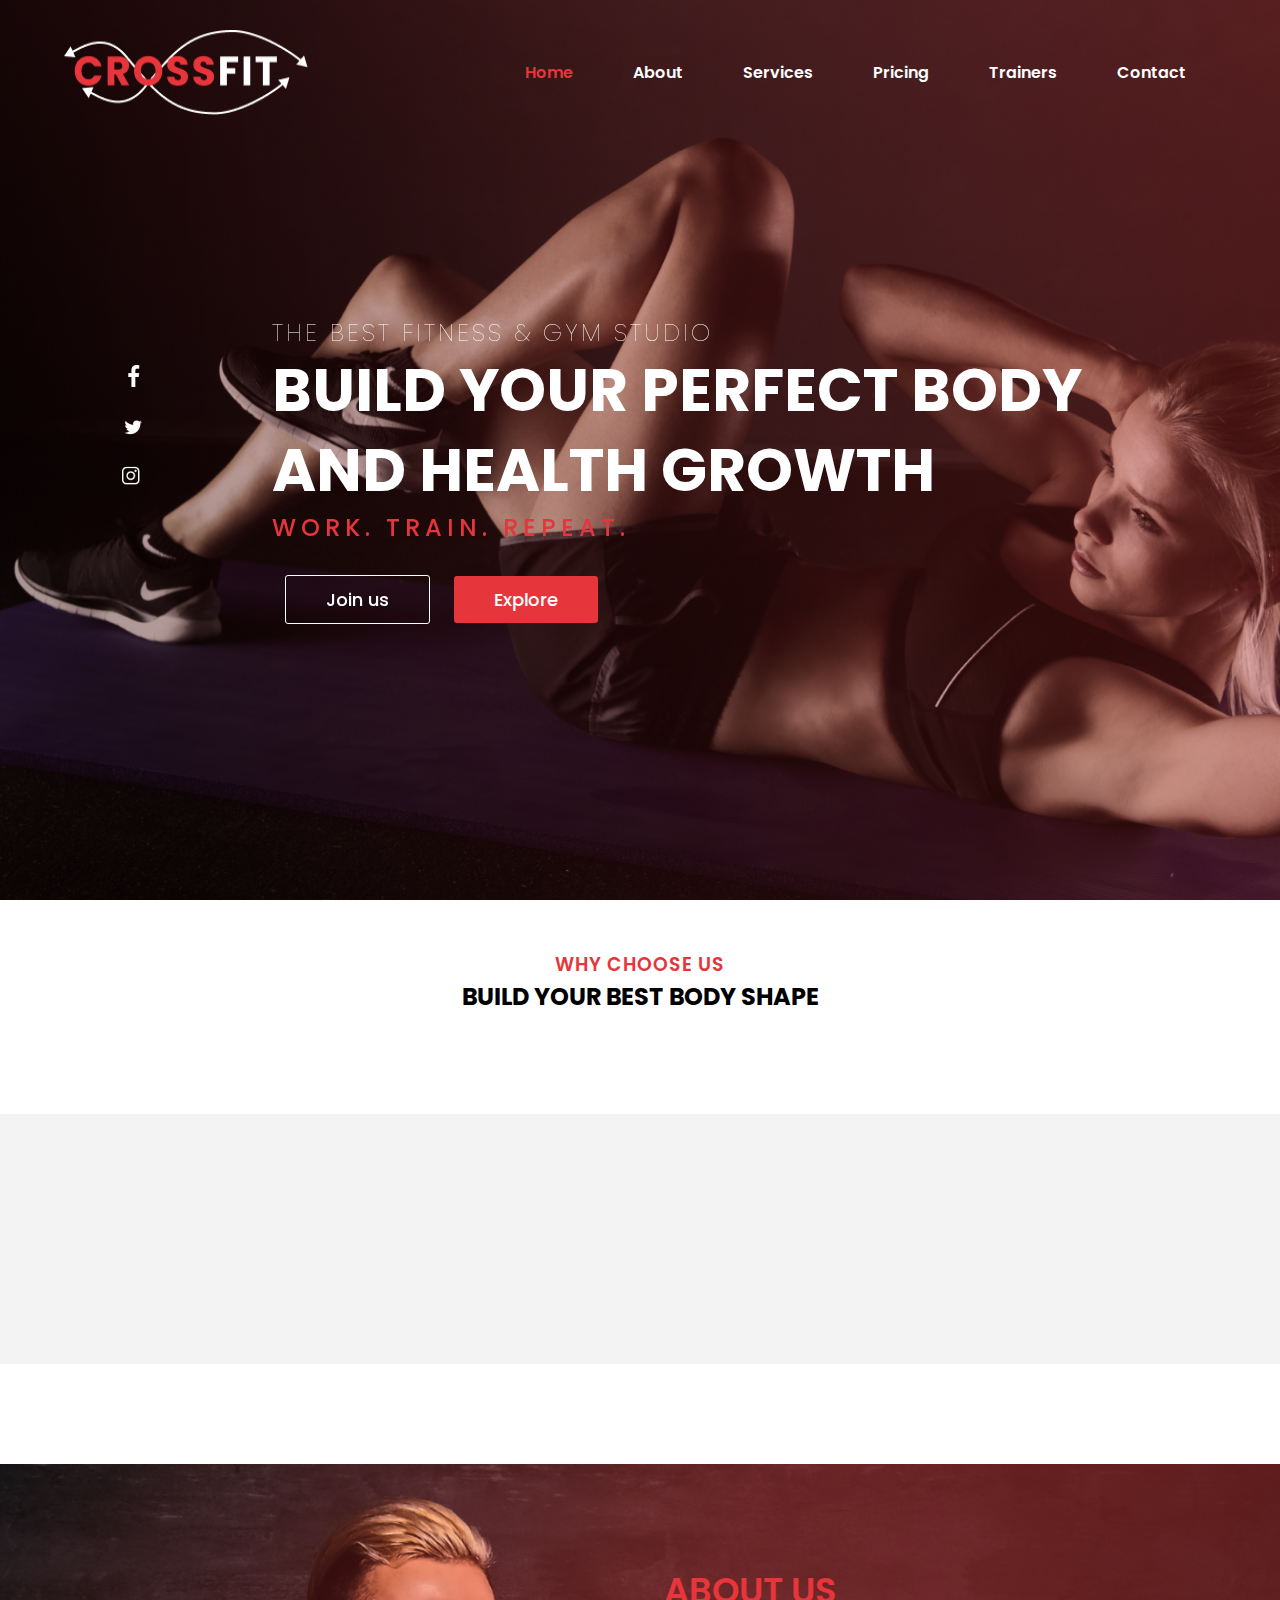
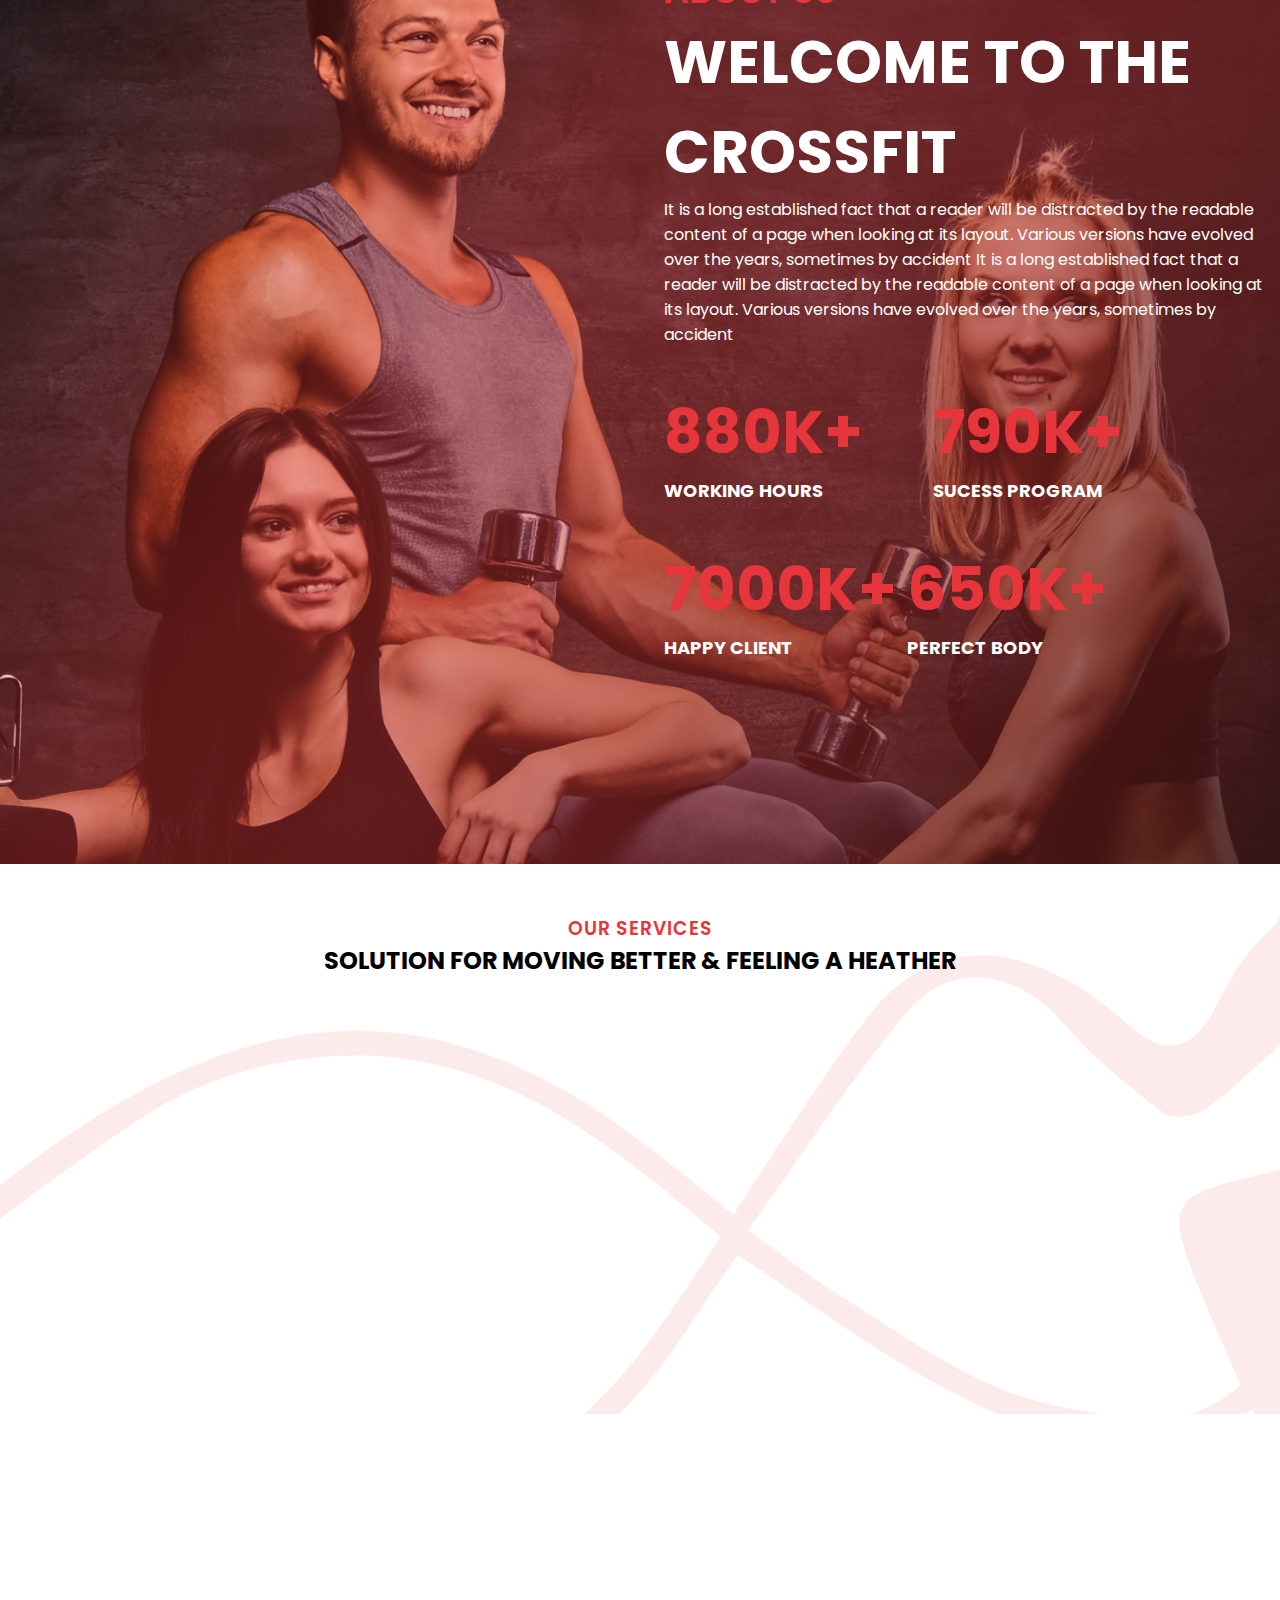
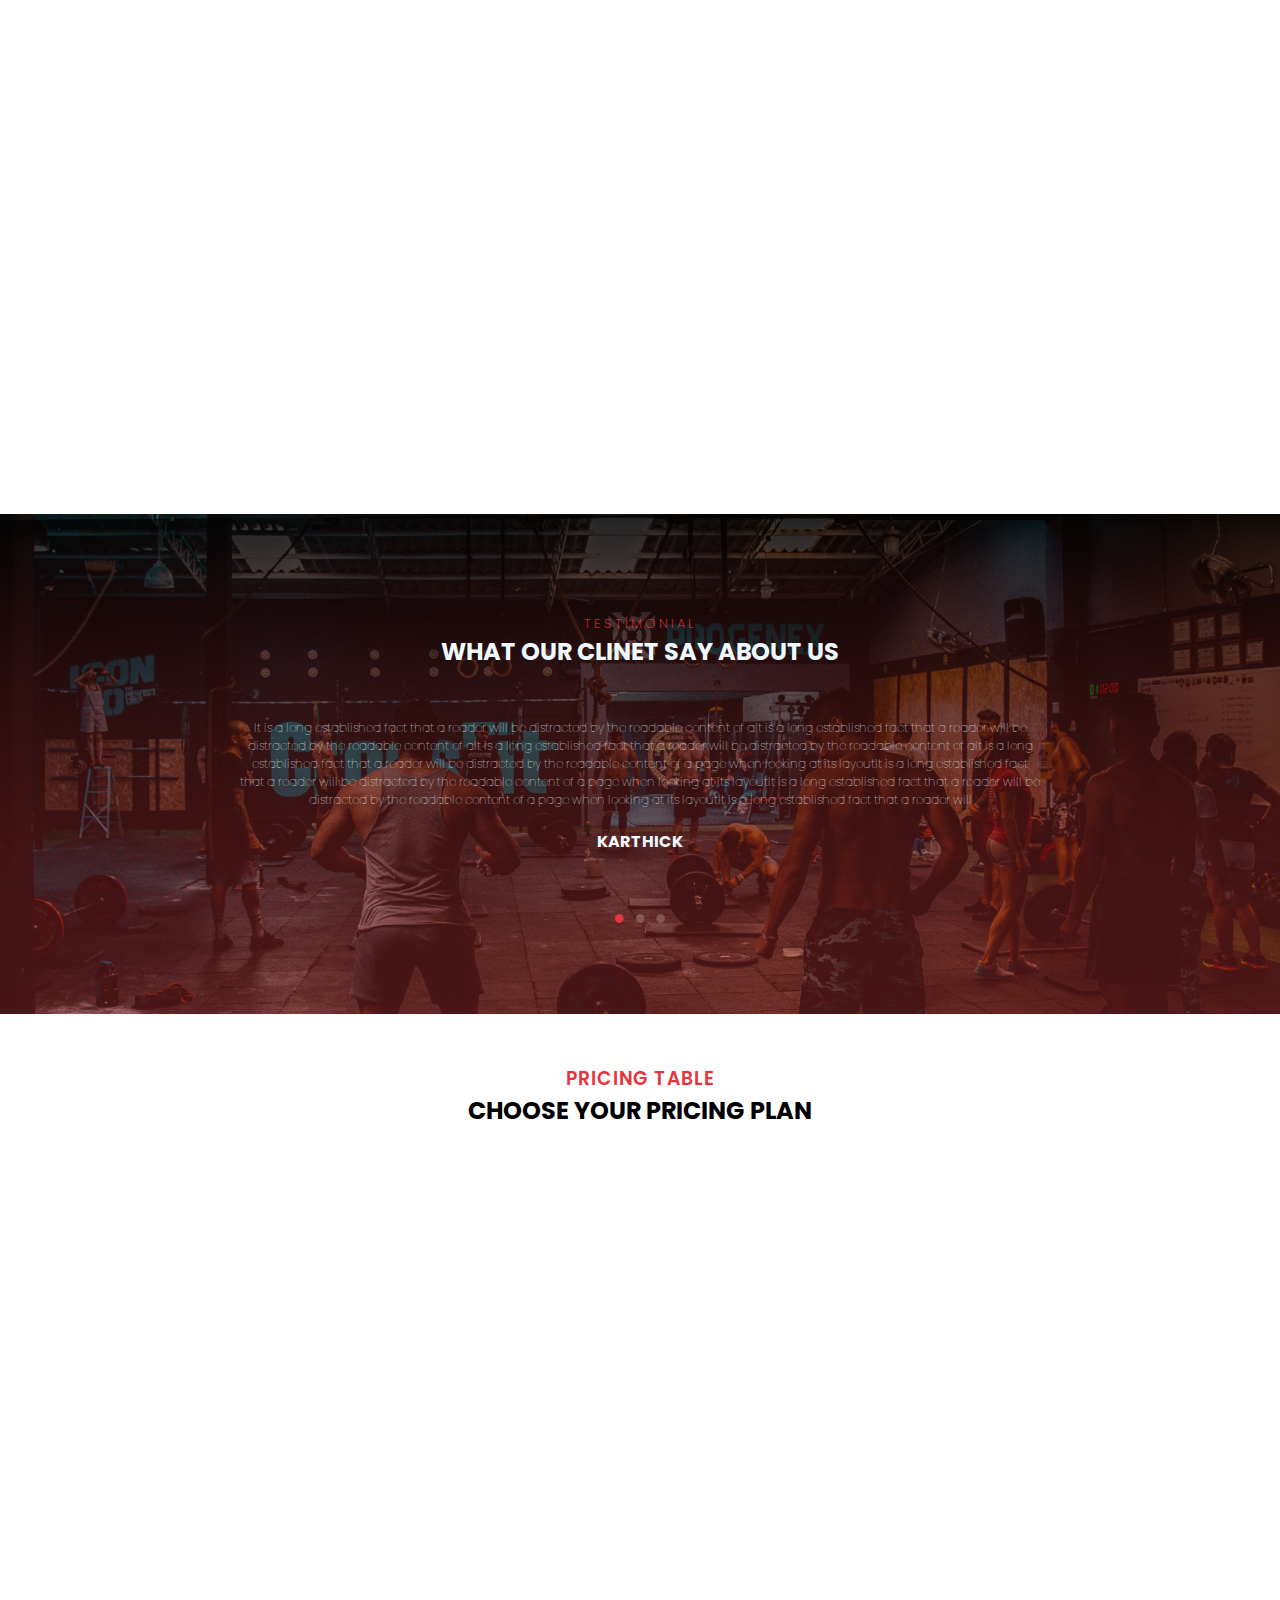
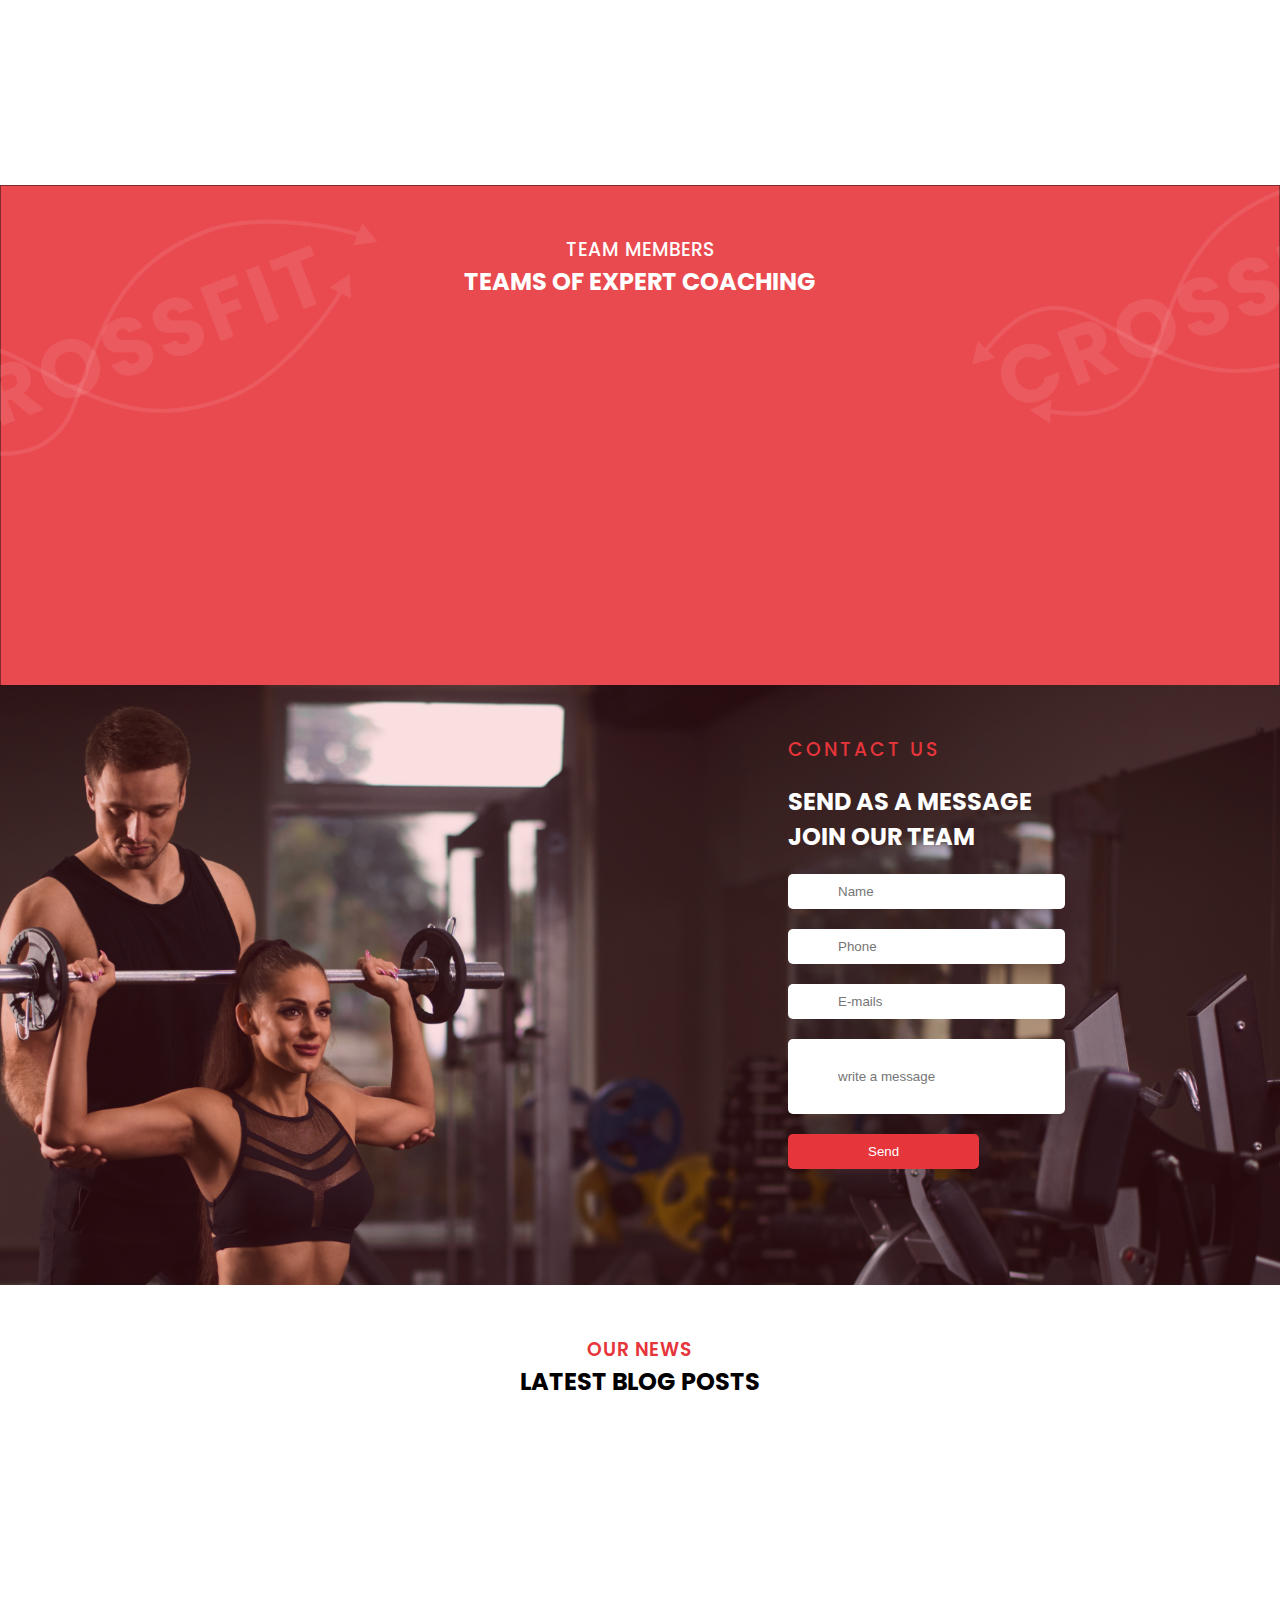
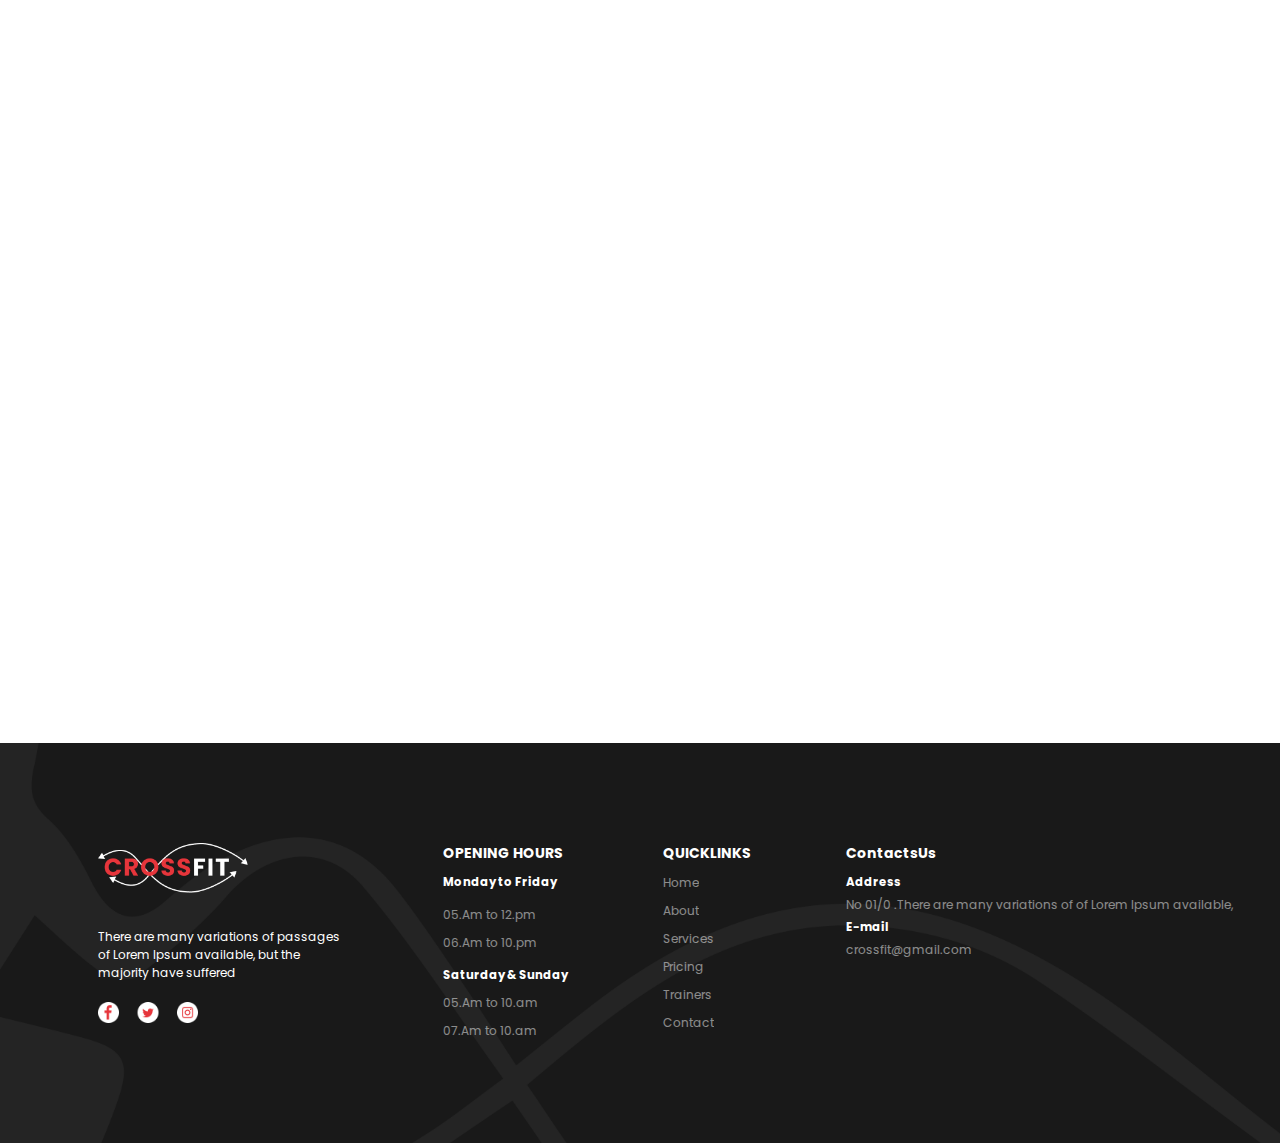
<file: index.html>
<!DOCTYPE html>
<html lang="en">
    <head>
        <meta charset="UTF-8">
        <meta name="viewport" content="width=device-width, initial-scale=1.0">
        <title>CorssfitnessHOME</title>
        <link rel="shortcut icon" href="./Asset/img/cflogo.png"
            type="image/x-icon">
        <link rel="stylesheet" href="./index.css">
        <link href="https://unpkg.com/aos@2.3.1/dist/aos.css" rel="stylesheet">
        <script src="https://unpkg.com/aos@2.3.1/dist/aos.js"></script>
    </head>
    <body>
        <header>
            <div class="background">
                <div class="gridlayout">
                    <div class="tittle">
                        <img src="./Asset/img/cflogo.png" alt>

                        <ul class="menu">
                            <li><a href="./gym.html" class="color">Home</a></li>
                            <li><a href="./About.html">About</a></li>
                            <li><a href="./services.html">Services</a></li>
                            <li><a href="./pricing.html">Pricing</a></li>
                            <li><a href="./team.html">Trainers</a></li>
                            <li><a href="./contact.html">Contact</a></li>
                        </ul>

                    </div>
                    <div class="gridlayout">
                        <div class="hero">
                            <img src="./Asset/img/socialmedialogo.png" alt
                                height="120px"  data-aos="zoom-in" data-aos-duration="2000"   >
                            <div class="words"  data-aos="zoom-in" data-aos-duration="2000"  >
                                <h5>THE BEST FITNESS & GYM STUDIO </h5>
                                <h2>BUILD YOUR PERFECT BODY AND HEALTH GROWTH</h2>
                                <h3>WORK. TRAIN. REPEAT.</h3>
                            </div>
                        </div>
                        <button class="btn1"  data-aos="zoom-in" data-aos-duration="2000"   >Join us</button>
                        <button class="btn2"  data-aos="zoom-in" data-aos-duration="2000"  >Explore</button>
                    </div>

                </div>

            </div>
        </header>
        <main>
            <section>
                <div class="whychoooseus">
                    <div class="gridlayout">
                        <div class="heading">
                            <h3>WHY CHOOSE US</h3>
                            <h2>BUILD YOUR BEST BODY SHAPE</h2>
                        </div>
                    </div>
                </div>

                <div class="cadrbackground">
                    <!-- <img src="./Asset/img/arrowicon.png" alt width="25px"
                        height="25px" class="arrowicon"> -->
                    <div class="card1"  data-aos="fade-up" data-aos-duration="1000"   >
                        <img src="./Asset/img/wicon1.png" alt width="70px">
                        <p>It is a long established fact that
                            a reader will be distracted by
                            the readable content of
                            page </p>
                        <p class="fcolor">Readmore</p>
                    </div>

                    <div class="card2" data-aos="fade-up" data-aos-duration="1000"  >
                        <img src="./Asset/img/wicon2.png" alt width="70px">
                        <p>It is a long established fact that
                            a reader will be distracted by
                            the readable content of
                            page </p>
                        <p class="fcolor2">Readmore</p>
                    </div>

                    <div class="card3" data-aos="fade-up" data-aos-duration="1000"   >
                        <img src="./Asset/img/wicon3.png" alt width="70px">
                        <p>It is a long established fact that
                            a reader will be distracted by
                            the readable content of
                            page </p>
                        <p class="fcolor3">Readmore</p>
                    </div>

                </div>
            </section>

            <section>
                <div class="aboutbg">
                    <div class="gridlayout">
                        <div class="abtheading">
                            <h3>ABOUT US</h3>
                            <h2>WELCOME TO THE CROSSFIT</h2>
                            <p> It is a long established fact that a reader will
                                be distracted by the readable content of a
                                page when looking at its layout. Various
                                versions have evolved over the years,
                                sometimes by accident It is a long established
                                fact that a reader will
                                be distracted by the readable content of a
                                page when looking at its layout. Various
                                versions have evolved over the years,
                                sometimes by accident</p>
                            <div class="count1">
                                <div class="cnt1">
                                    <h1>880K+</h1>
                                    <h2>WORKING HOURS</h2>
                                </div>
                                <div class="cnt2">
                                    <h1>790K+</h1>
                                    <h2>SUCESS PROGRAM</h2>
                                </div>

                            </div>

                            <div class="count2">
                                <div class="cnt2">
                                    <h1>7000K+</h1>
                                    <h2>HAPPY CLIENT</h2>
                                </div>
                                <div class="cnt2">
                                    <h1>650K+</h1>
                                    <h2>PERFECT BODY</h2>
                                </div>

                            </div>
                        </div>
                    </div>

                </div>
            </section>

            <section>
                <div class="ourservicebg">
                    <div class="gridlayout">
                        <div class="heading">
                            <h3> OUR SERVICES </h3>
                            <h2>SOLUTION FOR MOVING BETTER & FEELING A HEATHER</h2>
                        </div>
                        <div class="oscardmain1">
                            <div class="oscard1"  data-aos="fade-up" data-aos-duration="1500" >
                                <img src="./Asset/img/oscard1.png" alt
                                    width="400px">
                                <div class="osword">
                                    <h4>Personal Training</h4>
                                    <p>It is a long established fact that a
                                        reader will
                                        be distracted by the readable content of
                                        a
                                        page when looking at its layout</p>
                                    <button>Read more</button>
                                </div>

                            </div>

                            <div class="oscard2" data-aos="fade-up" data-aos-duration="1500" >
                                <img src="./Asset/img/oscard2.png" alt
                                    width="400px">
                                <div class="osword2">
                                    <h4>Personal Training</h4>
                                    <p>It is a long established fact that a
                                        reader will
                                        be distracted by the readable content of
                                        a
                                        page when looking at its layout</p>
                                    <button>Read more</button>
                                </div>

                            </div>

                        </div>

                        <div class="oscardmain2">
                            <div class="oscard3" data-aos="fade-up" data-aos-duration="1500" >
                                <img src="./Asset/img/oscard3.png" alt
                                    width="400px">
                                <div class="osword3">
                                    <h4>Personal Training</h4>
                                    <p>It is a long established fact that a
                                        reader will
                                        be distracted by the readable content of
                                        a
                                        page when looking at its layout</p>
                                    <button>Read more</button>
                                </div>

                            </div>

                            <div class="oscard4" data-aos="fade-up" data-aos-duration="1500"  >
                                <img src="./Asset/img/oscard4.png" alt
                                    width="400px">
                                <div class="osword4">
                                    <h4>Personal Training</h4>
                                    <p>It is a long established fact that a
                                        reader will
                                        be distracted by the readable content of
                                        a
                                        page when looking at its layout</p>
                                    <button>Read more</button>
                                </div>

                            </div>

                        </div>

                    </div>

                </div>
            </section> 

    <!-- Testimonial -->
          <section>
                <div class="testimonial">
                    <div class="gridlayout">
                        <div class="Twords">
                            <h5>TESTIMONIAL </h5>
                            <h2>WHAT OUR CLINET SAY ABOUT US</h2>
                            <p>It is a long established fact that a
                                reader will
                                be distracted by the readable content of
                                aIt is a long established fact that a
                                reader will
                                be distracted by the readable content of
                                aIt is a long established fact that a
                                reader will
                                be distracted by the readable content of
                                aIt is a long established fact that a
                                reader will
                                be distracted by the readable content of
                                a
                                page when looking at its layoutIt is a long
                                established fact that a
                                reader will
                                be distracted by the readable content of
                                a
                                page when looking at its layoutIt is a long
                                established fact that a
                                reader will
                                be distracted by the readable content of
                                a
                                page when looking at its layoutIt is a long
                                established fact that a
                                reader will
                            </p>
                            <h4>KARTHICK</h4>
                            <img src="./Asset/img/testimonialdots.png" alt
                                width="50px">

                        </div>

                    </div>

                </div>
            </section> 
<!-- PRICING -->
             <section> 
                <div class="heading">
                    <h3>PRICING TABLE</h3>
                    <h2>CHOOSE YOUR PRICING PLAN</h2>
                </div>
                <div class="gridlayout">
                    <div class="pricing">
                        <div class="pcadr1"  data-aos="fade-up" data-aos-duration="1500">
                            <img src="./Asset/img/priceimg1.png" alt
                                width="250px">
                            <h4>BASIC</h4>
                            <div class="pcircle1">
                                <h4>$100</h4>
                            </div>
                            <ul class="pricestyle1">
                                <li>Basic</li>
                                <li>Unlimited Club</li>
                                <li>Group Attendance</li>
                                <li>Gym Visit</li>
                                <li>Diet Guide</li>
                            </ul>
                            <div class="pbtn1">
                                <h3>JOIN NOW</h3>

                            </div>
                        </div>

                        <div class="pcadr2" data-aos="fade-up" data-aos-duration="1500" >
                            <img src="./Asset/img/priceimg2.png" alt
                                width="250px">
                            <h4>INTERMEDIATE</h4>
                            <div class="pcircle2">
                                <h4>$100</h4>
                            </div>
                            <ul class="pricestyle2">
                                <li>Basic</li>
                                <li>Unlimited Club</li>
                                <li>Group Attendance</li>
                                <li>Gym Visit</li>
                                <li>Diet Guide</li>
                            </ul>
                            <div class="pbtn2">
                                <h3>JOIN NOW</h3>

                            </div>
                        </div>

                        <div class="pcadr3" data-aos="fade-up" data-aos-duration="1500">
                            <img src="./Asset/img/priceimg3.png" alt
                                width="250px">
                            <h4>ADVANCE</h4>
                            <div class="pcircle3">
                                <h4>$100</h4>
                            </div>
                            <ul class="pricestyle3">
                                <li>Basic</li>
                                <li>Unlimited Club</li>
                                <li>Group Attendance</li>
                                <li>Gym Visit</li>
                                <li>Diet Guide</li>
                            </ul>
                            <div class="pbtn3">
                                <h3>JOIN NOW</h3>

                            </div>
                        </div>
                    </div>
                </div>
            </section> 
<!-- teams -->
             <section> 
                <div class="teambg">
                    <div class="gridlayout">
                        <div class="teamheading">
                            <h3>TEAM MEMBERS</h3>
                            <h2>TEAMS OF EXPERT COACHING</h2>
                        </div>
                        <div class="teamimgs">
                            <div class="tmg1" data-aos="fade-up" data-aos-duration="2000">
                                <img src="./Asset/img/teamimg1.png" alt
                                    width="200px">
                                <h4>JAMES NIKALS</h4>
                                <p>Fitness coach</p>
                                <img src="./Asset/img/teamsocialmedia.png" alt
                                    width="80px" class="tsicon1">
                            </div>

                            <div class="tmg2" data-aos="fade-up" data-aos-duration="2000">
                                <img src="./Asset/img/teamimg2.png" alt
                                    width="200px">
                                <h4>JAMES NIKALS</h4>
                                <p>Fitness coach</p>
                                <img src="./Asset/img/teamsocialmedia.png" alt
                                    width="80px" class="tsicon2">
                            </div>

                            <div class="tmg3" data-aos="fade-up" data-aos-duration="2000">
                                <img src="./Asset/img/teamimg3.png" alt
                                    width="200px">
                                <h4>JAMES NIKALS</h4>
                                <p>Fitness coach</p>
                                <img src="./Asset/img/teamsocialmedia.png" alt
                                    width="80px" class="tsicon3">
                            </div>
                        </div>

                    </div>

                </div>
            </section> 
<!-- CONTACT -->
              <section> 
                <div class="contact">
                    <div class="gridlayout1">

                        <div class="direction" >
                            <div class="cheading">
                                <h3>CONTACT US</h3>
                                <h2>SEND AS A MESSAGE JOIN OUR TEAM</h2>
                            </div>
                            <div class="textfield">
                                <div class="inputfield">
                                    <input type="text" placeholder="Name" class="t1"><br>
                                    <input type="number" placeholder="Phone"
                                        class="n1">
                                </div>
                                <input type="email" placeholder="E-mails" class="e1"><br>
                                <input type="message" placeholder="write a message"
                                    class="m1"> <br>
                                <button class="sendbtn">Send</button>
    
                            </div>
    
                        </div>
                        
                    </div>
                </div>
            </section> 
<!-- bloging -->
             <section>
                <div class="leastupdate">
                    <div class="Lheading">
                        <h3>OUR NEWS</h3>
                        <h2>LATEST BLOG POSTS</h2>
                    </div>
                    <div class="gridlayout">
                        <div class="mainbog1" >
                            <div class="blog1" data-aos="fade-up" data-aos-duration="1200">
                                <img src="./Asset/img/lestblog1.png" alt
                                    width="300px">
                                <h5>FITNESS</h5>
                                <h3>Perfect workout is the way to shape
                                    your body and mind</h3>
                                <p>Exercise burns fat, builds muscle, lowers
                                    cholesterol, eases stress and anxiety,
                                    lets us sleep restfully. In this guide, we
                                    match resources to your exercise..... </p>

                            </div>

                            <div class="blog2" data-aos="fade-up" data-aos-duration="1500">
                                <img src="./Asset/img/lestblog2.png" alt
                                    width="300px">
                                <h5>FITNESS</h5>
                                <h3>Perfect workout is the way to shape
                                    your body and mind</h3>
                                <p>Exercise burns fat, builds muscle, lowers
                                    cholesterol, eases stress and anxiety,
                                    lets us sleep restfully. In this guide, we
                                    match resources to your exercise..... </p>

                            </div>

                            <div class="blog3" data-aos="fade-up" data-aos-duration="1200">
                                <img src="./Asset/img/lestblog3.png" alt
                                    width="300px">
                                <h5>FITNESS</h5>
                                <h3>Perfect workout is the way to shape
                                    your body and mind</h3>
                                <p>Exercise burns fat, builds muscle, lowers
                                    cholesterol, eases stress and anxiety,
                                    lets us sleep restfully. In this guide, we
                                    match resources to your exercise..... </p>

                            </div>
                        </div>

                        <div class="mainbog2">
                            <div class="blog4" data-aos="fade-up" data-aos-duration="2200">
                                <img src="./Asset/img/lestblog4.png" alt
                                    width="300px">
                                <h5>FITNESS</h5>
                                <h3>Perfect workout is the way to shape
                                    your body and mind</h3>
                                <p>Exercise burns fat, builds muscle, lowers
                                    cholesterol, eases stress and anxiety,
                                    lets us sleep restfully. In this guide, we
                                    match resources to your exercise..... </p>

                            </div>

                            <div class="blog5" data-aos="fade-up" data-aos-duration="1500">
                                <img src="./Asset/img/lestblog5.png" alt
                                    width="300px">
                                <h5>FITNESS</h5>
                                <h3>Perfect workout is the way to shape
                                    your body and mind</h3>
                                <p>Exercise burns fat, builds muscle, lowers
                                    cholesterol, eases stress and anxiety,
                                    lets us sleep restfully. In this guide, we
                                    match resources to your exercise..... </p>

                            </div>

                            <div class="blog6" data-aos="fade-up" data-aos-duration="2200">
                                <img src="./Asset/img/lestblog6.png" alt
                                    width="300px">
                                <h5>FITNESS</h5>
                                <h3>Perfect workout is the way to shape
                                    your body and mind</h3>
                                <p>Exercise burns fat, builds muscle, lowers
                                    cholesterol, eases stress and anxiety,
                                    lets us sleep restfully. In this guide, we
                                    match resources to your exercise..... </p>

                            </div>
                        </div>

                    </div>

                </div>
            </section> 
        </main>

         <footer>
            <div class="footerbg">
                <div class="ftlogo">
                    <img src="./Asset/img/cflogo.png" alt width="150px"
                        class="oneimg">
                    <p>There are many variations of passages
                        of Lorem lpsum available, but the
                        majority have suffered
                    </p>
                    <img src="./Asset/img/footersocialmedia.png" alt
                        width="100px" class="twoimg">

                </div>

                <div class="opeinghrs">
                    <h4>OPENING HOURS</h4>
                    <div class="oph">
                        <h5>Monday to Friday</h5>
                        <p>05.Am to 12.pm</p>
                        <p>06.Am to 10.pm</p>
                    </div>
                    <div class="ophh">
                        <h5 class="qweqw">Saturday & Sunday</h5>
                        <p>05.Am to 10.am</p>
                        <p>07.Am to 10.am</p>
                    </div>

                </div>

                <div class="quicklinks">
                    <h4>QUICKLINKS</h4>
                    <p>Home</p>
                    <p>About</p>
                    <p>Services</p>
                    <p>Pricing</p>
                    <p>Trainers</p>
                    <p>Contact</p>

                </div>

                <div class="contactus">
                    <h4>ContactsUs</h4>
                    <div class="cot">
                        <h5>Address</h5>
                        <p>No 01/0 .There are many variations of
                            of Lorem lpsum available, </p>
                    </div>
                    <div class="cott">
                        <h5>E-mail</h5>
                        <p>crossfit@gmail.com</p>
                    </div>

                </div>

            </footer> 



            <script>
                AOS.init();
              </script>
        </body>
    </html>
</file>
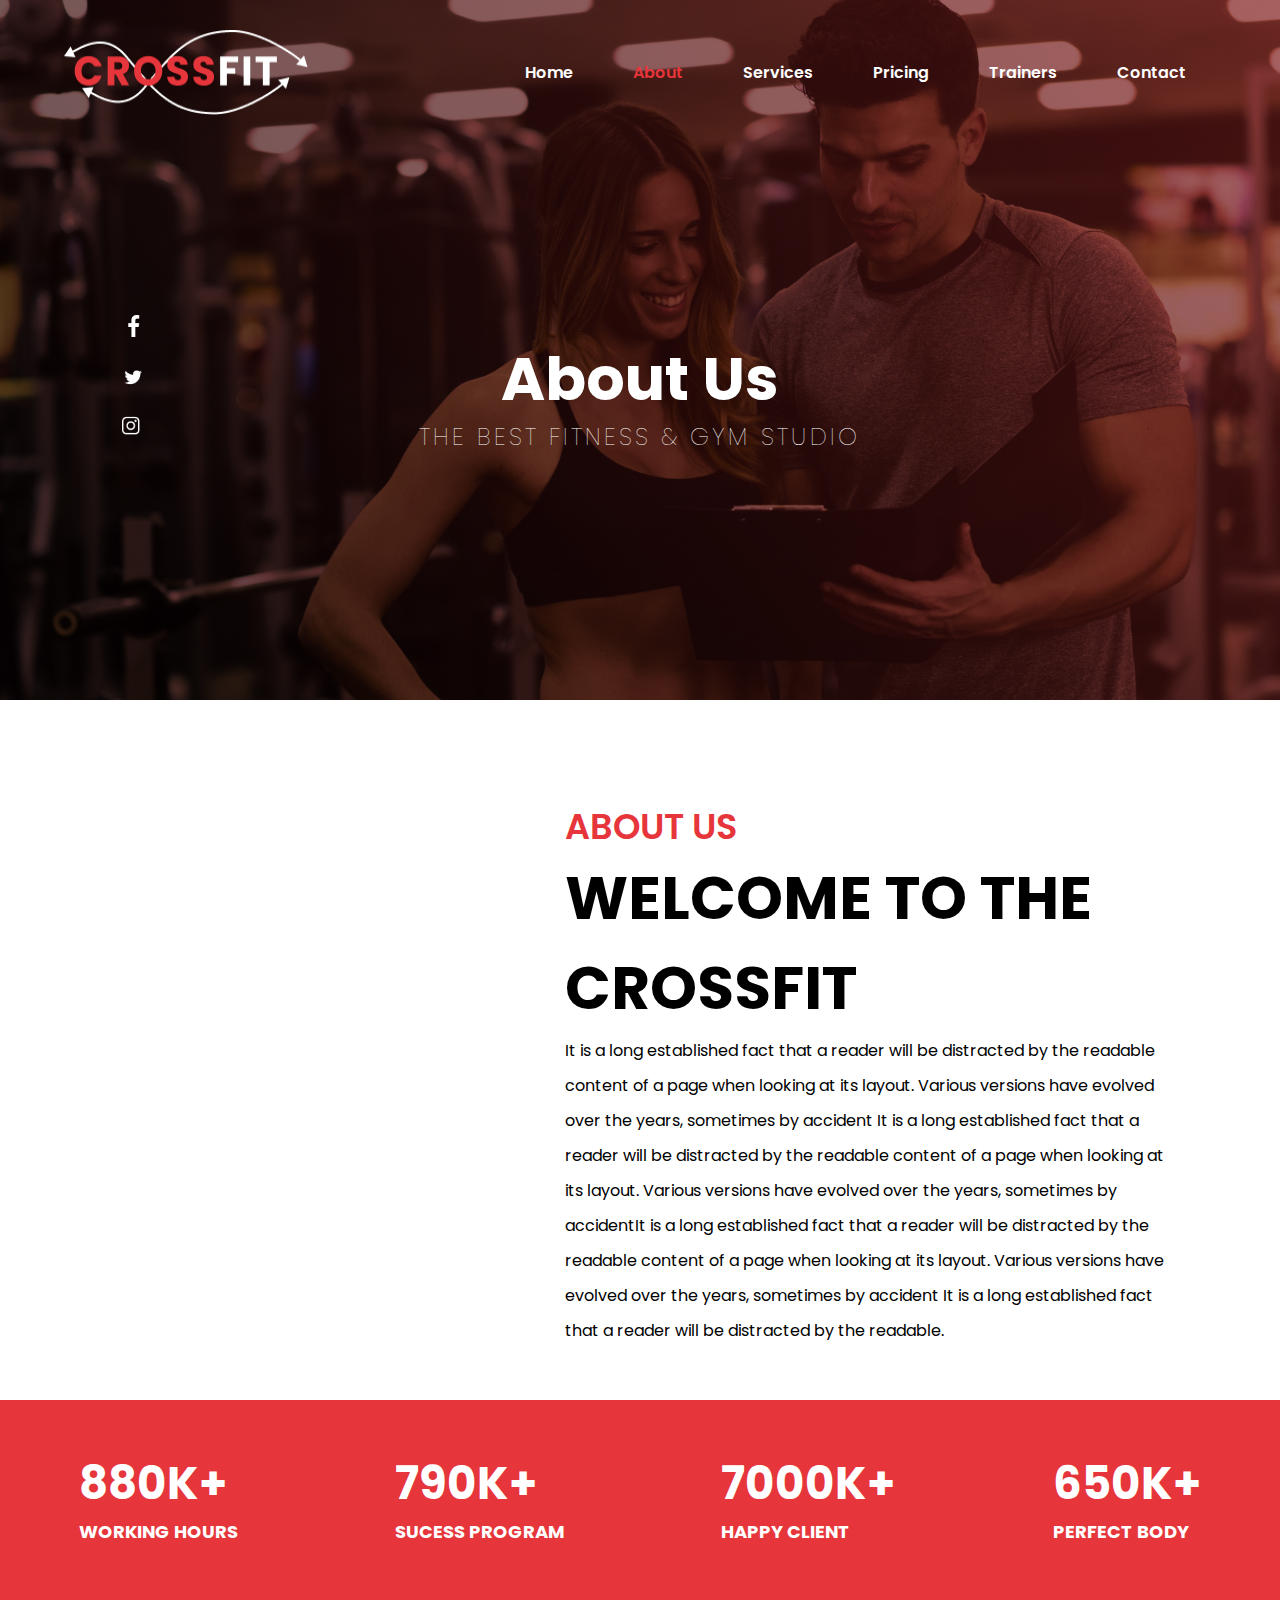
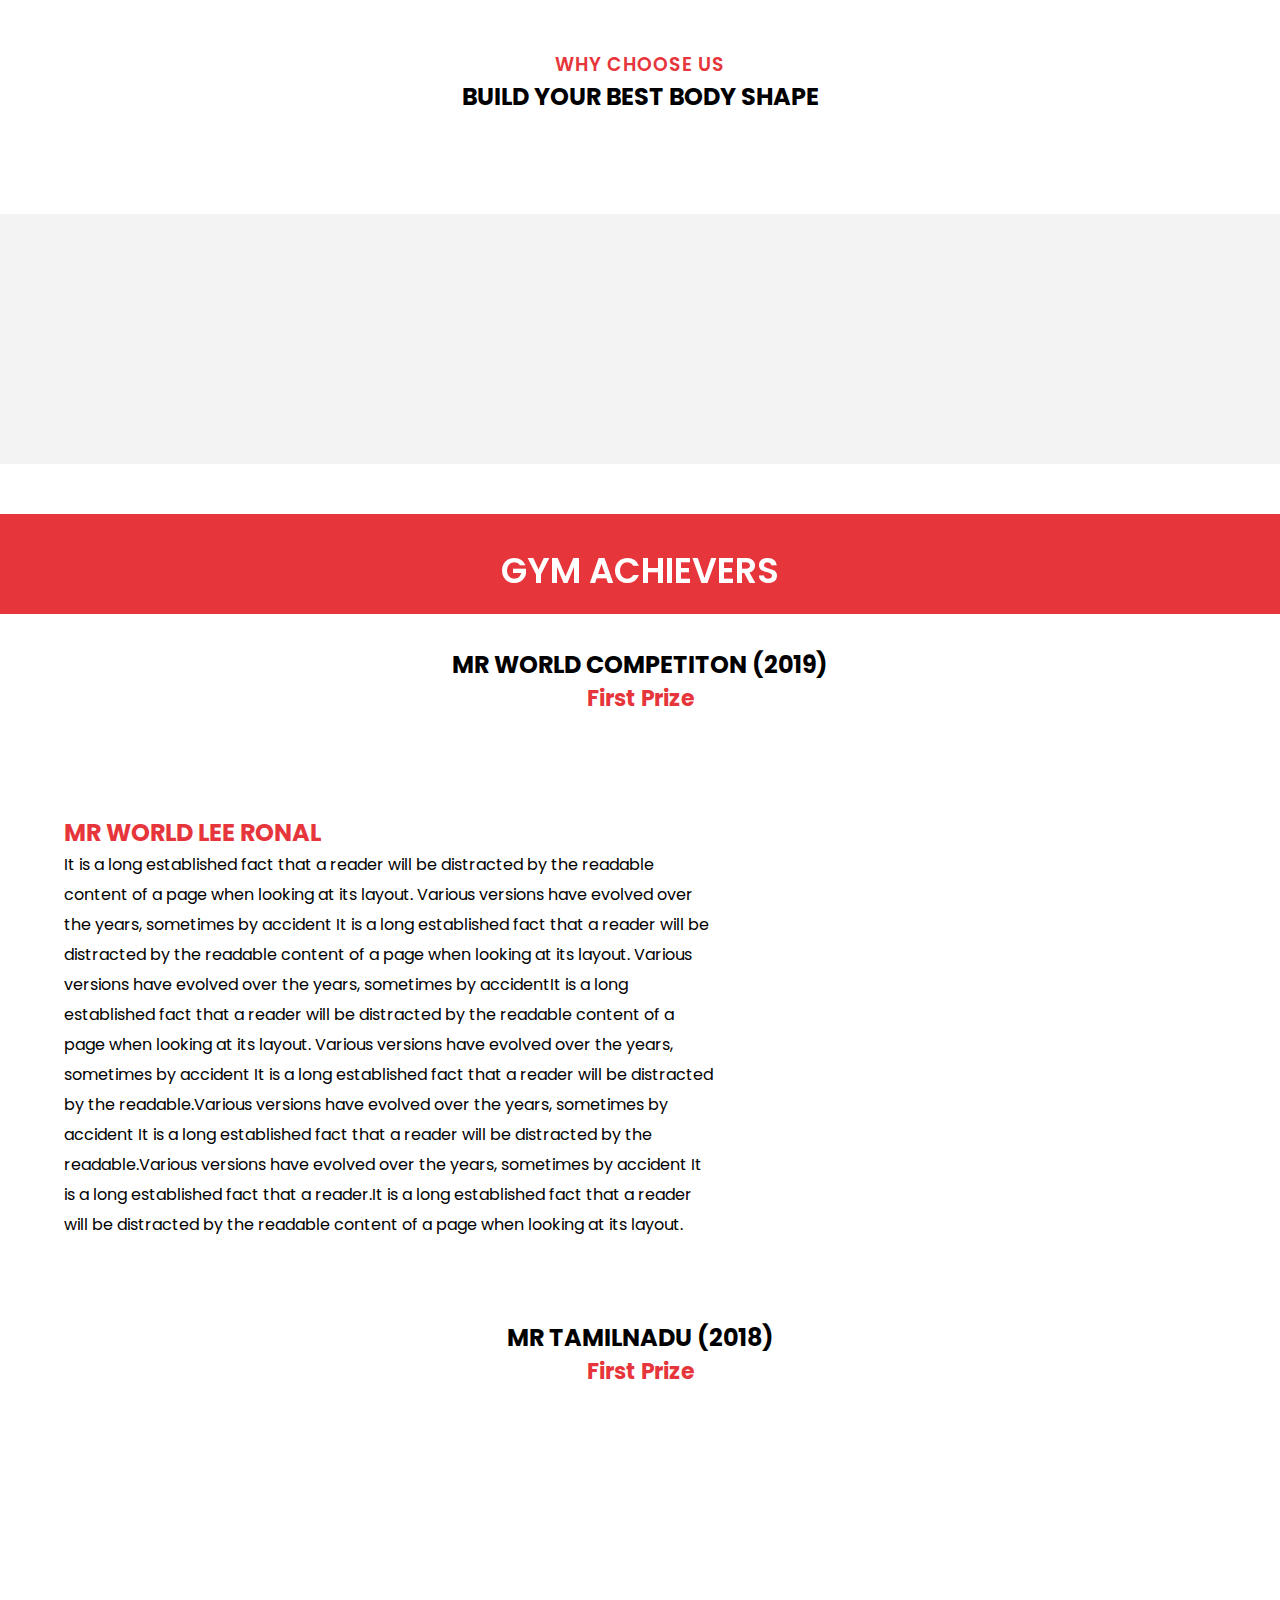
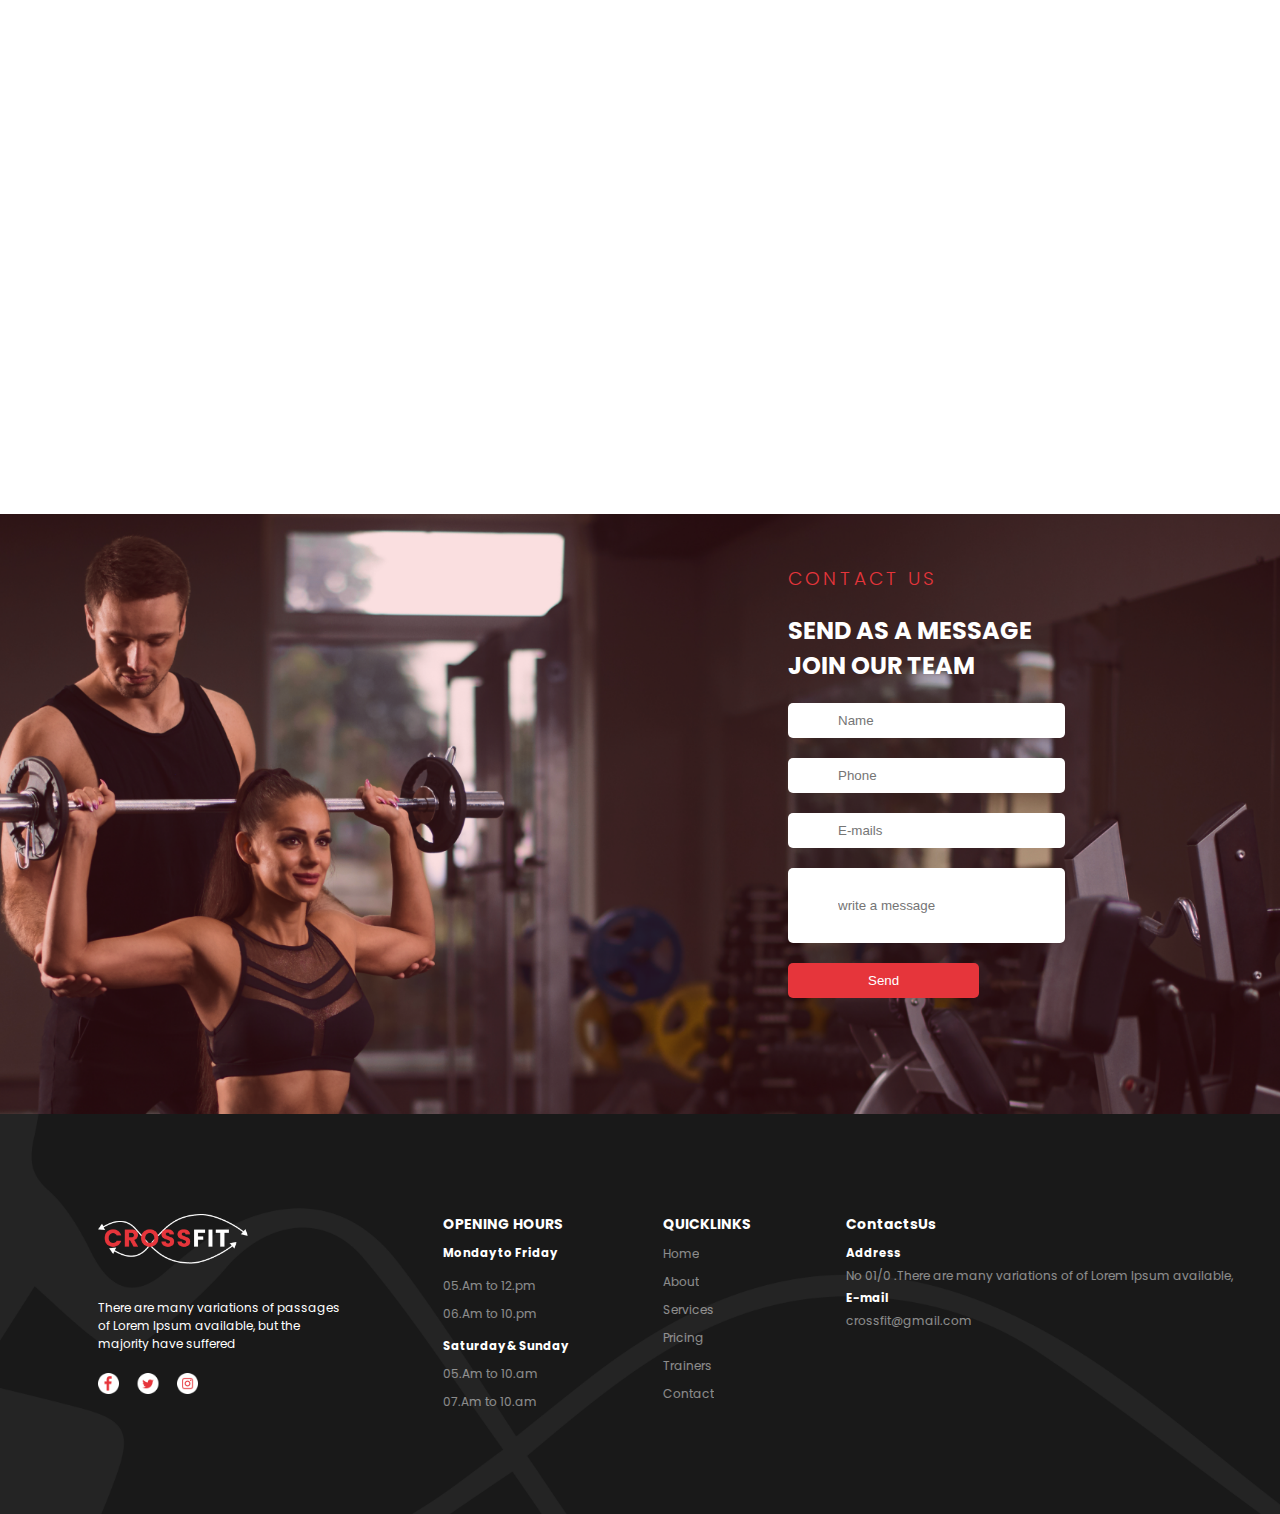
<file: About.html>
<!DOCTYPE html>
<html lang="en">
<head>
    <meta charset="UTF-8">
    <meta name="viewport" content="width=device-width, initial-scale=1.0">
    <title>CorssfitnessABOUT</title>
    <link rel="shortcut icon" href="./Asset/img/cflogo.png"
        type="image/x-icon">
    <link rel="stylesheet" href="./About.css">
    <link href="https://unpkg.com/aos@2.3.1/dist/aos.css" rel="stylesheet">
    <script src="https://unpkg.com/aos@2.3.1/dist/aos.js"></script>
</head>
<body>
    
    <header>
        <div class="background">
            <div class="gridlayout">
                <div class="tittle">
                    <img src="./Asset/img/cflogo.png" alt>

                    <ul class="menu">
                        <li><a href="./index.html">Home</a></li>
                        <li><a href="./About.html" class="color">About</a></li>
                        <li><a href="./services.html">Services</a></li>
                        <li><a href="./pricing.html">Pricing</a></li>
                        <li><a href="./team.html">Trainers</a></li>
                        <li><a href="./contact.html">Contact</a></li>
                    </ul>


                </div>
                <div class="gridlayout">
                    <img src="./Asset/img/socialmedialogo.png" alt
                    height="120px" class="simg">
                    <div class="hero">
                       
                        <div class="words">
                            <h2>About Us</h2>
                            <h5>THE BEST FITNESS & GYM STUDIO </h5>

                            
                        </div>
                    </div>
                 </div>

            </div>

        </div>
    </header>

    <main>
         <!-- about -->
         <section>
            <div class="about">
            <div class="gridlayout">
                <div class="aboutflex">
                    <img src="./Asset/aboutimg/aboutimg.png" alt="" width="400px" height="550px" data-aos="fade-up" data-aos-duration="1500">

                    <div class="abtheading">
                        <h3>ABOUT US</h3>
                        <h2>WELCOME TO THE CROSSFIT</h2>
                        <p> It is a long established fact that a reader will
                            be distracted by the readable content of a
                            page when looking at its layout. Various
                            versions have evolved over the years,
                            sometimes by accident It is a long established
                            fact that a reader will
                            be distracted by the readable content of a
                            page when looking at its layout. Various
                            versions have evolved over the years,
                            sometimes by accidentIt is a long established fact that a reader will
                            be distracted by the readable content of a
                            page when looking at its layout. Various
                            versions have evolved over the years,
                            sometimes by accident It is a long established
                            fact that a reader will
                            be distracted by the readable.</p>
                    </div>
                   
                </div>
               
                
            </div>
        
        </section>
        <!-- count -->
        <section>
            <div class="countbg">
                <div class="count">
                    <div class="cnt1">
                        <h1>880K+</h1>
                        <h2>WORKING HOURS</h2>
                    </div>
                    <div class="cnt2">
                        <h1>790K+</h1>
                        <h2>SUCESS PROGRAM</h2>
                    </div>

                    <div class="cnt3">
                        <h1>7000K+</h1>
                        <h2>HAPPY CLIENT</h2>
                    </div>
                    <div class="cnt4">
                        <h1>650K+</h1>
                        <h2>PERFECT BODY</h2>
                    </div>
                        
            </div>
            </div>
        </section>
        <!-- why choose -->
        <section>
            <div class="whychoooseus">
                <div class="gridlayout">
                    <div class="heading">
                        <h3>WHY CHOOSE US</h3>
                        <h2>BUILD YOUR BEST BODY SHAPE</h2>
                    </div>
                </div>
            </div>

            <div class="cadrbackground">
                
                <div class="card1"data-aos="fade-up" data-aos-duration="2000">
                    <img src="./Asset/img/wicon1.png" alt width="70px">
                    <p>It is a long established fact that
                        a reader will be distracted by
                        the readable content of
                        page </p>
                    <p class="fcolor">Readmore</p>
                </div>

                <div class="card2" data-aos="fade-up" data-aos-duration="2000">
                    <img src="./Asset/img/wicon2.png" alt width="70px">
                    <p>It is a long established fact that
                        a reader will be distracted by
                        the readable content of
                        page </p>
                    <p class="fcolor2">Readmore</p>
                </div>

                <div class="card3" data-aos="fade-up" data-aos-duration="2000">
                    <img src="./Asset/img/wicon3.png" alt width="70px">
                    <p>It is a long established fact that
                        a reader will be distracted by
                        the readable content of
                        page </p>
                    <p class="fcolor3">Readmore</p>
                </div>

            </div>
        </section>

         <!-- achivers -->
         <section>
            <div class="gymachivers">
                <h3> GYM ACHIEVERS</h3>

                <div class="GAheading">
                    <h2>MR WORLD COMPETITON (2019) </h2>
                    <h4>First Prize</h4>
                </div>

                <div class="achivers">
                    <div class="gridlayout">
                        <div class="achiversflex">
                            
        
                            <div class="achiverstheading">
                                <h2>MR WORLD LEE RONAL</h2>
                                <p> It is a long established fact that a reader will
                                    be distracted by the readable content of a
                                    page when looking at its layout. Various
                                    versions have evolved over the years,
                                    sometimes by accident It is a long established
                                    fact that a reader will
                                    be distracted by the readable content of a
                                    page when looking at its layout. Various
                                    versions have evolved over the years,
                                    sometimes by accidentIt is a long established fact that a reader will
                                    be distracted by the readable content of a
                                    page when looking at its layout. Various
                                    versions have evolved over the years,
                                    sometimes by accident It is a long established
                                    fact that a reader will
                                    be distracted by the readable.Various
                                    versions have evolved over the years,
                                    sometimes by accident It is a long established
                                    fact that a reader will
                                    be distracted by the readable.Various
                                    versions have evolved over the years,
                                    sometimes by accident It is a long established
                                    fact that a reader.It is a long established fact that a reader will
                                    be distracted by the readable content of a
                                    page when looking at its layout. </p>
                            </div>
                            <img src="./Asset/./aboutimg/achiver1.png" alt=""  width="500px" height="400px" data-aos="fade-up" data-aos-duration="2000">
                        </div>
                       
                   
                        
                    </div>
                </div>

                <div class="localachiver">
                        <div class="gridlayout">
                            <div class="GAheading">
                                <h2>MR TAMILNADU (2018) </h2>
                                <h4>First Prize</h4>
                            </div>

                            <div class="localachiverflex">
                                <img src="./Asset/aboutimg/TN1.png" alt="" width="300px" data-aos="fade-up" data-aos-duration="2000">
                                <img src="./Asset/aboutimg/TN2.png" alt="" width="300px" data-aos="fade-up" data-aos-duration="3000">
                                <img src="./Asset/aboutimg/TN3.png" alt="" width="300px" data-aos="fade-up" data-aos-duration="2000">
                            </div>
                        </div>
                </div>

            </div>
        </section>

         <!-- contact -->

     <section> 
                <div class="contact">
                    <div class="gridlayout1">

                        <div class="direction" >
                            <div class="cheading">
                                <h3>CONTACT US</h3>
                                <h2>SEND AS A MESSAGE JOIN OUR TEAM</h2>
                            </div>
                            <div class="textfield">
                                <div class="inputfield">
                                    <input type="text" placeholder="Name" class="t1"><br>
                                    <input type="number" placeholder="Phone"
                                        class="n1">
                                </div>
                                <input type="email" placeholder="E-mails" class="e1"><br>
                                <input type="message" placeholder="write a message"
                                    class="m1"> <br>
                                <button class="sendbtn">Send</button>
    
                            </div>
    
                        </div>
                        
                    </div>
                </div>
            </section> 


       
    </main>

    <footer>
        <div class="footerbg">
            <div class="ftlogo">
                <img src="./Asset/img/cflogo.png" alt width="150px"
                    class="oneimg">
                <p>There are many variations of passages
                    of Lorem lpsum available, but the
                    majority have suffered
                </p>
                <img src="./Asset/img/footersocialmedia.png" alt
                    width="100px" class="twoimg">
    
            </div>
    
            <div class="opeinghrs">
                <h4>OPENING HOURS</h4>
                <div class="oph">
                    <h5>Monday to Friday</h5>
                    <p>05.Am to 12.pm</p>
                    <p>06.Am to 10.pm</p>
                </div>
                <div class="ophh">
                    <h5 class="qweqw">Saturday & Sunday</h5>
                    <p>05.Am to 10.am</p>
                    <p>07.Am to 10.am</p>
                </div>
    
            </div>
    
            <div class="quicklinks">
                <h4>QUICKLINKS</h4>
                <p>Home</p>
                <p>About</p>
                <p>Services</p>
                <p>Pricing</p>
                <p>Trainers</p>
                <p>Contact</p>
    
            </div>
    
            <div class="contactus">
                <h4>ContactsUs</h4>
                <div class="cot">
                    <h5>Address</h5>
                    <p>No 01/0 .There are many variations of
                        of Lorem lpsum available, </p>
                </div>
                <div class="cott">
                    <h5>E-mail</h5>
                    <p>crossfit@gmail.com</p>
                </div>
    
            </div>
    
        </footer>



        <script>
            AOS.init();
          </script>
</body>
</html>
</file>
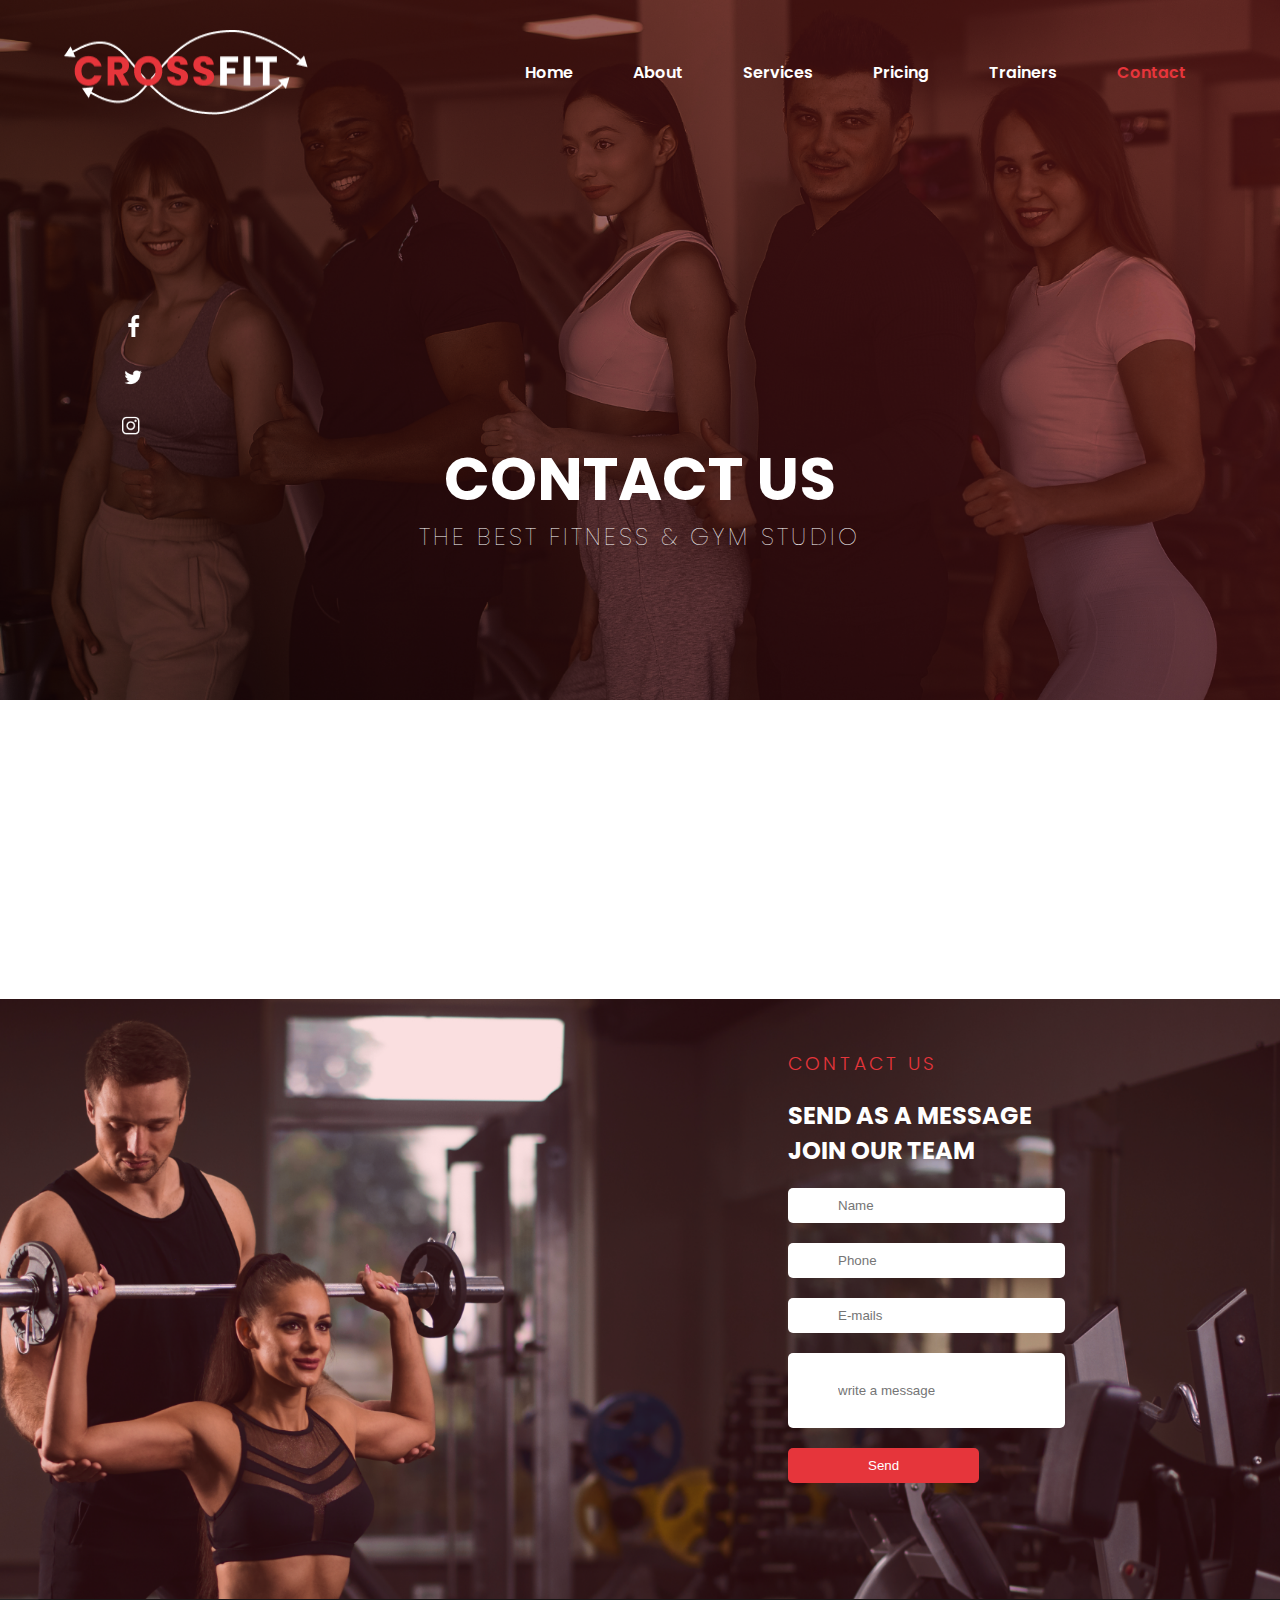
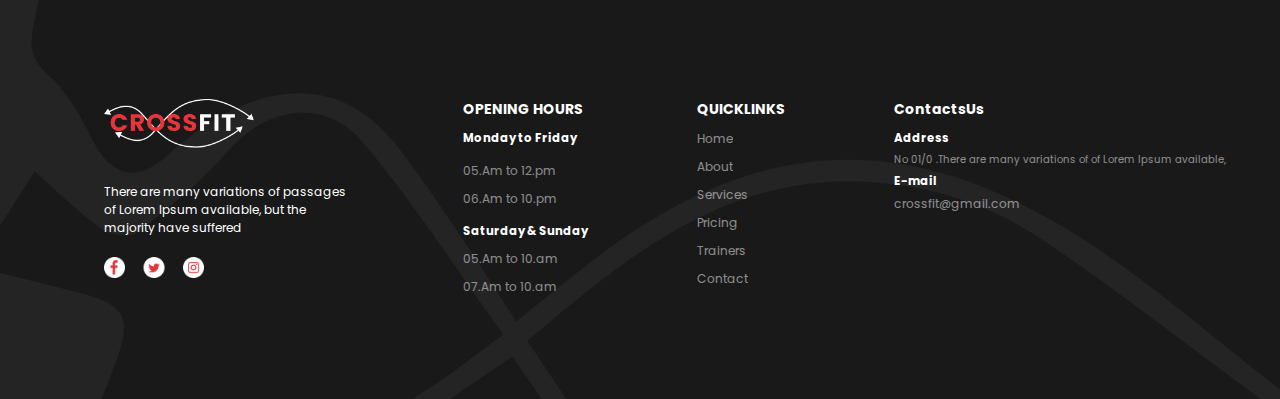
<file: contact.html>
<!DOCTYPE html>
<html lang="en">
<head>
    <meta charset="UTF-8">
    <meta name="viewport" content="width=device-width, initial-scale=1.0">
    <title>CorssfitnessCONTACTUS</title>
    <link rel="shortcut icon" href="./Asset/img/cflogo.png"
        type="image/x-icon">
    <link rel="stylesheet" href="./contact.css">
    <link href="https://unpkg.com/aos@2.3.1/dist/aos.css" rel="stylesheet">
    <script src="https://unpkg.com/aos@2.3.1/dist/aos.js"></script>
</head>
<body>
   
    <header>
        <div class="background">
            <div class="gridlayout">
                <div class="tittle">
                    <img src="./Asset/img/cflogo.png" alt>

                    <ul class="menu">
                        <li><a href="./index.html" >Home</a></li>
                        <li><a href="./About.html">About</a></li>
                        <li><a href="./services.html">Services</a></li>
                        <li><a href="./pricing.html">Pricing</a></li>
                        <li><a href="./team.html">Trainers</a></li>
                        <li><a href="./contact.html" class="color">Contact</a></li>
                    </ul>


                </div>
                <div class="gridlayout">
                    <img src="./Asset/img/socialmedialogo.png" alt 
                            height="120px"  class="simg">
                    <div class="hero">
                        
                        <div class="words">
                            <h2>CONTACT US </h2>
                            <h5>THE BEST FITNESS & GYM STUDIO </h5>

                            
                        </div>
                    </div>
                 </div>

            </div>

        </div>
    </header>

    <main>
        <section>
            <div class="gridlayout">

                <div class="imgdiv">
                    <img src="./Asset/contact/details.png" alt="" class="cimg " width="70%" data-aos="fade-up" data-aos-duration="3000" >
                </div>

            </div>
        </section>

          <!-- contact -->

   
          <section> 
            <div class="contact">
                <div class="gridlayout1">
    
                    <div class="direction" >
                        <div class="cheading">
                            <h3>CONTACT US</h3>
                            <h2>SEND AS A MESSAGE JOIN OUR TEAM</h2>
                        </div>
                        <div class="textfield">
                            <div class="inputfield">
                                <input type="text" placeholder="Name" class="t1"><br>
                                <input type="number" placeholder="Phone"
                                    class="n1">
                            </div>
                            <input type="email" placeholder="E-mails" class="e1"><br>
                            <input type="message" placeholder="write a message"
                                class="m1"> <br>
                            <button class="sendbtn">Send</button>
    
                        </div>
    
                    </div>
                    
                </div>
            </div>
        </section> 


    </main>

    
    <footer>
        <div class="footerbg">
            <div class="ftlogo">
                <img src="./Asset/img/cflogo.png" alt width="150px"
                    class="oneimg">
                <p>There are many variations of passages
                    of Lorem lpsum available, but the
                    majority have suffered
                </p>
                <img src="./Asset/img/footersocialmedia.png" alt
                    width="100px" class="twoimg">
    
            </div>
    
            <div class="opeinghrs">
                <h4>OPENING HOURS</h4>
                <div class="oph">
                    <h5>Monday to Friday</h5>
                    <p>05.Am to 12.pm</p>
                    <p>06.Am to 10.pm</p>
                </div>
                <div class="ophh">
                    <h5 class="qweqw">Saturday & Sunday</h5>
                    <p>05.Am to 10.am</p>
                    <p>07.Am to 10.am</p>
                </div>
    
            </div>
    
            <div class="quicklinks">
                <h4>QUICKLINKS</h4>
                <p>Home</p>
                <p>About</p>
                <p>Services</p>
                <p>Pricing</p>
                <p>Trainers</p>
                <p>Contact</p>
    
            </div>
    
            <div class="contactus">
                <h4>ContactsUs</h4>
                <div class="cot">
                    <h5>Address</h5>
                    <p>No 01/0 .There are many variations of
                        of Lorem lpsum available, </p>
                </div>
                <div class="cott">
                    <h5>E-mail</h5>
                    <p>crossfit@gmail.com</p>
                </div>
    
            </div>
    
        </footer>

        <script>
            AOS.init();
          </script>

</body>
</html>
</file>
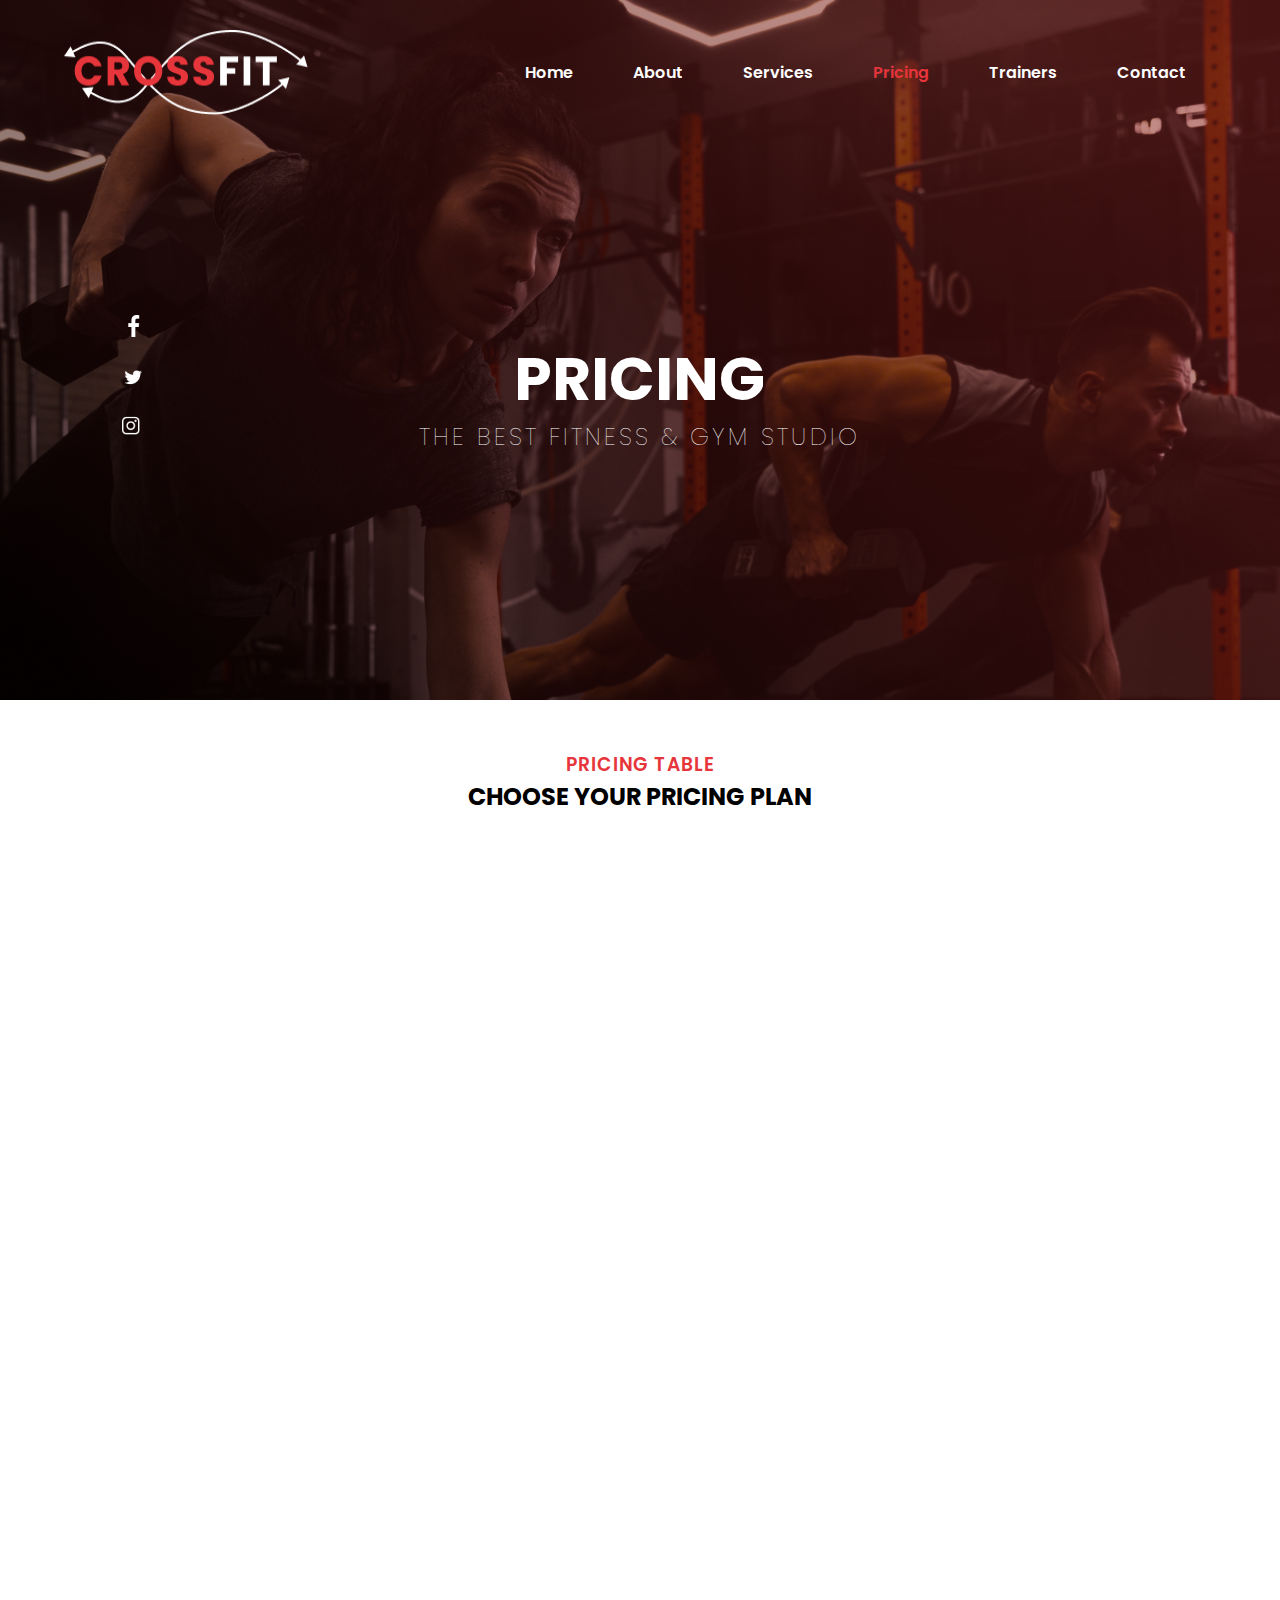
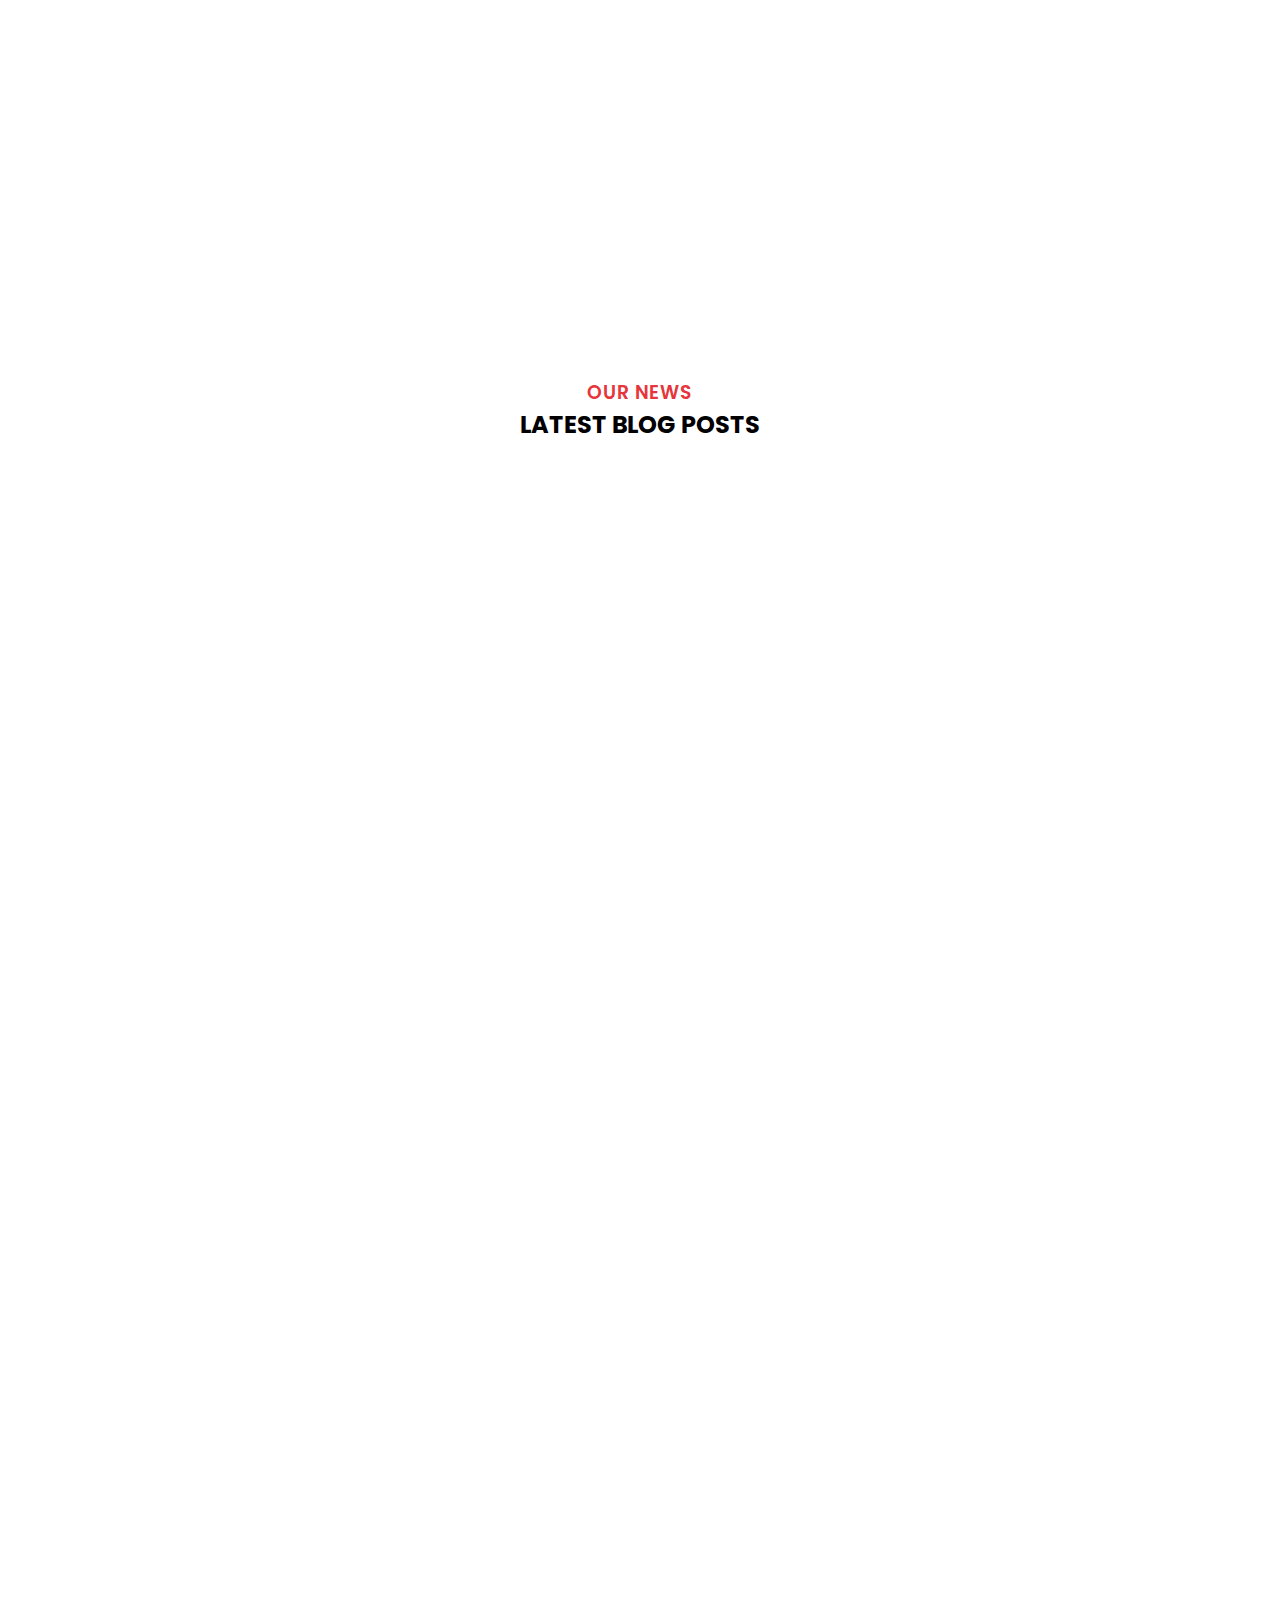
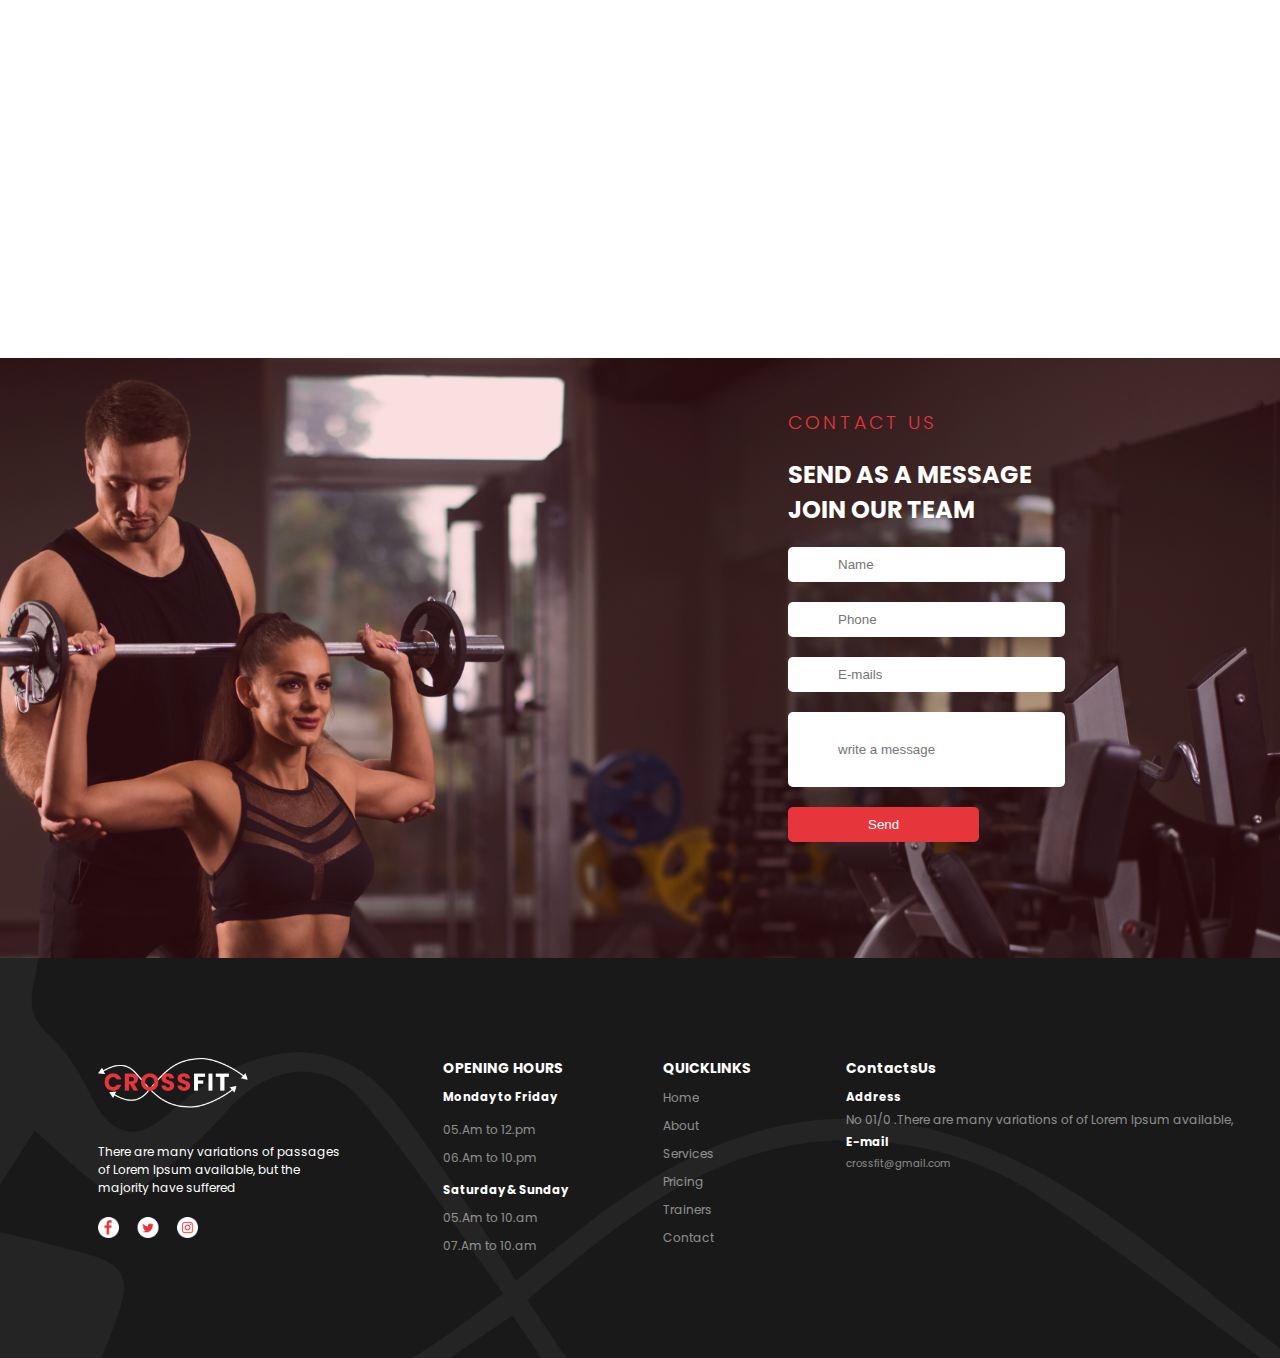
<file: pricing.html>
<!DOCTYPE html>
<html lang="en">
<head>
    <meta charset="UTF-8">
    <meta name="viewport" content="width=device-width, initial-scale=1.0">
    <title>CorssfitnessPRICING</title>
    <link rel="shortcut icon" href="./Asset/img/cflogo.png"
        type="image/x-icon">
    <link rel="stylesheet" href="./pricing.css">
    <link href="https://unpkg.com/aos@2.3.1/dist/aos.css" rel="stylesheet">
    <script src="https://unpkg.com/aos@2.3.1/dist/aos.js"></script>
</head>
<body>
   

    <header>
        <div class="background">
            <div class="gridlayout">
                <div class="tittle">
                    <img src="./Asset/img/cflogo.png" alt>

                    <ul class="menu">
                        <li><a href="./index.html">Home</a></li>
                        <li><a href="./About.html">About</a></li>
                        <li><a href="./services.html">Services</a></li>
                        <li><a href="./pricing.html" class="color">Pricing</a></li>
                        <li><a href="./team.html">Trainers</a></li>
                        <li><a href="./contact.html">Contact</a></li>
                    </ul>


                </div>
                <div class="gridlayout">

                    <img src="./Asset/img/socialmedialogo.png" alt
                    height="120px" class="simg">
                    <div class="hero">
                       
                        <div class="words">
                            <h2>PRICING</h2>
                            <h5>THE BEST FITNESS & GYM STUDIO </h5>

                            
                        </div>
                    </div>
                 </div>

            </div>

        </div>
    </header>

    <main>
        <!-- pricing -->
        <section>
            <div class="Pheading">
                <h3>PRICING TABLE</h3>
                <h2>CHOOSE YOUR PRICING PLAN</h2>
            </div>
            <div class="gridlayout">
                <div class="pricing">
                    <div class="pcadr1" data-aos="fade-up" data-aos-duration="2000">
                        <img src="./Asset/img/priceimg1.png" alt
                            width="250px">
                        <h4>BASIC</h4>
                        <div class="pcircle1">
                            <h4>$100</h4>
                        </div>
                        <ul class="pricestyle1">
                            <li>Basic</li>
                            <li>Unlimited Club</li>
                            <li>Group Attendance</li>
                            <li>Gym Visit</li>
                            <li>Diet Guide</li>
                        </ul>
                        <div class="pbtn1">
                            <h3>JOIN NOW</h3>

                        </div>
                    </div>

                    <div class="pcadr2" data-aos="fade-up" data-aos-duration="3000">
                        <img src="./Asset/img/priceimg2.png" alt
                            width="250px">
                        <h4>INTERMEDIATE</h4>
                        <div class="pcircle2">
                            <h4>$100</h4>
                        </div>
                        <ul class="pricestyle2">
                            <li>Basic</li>
                            <li>Unlimited Club</li>
                            <li>Group Attendance</li>
                            <li>Gym Visit</li>
                            <li>Diet Guide</li>
                        </ul>
                        <div class="pbtn2">
                            <h3>JOIN NOW</h3>

                        </div>
                    </div>

                    <div class="pcadr3" data-aos="fade-up" data-aos-duration="2000">
                        <img src="./Asset/img/priceimg3.png" alt
                            width="250px">
                        <h4>ADVANCE</h4>
                        <div class="pcircle3">
                            <h4>$100</h4>
                        </div>
                        <ul class="pricestyle3">
                            <li>Basic</li>
                            <li>Unlimited Club</li>
                            <li>Group Attendance</li>
                            <li>Gym Visit</li>
                            <li>Diet Guide</li>
                        </ul>
                        <div class="pbtn3">
                            <h3>JOIN NOW</h3>

                        </div>
                    </div>
                </div>

                <div class="Ppricing">
                    <div class="pcadr4" data-aos="fade-up" data-aos-duration="2000">
                        <img src="./Asset/pricingimg/pcard3.png" alt
                            width="250px">
                        <h4>YOGA SESSION</h4>
                        <div class="pcircle4">
                            <h4>$400</h4>
                        </div>
                        <ul class="pricestyle4">
                            <li>Basic</li>
                            <li>Unlimited Club</li>
                            <li>Group Attendance</li>
                            <li>Gym Visit</li>
                            <li>Diet Guide</li>
                        </ul>
                        <div class="pbtn4">
                            <h3>JOIN NOW</h3>

                        </div>
                    </div>

                    <div class="pcadr5" data-aos="fade-up" data-aos-duration="3000">
                        <img src="./Asset/pricingimg/pcard4.png" alt
                            width="250px">
                        <h4>BOXING CLASS</h4>
                        <div class="pcircle5">
                            <h4>$190</h4>
                        </div>
                        <ul class="pricestyle5">
                            <li>Basic</li>
                            <li>Unlimited Club</li>
                            <li>Group Attendance</li>
                            <li>Gym Visit</li>
                            <li>Diet Guide</li>
                        </ul>
                        <div class="pbtn5">
                            <h3>JOIN NOW</h3>

                        </div>
                    </div>

                    <div class="pcadr6" data-aos="fade-up" data-aos-duration="2000">
                        <img src="./Asset/pricingimg/pcard5.png" alt
                            width="250px">
                        <h4>ADVANCE</h4>
                        <div class="pcircle6">
                            <h4>$100</h4>
                        </div>
                        <ul class="pricestyle6">
                            <li>Basic</li>
                            <li>Unlimited Club</li>
                            <li>Group Attendance</li>
                            <li>Gym Visit</li>
                            <li>Diet Guide</li>
                        </ul>
                        <div class="pbtn6">
                            <h3>JOIN NOW</h3>

                        </div>
                    </div>
                </div>

            </div>
        </section>

        <!-- bolging  -->

        <section>
            <div class="leastupdate">
                <div class="Lheading">
                    <h3>OUR NEWS</h3>
                    <h2>LATEST BLOG POSTS</h2>
                </div>
                <div class="gridlayout">
                    <div class="mainbog1">
                        <div class="blog1" data-aos="fade-up" data-aos-duration="2000">
                            <img src="./Asset/img/lestblog1.png" alt
                                width="300px">
                            <h5>FITNESS</h5>
                            <h3>Perfect workout is the way to shape
                                your body and mind</h3>
                            <p>Exercise burns fat, builds muscle, lowers
                                cholesterol, eases stress and anxiety,
                                lets us sleep restfully. In this guide, we
                                match resources to your exercise..... </p>

                        </div>

                        <div class="blog2" data-aos="fade-up" data-aos-duration="1500">
                            <img src="./Asset/img/lestblog2.png" alt
                                width="300px">
                            <h5>FITNESS</h5>
                            <h3>Perfect workout is the way to shape
                                your body and mind</h3>
                            <p>Exercise burns fat, builds muscle, lowers
                                cholesterol, eases stress and anxiety,
                                lets us sleep restfully. In this guide, we
                                match resources to your exercise..... </p>

                        </div>

                        <div class="blog3" data-aos="fade-up" data-aos-duration="2000">
                            <img src="./Asset/img/lestblog3.png" alt
                                width="300px">
                            <h5>FITNESS</h5>
                            <h3>Perfect workout is the way to shape
                                your body and mind</h3>
                            <p>Exercise burns fat, builds muscle, lowers
                                cholesterol, eases stress and anxiety,
                                lets us sleep restfully. In this guide, we
                                match resources to your exercise..... </p>

                        </div>
                    </div>

                    <div class="mainbog2">
                        <div class="blog4" data-aos="fade-up" data-aos-duration="2000">
                            <img src="./Asset/img/lestblog4.png" alt
                                width="300px">
                            <h5>FITNESS</h5>
                            <h3>Perfect workout is the way to shape
                                your body and mind</h3>
                            <p>Exercise burns fat, builds muscle, lowers
                                cholesterol, eases stress and anxiety,
                                lets us sleep restfully. In this guide, we
                                match resources to your exercise..... </p>

                        </div>

                        <div class="blog5" data-aos="fade-up" data-aos-duration="1500">
                            <img src="./Asset/img/lestblog5.png" alt
                                width="300px">
                            <h5>FITNESS</h5>
                            <h3>Perfect workout is the way to shape
                                your body and mind</h3>
                            <p>Exercise burns fat, builds muscle, lowers
                                cholesterol, eases stress and anxiety,
                                lets us sleep restfully. In this guide, we
                                match resources to your exercise..... </p>

                        </div>

                        <div class="blog6" data-aos="fade-up" data-aos-duration="2000">
                            <img src="./Asset/img/lestblog6.png" alt
                                width="300px">
                            <h5>FITNESS</h5>
                            <h3>Perfect workout is the way to shape
                                your body and mind</h3>
                            <p>Exercise burns fat, builds muscle, lowers
                                cholesterol, eases stress and anxiety,
                                lets us sleep restfully. In this guide, we
                                match resources to your exercise..... </p>

                        </div>
                    </div>

                    <div class="mainbog3">
                        <div class="blog7" data-aos="fade-up" data-aos-duration="2000">
                            <img src="./Asset/pricingimg/lb7.png" alt
                                width="300px">
                            <h5>FITNESS</h5>
                            <h3>Perfect workout is the way to shape
                                your body and mind</h3>
                            <p>Exercise burns fat, builds muscle, lowers
                                cholesterol, eases stress and anxiety,
                                lets us sleep restfully. In this guide, we
                                match resources to your exercise..... </p>

                        </div>

                        <div class="blog8" data-aos="fade-up" data-aos-duration="2000">
                            <img src="./Asset/pricingimg/lb8.png" alt
                                width="300px">
                            <h5>FITNESS</h5>
                            <h3>Perfect workout is the way to shape
                                your body and mind</h3>
                            <p>Exercise burns fat, builds muscle, lowers
                                cholesterol, eases stress and anxiety,
                                lets us sleep restfully. In this guide, we
                                match resources to your exercise..... </p>

                        </div>

                        <div class="blog9" data-aos="fade-up" data-aos-duration="2000">
                            <img src="./Asset/pricingimg/lb9.png" alt
                                width="300px">
                            <h5>FITNESS</h5>
                            <h3>Perfect workout is the way to shape
                                your body and mind</h3>
                            <p>Exercise burns fat, builds muscle, lowers
                                cholesterol, eases stress and anxiety,
                                lets us sleep restfully. In this guide, we
                                match resources to your exercise..... </p>

                        </div>
                    </div>

                </div>

            </div>
        </section>

          <!-- contact -->
          <section> 
            <div class="contact">
                <div class="gridlayout1">
    
                    <div class="direction" >
                        <div class="cheading">
                            <h3>CONTACT US</h3>
                            <h2>SEND AS A MESSAGE JOIN OUR TEAM</h2>
                        </div>
                        <div class="textfield">
                            <div class="inputfield">
                                <input type="text" placeholder="Name" class="t1"><br>
                                <input type="number" placeholder="Phone"
                                    class="n1">
                            </div>
                            <input type="email" placeholder="E-mails" class="e1"><br>
                            <input type="message" placeholder="write a message"
                                class="m1"> <br>
                            <button class="sendbtn">Send</button>
    
                        </div>
    
                    </div>
                    
                </div>
            </div>
        </section> 

    </main>
    


    <footer>
        <div class="footerbg">
            <div class="ftlogo">
                <img src="./Asset/img/cflogo.png" alt width="150px"
                    class="oneimg">
                <p>There are many variations of passages
                    of Lorem lpsum available, but the
                    majority have suffered
                </p>
                <img src="./Asset/img/footersocialmedia.png" alt
                    width="100px" class="twoimg">
    
            </div>
    
            <div class="opeinghrs">
                <h4>OPENING HOURS</h4>
                <div class="oph">
                    <h5>Monday to Friday</h5>
                    <p>05.Am to 12.pm</p>
                    <p>06.Am to 10.pm</p>
                </div>
                <div class="ophh">
                    <h5 class="qweqw">Saturday & Sunday</h5>
                    <p>05.Am to 10.am</p>
                    <p>07.Am to 10.am</p>
                </div>
    
            </div>
    
            <div class="quicklinks">
                <h4>QUICKLINKS</h4>
                <p>Home</p>
                <p>About</p>
                <p>Services</p>
                <p>Pricing</p>
                <p>Trainers</p>
                <p>Contact</p>
    
            </div>
    
            <div class="contactus">
                <h4>ContactsUs</h4>
                <div class="cot">
                    <h5>Address</h5>
                    <p>No 01/0 .There are many variations of
                        of Lorem lpsum available, </p>
                </div>
                <div class="cott">
                    <h5>E-mail</h5>
                    <p>crossfit@gmail.com</p>
                </div>
    
            </div>
    
        </footer>

        <script>
            AOS.init();
          </script>

        
</body>
</html>
</file>
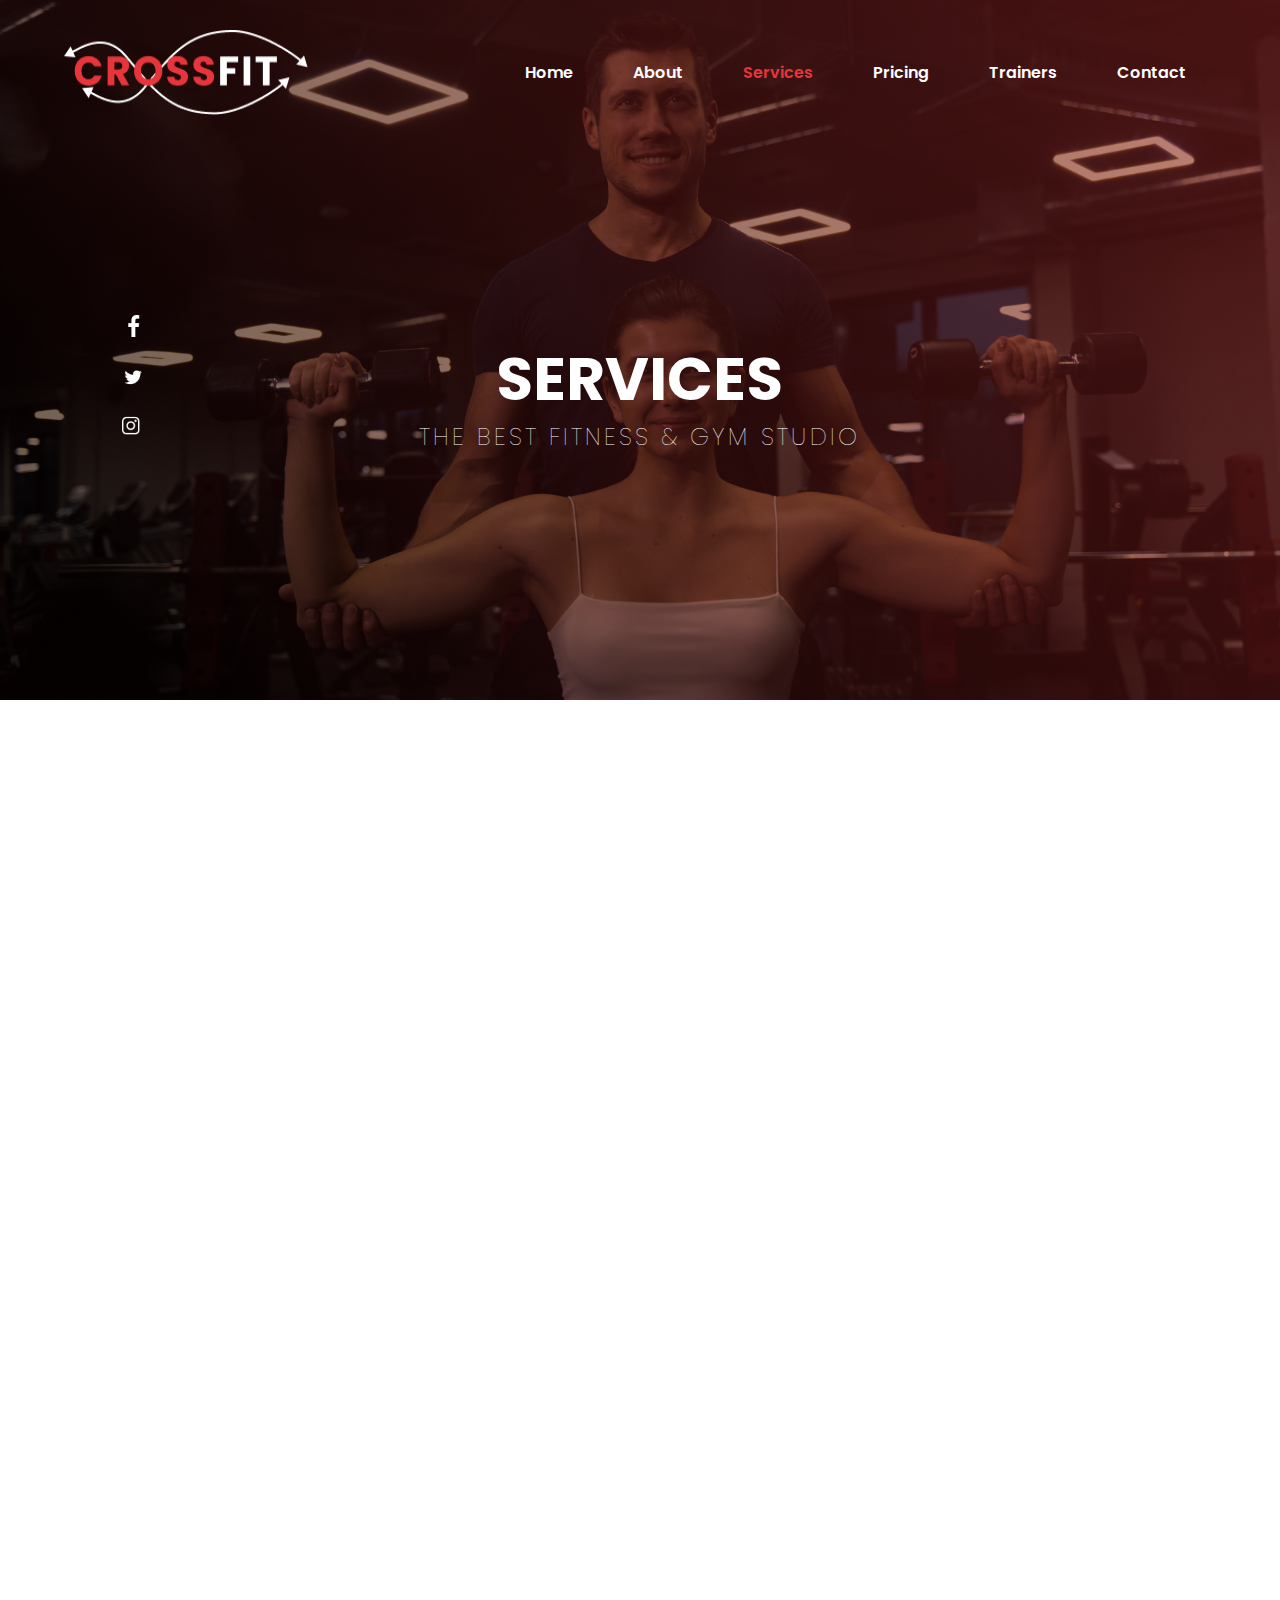
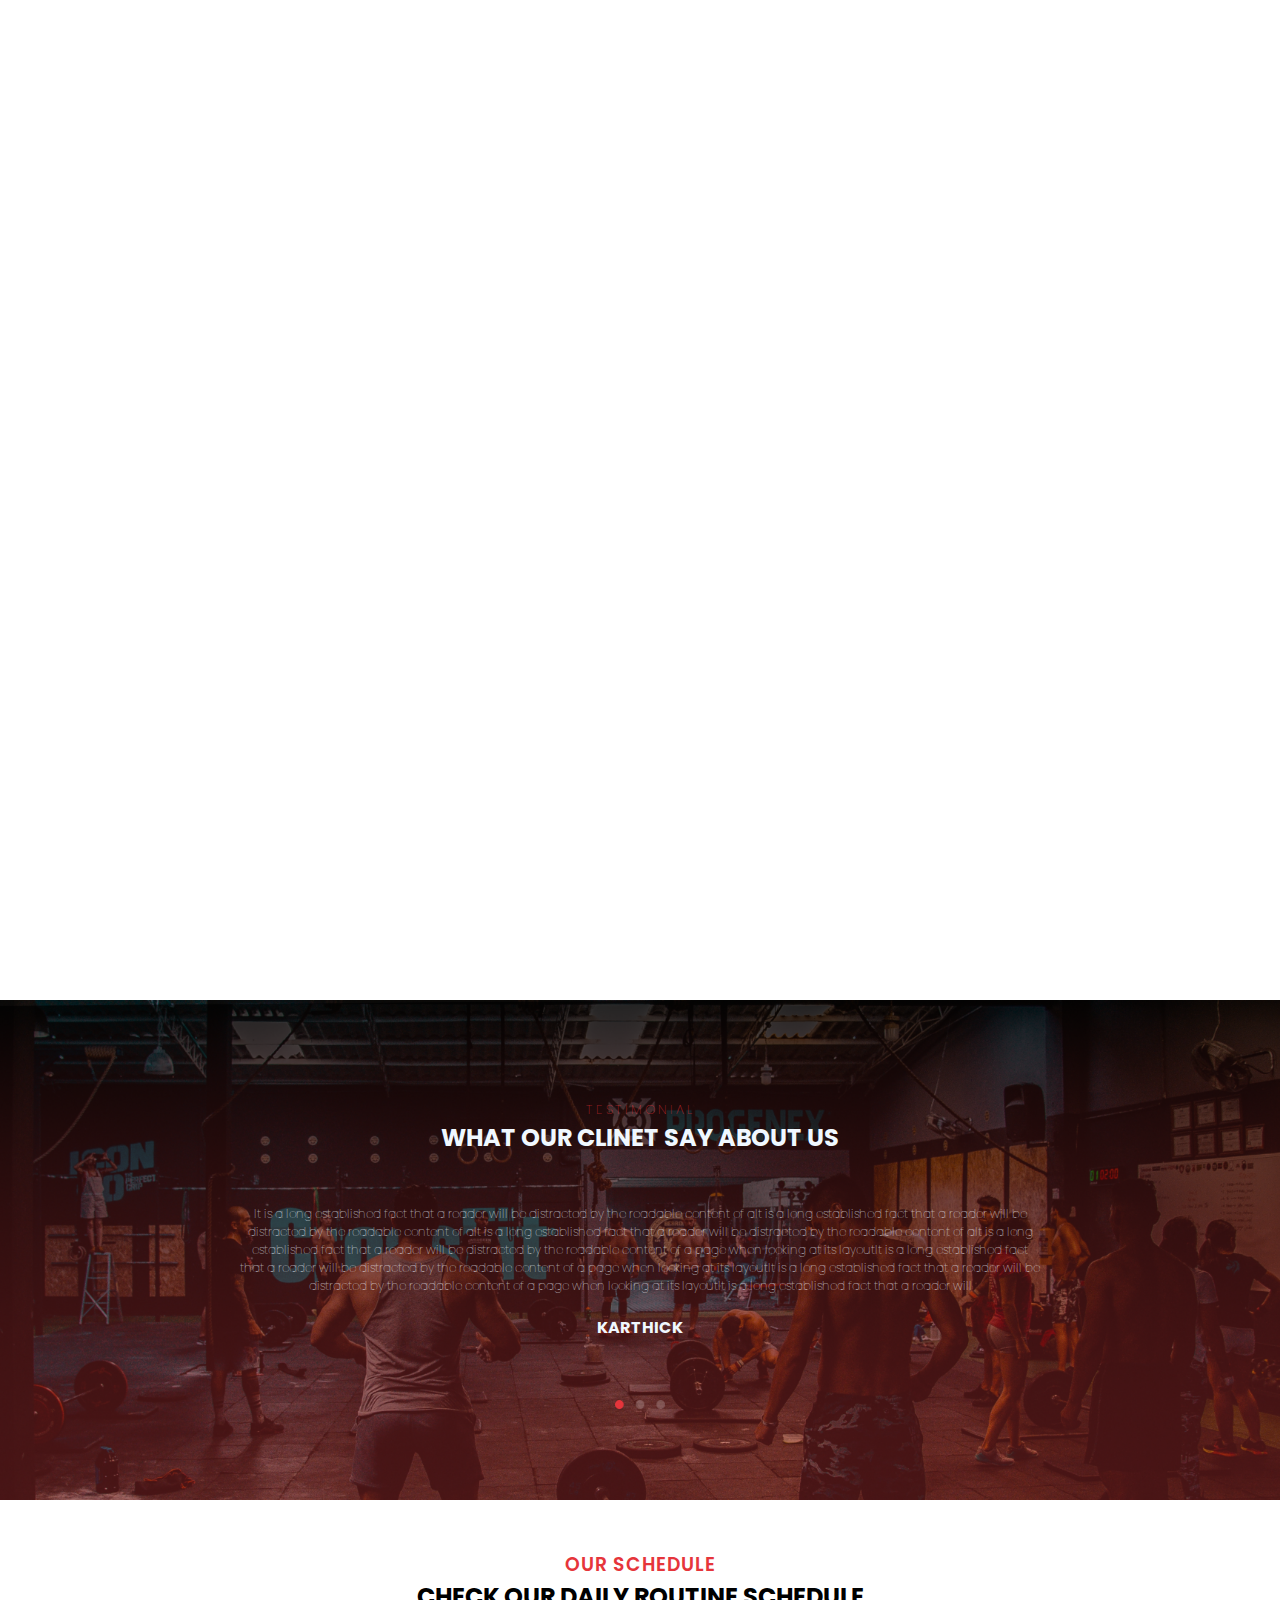
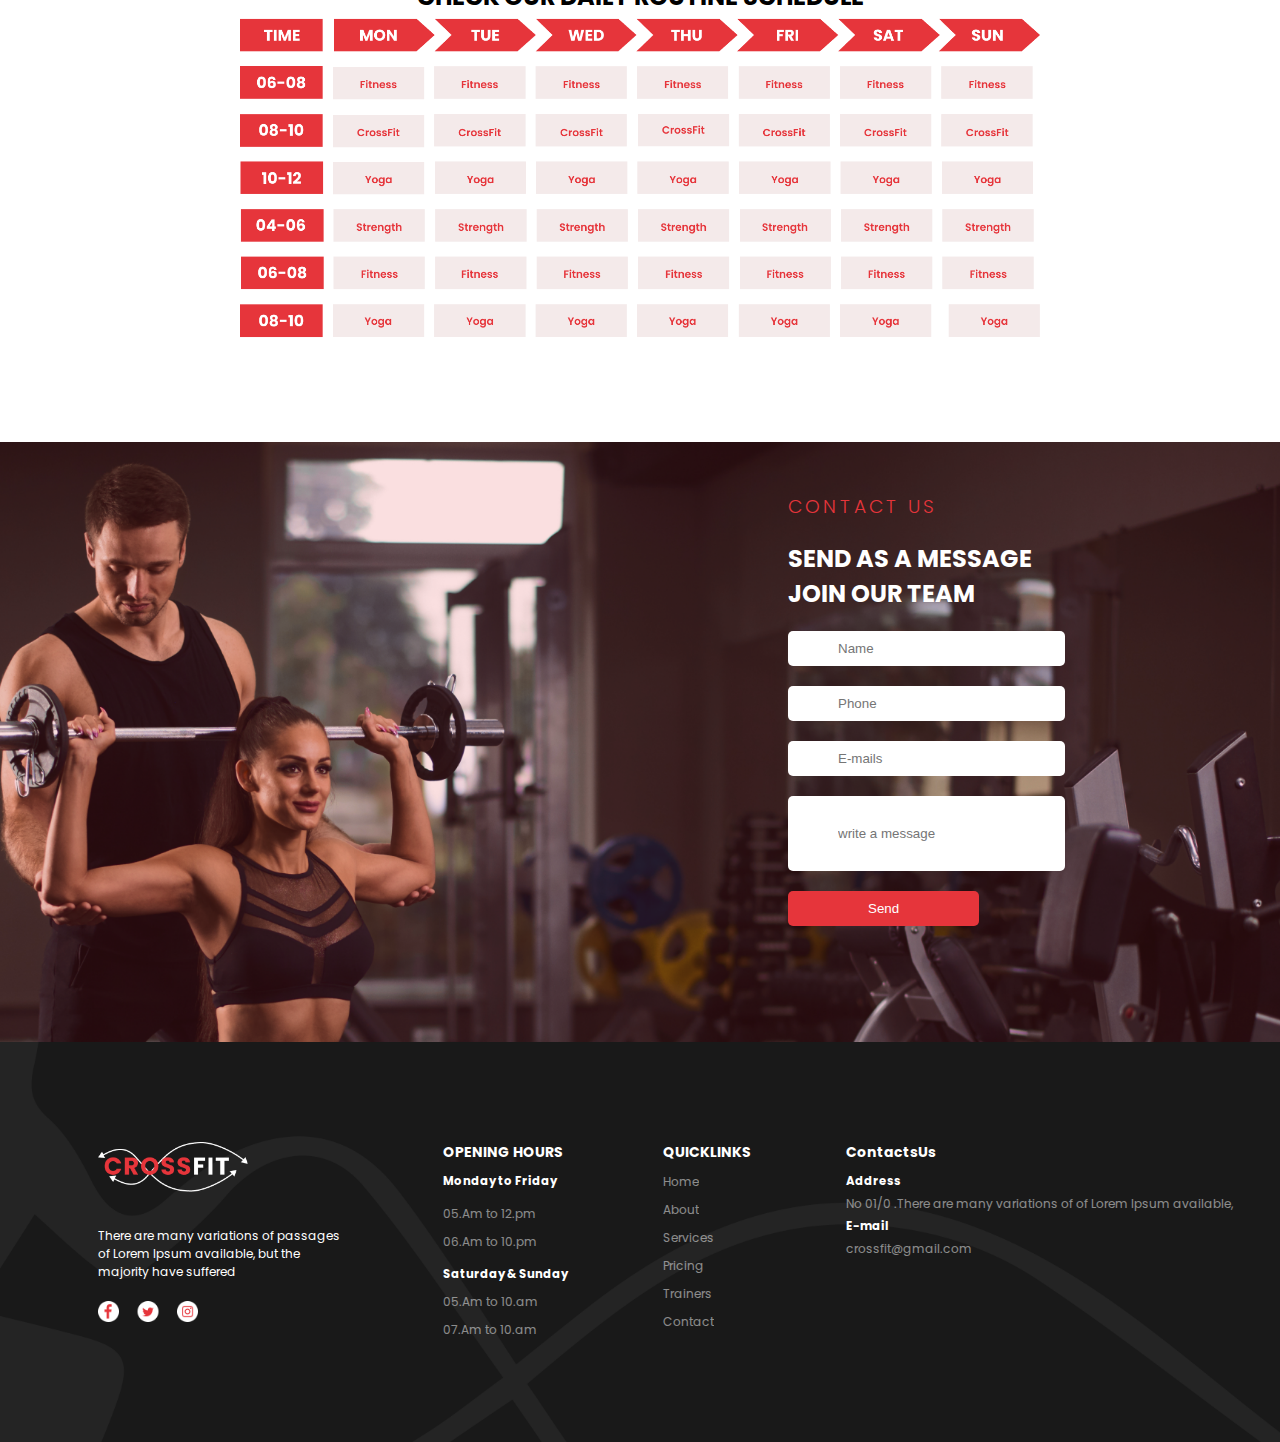
<file: services.html>
<!DOCTYPE html>
<html lang="en">
<head>
    <meta charset="UTF-8">
    <meta name="viewport" content="width=device-width, initial-scale=1.0">
    <title>CorssfitnessSERVICES</title>
    <link rel="shortcut icon" href="./Asset/img/cflogo.png"
        type="image/x-icon">
    <link rel="stylesheet" href="./service.css">
    <link href="https://unpkg.com/aos@2.3.1/dist/aos.css" rel="stylesheet">
    <script src="https://unpkg.com/aos@2.3.1/dist/aos.js"></script>
</head>
<body>

    <header>
        <div class="background">
            <div class="gridlayout">
                <div class="tittle">
                    <img src="./Asset/img/cflogo.png" alt>

                    <ul class="menu">
                        <li><a href="./index.html">Home</a></li>
                        <li><a href="./About.html">About</a></li>
                        <li><a href="./services.html" class="color">Services</a></li>
                        <li><a href="./pricing.html">Pricing</a></li>
                        <li><a href="./team.html">Trainers</a></li>
                        <li><a href="./contact.html">Contact</a></li>
                    </ul>

                </div>
                <div class="gridlayout">
                    <img src="./Asset/img/socialmedialogo.png" alt
                            height="120px" class="simg">
                    <div class="hero">
                        
                        <div class="words">
                            <h2>SERVICES</h2>
                            <h5>THE BEST FITNESS & GYM STUDIO </h5>

                            
                        </div>
                    </div>
                 </div>

            </div>

        </div>
    </header>
   
<main>
    <!-- services -->
    <section>
        <div class="mainservices">
            <div class="gridlayout">
                <div class="servicesflex" data-aos="fade-up" data-aos-duration="2000">
                            
                    <img src="./Asset/img/oscard1.png" alt=""  width="500px" height="350px">    
                    <div class="achiverstheading">
                        <h2>PERSONAL TRAINING</h2>
                        <p> It is a long established fact that a reader will
                            be distracted by the readable content of a
                            page when looking at its layout. Various
                            versions have evolved over the years,
                            sometimes by accident It is a long established
                            fact that a reader will
                            be distracted by the readable content of a
                            page when looking at its layout. Various
                            versions have evolved over the years,
                            sometimes by accidentIt is a long established fact that a reader will
                            be distracted by the readable content of a
                            page when looking at its layout. Various
                            versions have evolved over the years,
                            sometimes by accident It is a long established
                            fact that a reader will
                            be distracted by the readable.Various
                            versions have evolved over the years,
                            sometimes by accident It is a long established
                            fact that a reader will
                            be distracted by the readable.Various
                            versions have evolved over the years,
                            sometimes by accident It is a long established
                            fact that a reader.</p>
                            <button class="servicebtn">Join Now</button>
                    </div>
                    
                </div>

                <div class="servicesflex2" data-aos="fade-up" data-aos-duration="1000">
                            
                    
                    <div class="achiverstheading2">
                        <h2>BOXING CLASS</h2>
                        <p> It is a long established fact that a reader will
                            be distracted by the readable content of a
                            page when looking at its layout. Various
                            versions have evolved over the years,
                            sometimes by accident It is a long established
                            fact that a reader will
                            be distracted by the readable content of a
                            page when looking at its layout. Various
                            versions have evolved over the years,
                            sometimes by accidentIt is a long established fact that a reader will
                            be distracted by the readable content of a
                            page when looking at its layout. Various
                            versions have evolved over the years,
                            sometimes by accident It is a long established
                            fact that a reader will
                            be distracted by the readable.Various
                            versions have evolved over the years,
                            sometimes by accident It is a long established
                            fact that a reader will
                            be distracted by the readable.Various
                            versions have evolved over the years,
                            sometimes by accident It is a long established
                            fact that a reader.</p>
                            <button class="servicebtn2">Join Now</button>
                    </div>
                    <img src="./Asset/img/oscard2.png" alt=""  width="500px" height="350px">   
                </div>

                <div class="servicesflex3" data-aos="fade-up" data-aos-duration="2000">
                            
                    <img src="./Asset/img/oscard3.png" alt=""  width="500px" height="350px">

                    <div class="achiverstheading3">
                        <h2>YOGA SESSION</h2>
                        <p> It is a long established fact that a reader will
                            be distracted by the readable content of a
                            page when looking at its layout. Various
                            versions have evolved over the years,
                            sometimes by accident It is a long established
                            fact that a reader will
                            be distracted by the readable content of a
                            page when looking at its layout. Various
                            versions have evolved over the years,
                            sometimes by accidentIt is a long established fact that a reader will
                            be distracted by the readable content of a
                            page when looking at its layout. Various
                            versions have evolved over the years,
                            sometimes by accident It is a long established
                            fact that a reader will
                            be distracted by the readable.Various
                            versions have evolved over the years,
                            sometimes by accident It is a long established
                            fact that a reader will
                            be distracted by the readable.Various
                            versions have evolved over the years,
                            sometimes by accident It is a long established
                            fact that a reader.</p>
                            <button class="servicebtn3">Join Now</button>
                    </div>
                      
                </div>

                <div class="servicesflex4"data-aos="fade-up" data-aos-duration="1000">
                            
                    <div class="achiverstheading4">
                        <h2>ONLINE TRAINING</h2>
                        <p> It is a long established fact that a reader will
                            be distracted by the readable content of a
                            page when looking at its layout. Various
                            versions have evolved over the years,
                            sometimes by accident It is a long established
                            fact that a reader will
                            be distracted by the readable content of a
                            page when looking at its layout. Various
                            versions have evolved over the years,
                            sometimes by accidentIt is a long established fact that a reader will
                            be distracted by the readable content of a
                            page when looking at its layout. Various
                            versions have evolved over the years,
                            sometimes by accident It is a long established
                            fact that a reader will
                            be distracted by the readable.Various
                            versions have evolved over the years,
                            sometimes by accident It is a long established
                            fact that a reader will
                            be distracted by the readable.Various
                            versions have evolved over the years,
                            sometimes by accident It is a long established
                            fact that a reader.</p>
                            <button class="servicebtn4">Join Now</button>
                    </div>

                    <img src="./Asset/img/oscard4.png" alt=""  width="500px" height="350px">
                      
                </div>
            </div>
        </div>
    </section>

    <!-- Testimonial -->

    <section>
        <div class="testimonial">
            <div class="gridlayout">
                <div class="Twords">
                    <h5>TESTIMONIAL </h5>
                    <h2>WHAT OUR CLINET SAY ABOUT US</h2>
                    <p>It is a long established fact that a
                        reader will
                        be distracted by the readable content of
                        aIt is a long established fact that a
                        reader will
                        be distracted by the readable content of
                        aIt is a long established fact that a
                        reader will
                        be distracted by the readable content of
                        aIt is a long established fact that a
                        reader will
                        be distracted by the readable content of
                        a
                        page when looking at its layoutIt is a long
                        established fact that a
                        reader will
                        be distracted by the readable content of
                        a
                        page when looking at its layoutIt is a long
                        established fact that a
                        reader will
                        be distracted by the readable content of
                        a
                        page when looking at its layoutIt is a long
                        established fact that a
                        reader will
                    </p>
                    <h4>KARTHICK</h4>
                    <img src="./Asset/img/testimonialdots.png" alt
                        width="50px">

                </div>

            </div>

        </div>
    </section>

    <!-- Schedule -->
    <section>
        <div class="gridlayout">
            <div class="SSheading">
                <h3>OUR SCHEDULE</h3>
                <h2>CHECK OUR DAILY ROUTINE SCHEDULE</h2>
            </div>
            <div  class="scheduleimg" >
                <img src="./Asset/serviceimg/schedule.png" alt="" width="800px" >
            </div>
           
        </div>
    </section>

    <!-- contact -->

    <section> 
        <div class="contact">
            <div class="gridlayout1">

                <div class="direction" >
                    <div class="cheading">
                        <h3>CONTACT US</h3>
                        <h2>SEND AS A MESSAGE JOIN OUR TEAM</h2>
                    </div>
                    <div class="textfield">
                        <div class="inputfield">
                            <input type="text" placeholder="Name" class="t1"><br>
                            <input type="number" placeholder="Phone"
                                class="n1">
                        </div>
                        <input type="email" placeholder="E-mails" class="e1"><br>
                        <input type="message" placeholder="write a message"
                            class="m1"> <br>
                        <button class="sendbtn">Send</button>

                    </div>

                </div>
                
            </div>
        </div>
    </section> 


    
</main>

<footer>
    <div class="footerbg">
        <div class="ftlogo">
            <img src="./Asset/img/cflogo.png" alt width="150px"
                class="oneimg">
            <p>There are many variations of passages
                of Lorem lpsum available, but the
                majority have suffered
            </p>
            <img src="./Asset/img/footersocialmedia.png" alt
                width="100px" class="twoimg">

        </div>

        <div class="opeinghrs">
            <h4>OPENING HOURS</h4>
            <div class="oph">
                <h5>Monday to Friday</h5>
                <p>05.Am to 12.pm</p>
                <p>06.Am to 10.pm</p>
            </div>
            <div class="ophh">
                <h5 class="qweqw">Saturday & Sunday</h5>
                <p>05.Am to 10.am</p>
                <p>07.Am to 10.am</p>
            </div>

        </div>

        <div class="quicklinks">
            <h4>QUICKLINKS</h4>
            <p>Home</p>
            <p>About</p>
            <p>Services</p>
            <p>Pricing</p>
            <p>Trainers</p>
            <p>Contact</p>

        </div>

        <div class="contactus">
            <h4>ContactsUs</h4>
            <div class="cot">
                <h5>Address</h5>
                <p>No 01/0 .There are many variations of
                    of Lorem lpsum available, </p>
            </div>
            <div class="cott">
                <h5>E-mail</h5>
                <p>crossfit@gmail.com</p>
            </div>

        </div>

    </footer>

    <script>
        AOS.init();
      </script>
</body>
</html>
</file>
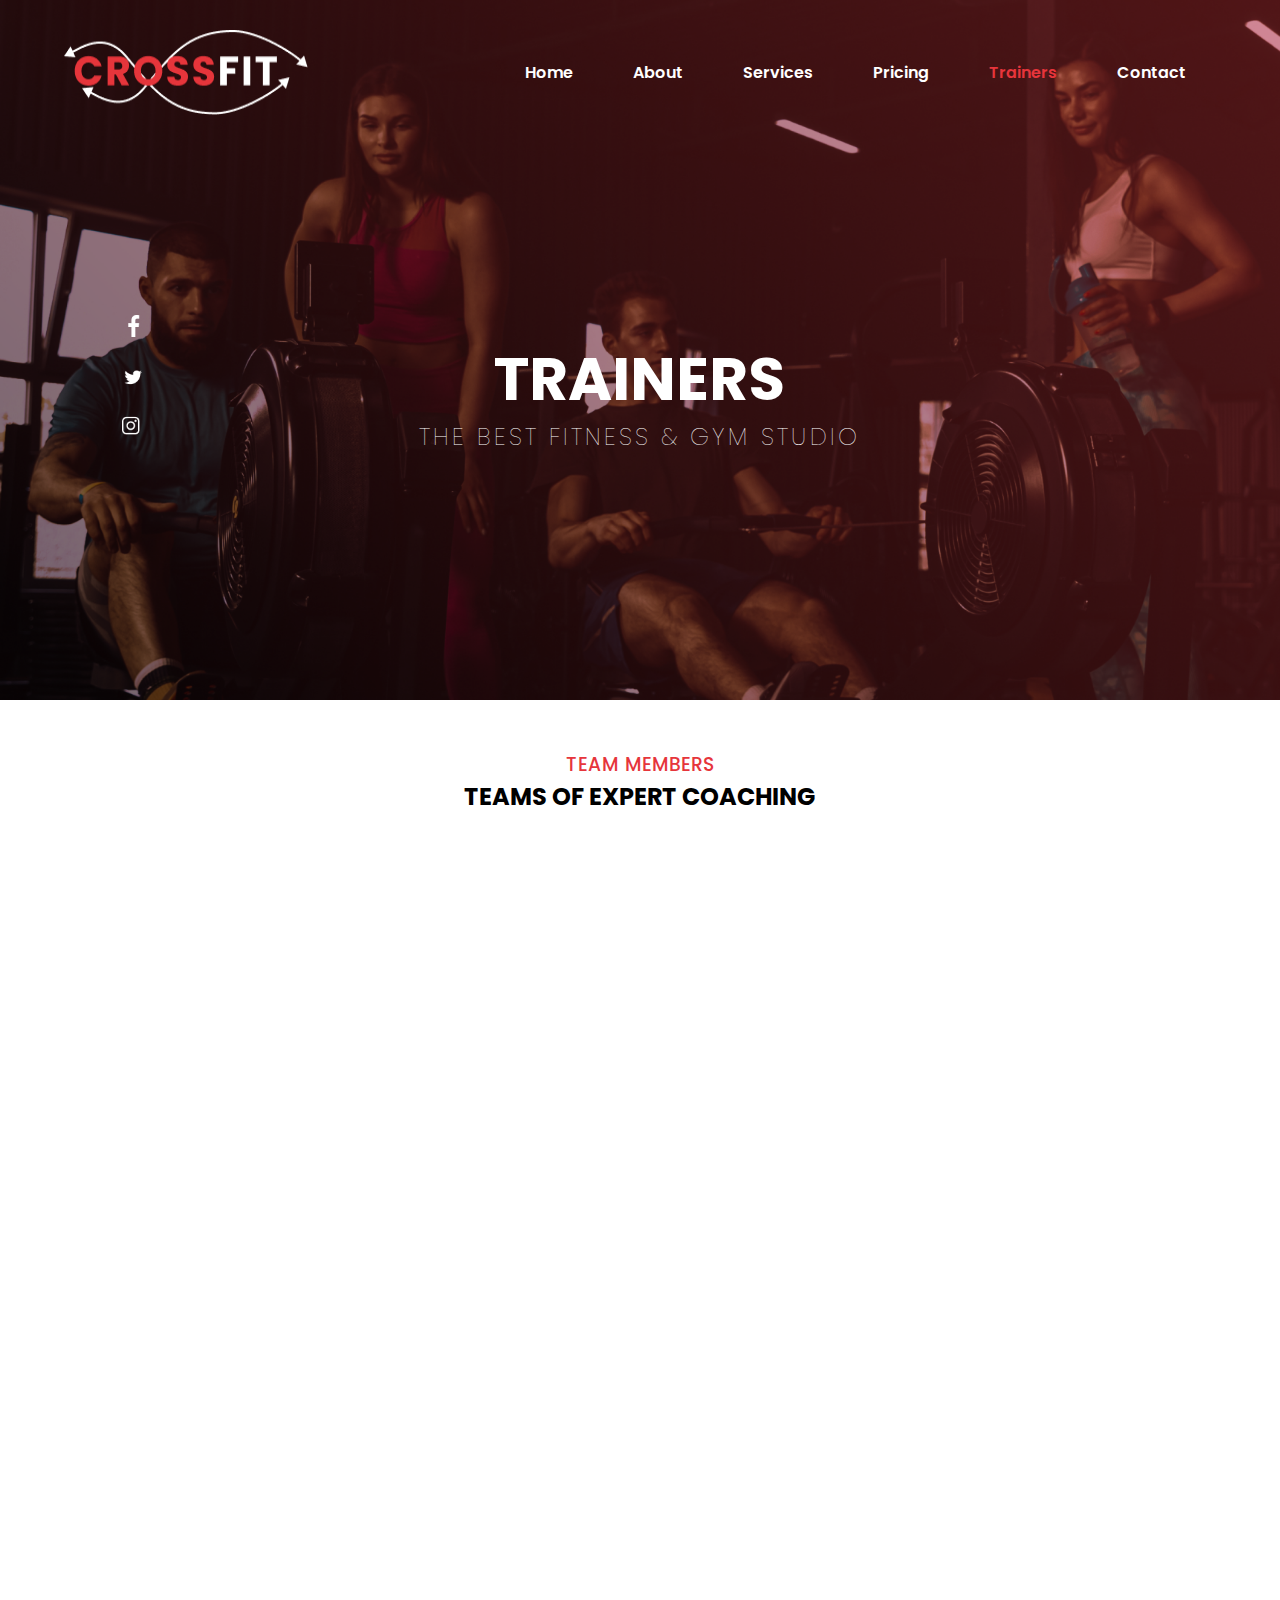
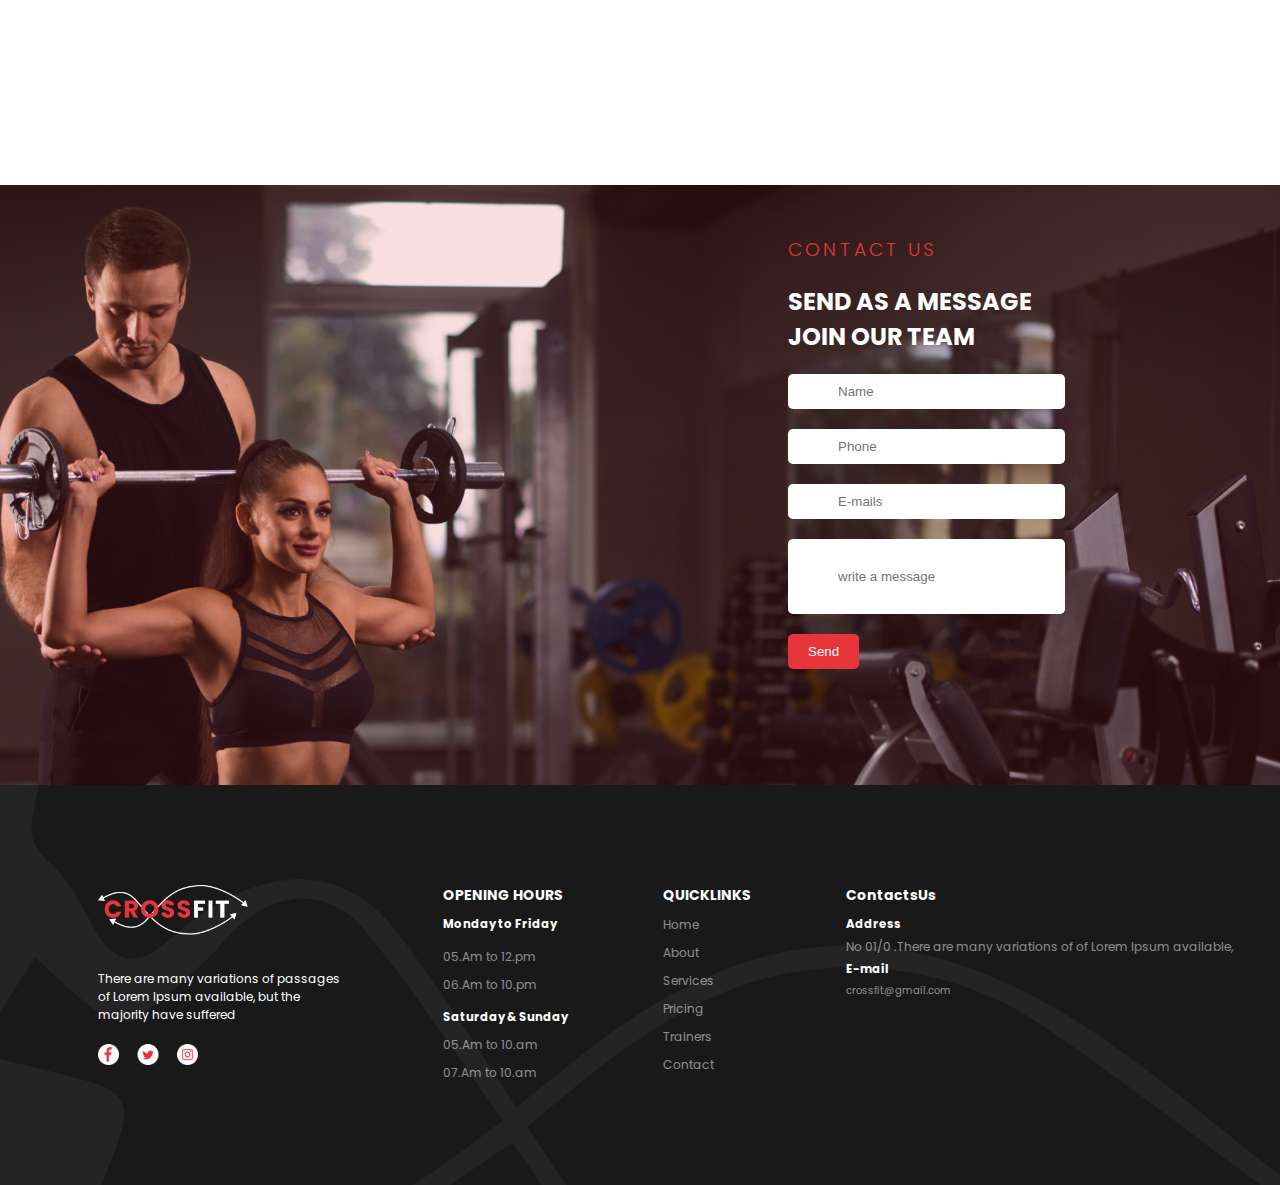
<file: team.html>
<!DOCTYPE html>
<html lang="en">
<head>
    <meta charset="UTF-8">
    <meta name="viewport" content="width=device-width, initial-scale=1.0">
    <title>CorssfitnessTRAINER</title>
    <link rel="shortcut icon" href="./Asset/img/cflogo.png"
        type="image/x-icon">
    <link rel="stylesheet" href="./team.css">
    <link href="https://unpkg.com/aos@2.3.1/dist/aos.css" rel="stylesheet">
    <script src="https://unpkg.com/aos@2.3.1/dist/aos.js"></script>
</head>
<body>
    

    
    <header>
        <div class="background">
            <div class="gridlayout">
                <div class="tittle">
                    <img src="./Asset/img/cflogo.png" alt>

                    <ul class="menu">
                        <li><a href="./index.html">Home</a></li>
                        <li><a href="./About.html">About</a></li>
                        <li><a href="./services.html">Services</a></li>
                        <li><a href="./pricing.html">Pricing</a></li>
                        <li><a href="./team.html" class="color">Trainers</a></li>
                        <li><a href="./contact.html">Contact</a></li>
                    </ul>


                </div>
                <div class="gridlayout">
                    <img src="./Asset/img/socialmedialogo.png" alt
                    height="120px" class="simg">
                    <div class="hero">
                        
                        <div class="words">
                            <h2>TRAINERS</h2>
                            <h5>THE BEST FITNESS & GYM STUDIO </h5>

                            
                        </div>
                    </div>
                 </div>

            </div>

        </div>
    </header>

    <main>
        <!-- teams -->
        <section>
            <div class="teambg">
                <div class="gridlayout">
                    <div class="teamheading">
                        <h3>TEAM MEMBERS</h3>
                        <h2>TEAMS OF EXPERT COACHING</h2>
                    </div>
                    <div class="teamimgs1">
                        <div class="tmg1" data-aos="fade-up" data-aos-duration="2000">
                            <img src="./Asset/img/teamimg1.png" alt
                                width="200px">
                            <h4>JAMES NIKALS</h4>
                            <p>Fitness coach</p>
                           
                        </div>

                        <div class="tmg2" data-aos="fade-up" data-aos-duration="2000">
                            <img src="./Asset/img/teamimg2.png" alt
                                width="200px">
                            <h4>JAMES NIKALS</h4>
                            <p>Fitness coach</p>
                            
                        </div>

                        <div class="tmg3" data-aos="fade-up" data-aos-duration="2000">
                            <img src="./Asset/img/teamimg3.png" alt
                                width="200px">
                            <h4>JAMES NIKALS</h4>
                            <p>Fitness coach</p>
                          
                        </div>
                    </div>

                    <div class="teamimgs2">
                        <div class="tmg4" data-aos="fade-up" data-aos-duration="2000" >
                            <img src="./Asset/team/t4.png" alt
                                width="200px">
                            <h4>JAMES NIKALS</h4>
                            <p>Fitness coach</p>
                           
                        </div>

                        <div class="tmg5" data-aos="fade-up" data-aos-duration="2000">
                            <img src="./Asset/team/t5.png" alt
                                width="200px">
                            <h4>JAMES NIKALS</h4>
                            <p>Fitness coach</p>
                            
                        </div>

                        <div class="tmg6" data-aos="fade-up" data-aos-duration="2000">
                            <img src="./Asset/team/t6.png" alt
                                width="200px">
                            <h4>JAMES NIKALS</h4>
                            <p>Fitness coach</p>
                          
                        </div>
                    </div>

                    <div class="teamimgs3">
                        <div class="tmg7" data-aos="fade-up" data-aos-duration="2000">
                            <img src="./Asset/team/t7.png" alt
                                width="200px">
                            <h4>JAMES NIKALS</h4>
                            <p>Fitness coach</p>
                           
                        </div>

                        <div class="tmg8"data-aos="fade-up" data-aos-duration="2000">
                            <img src="./Asset/team/t8.png" alt
                                width="200px">
                            <h4>JAMES NIKALS</h4>
                            <p>Fitness coach</p>
                            
                        </div>

                        <div class="tmg9" data-aos="fade-up" data-aos-duration="2000">
                            <img src="./Asset/team/t9.png" alt
                                width="200px">
                            <h4>JAMES NIKALS</h4>
                            <p>Fitness coach</p>
                          
                        </div>
                    </div>

                </div>

            </div>
        </section>

         <!-- contact -->

         <section> 
            <div class="contact">
                <div class="gridlayout1">
    
                    <div class="direction" >
                        <div class="cheading">
                            <h3>CONTACT US</h3>
                            <h2>SEND AS A MESSAGE JOIN OUR TEAM</h2>
                        </div>
                        <div class="textfield">
                            <div class="inputfield">
                                <input type="text" placeholder="Name" class="t1"><br>
                                <input type="number" placeholder="Phone"
                                    class="n1">
                            </div>
                            <input type="email" placeholder="E-mails" class="e1"><br>
                            <input type="message" placeholder="write a message"
                                class="m1"> <br>
                            <button class="sendbtn">Send</button>
    
                        </div>
    
                    </div>
                    
                </div>
            </div>
        </section> 



    </main>

    <footer>
        <div class="footerbg">
            <div class="ftlogo">
                <img src="./Asset/img/cflogo.png" alt width="150px"
                    class="oneimg">
                <p>There are many variations of passages
                    of Lorem lpsum available, but the
                    majority have suffered
                </p>
                <img src="./Asset/img/footersocialmedia.png" alt
                    width="100px" class="twoimg">
    
            </div>
    
            <div class="opeinghrs">
                <h4>OPENING HOURS</h4>
                <div class="oph">
                    <h5>Monday to Friday</h5>
                    <p>05.Am to 12.pm</p>
                    <p>06.Am to 10.pm</p>
                </div>
                <div class="ophh">
                    <h5 class="qweqw">Saturday & Sunday</h5>
                    <p>05.Am to 10.am</p>
                    <p>07.Am to 10.am</p>
                </div>
    
            </div>
    
            <div class="quicklinks">
                <h4>QUICKLINKS</h4>
                <p>Home</p>
                <p>About</p>
                <p>Services</p>
                <p>Pricing</p>
                <p>Trainers</p>
                <p>Contact</p>
    
            </div>
    
            <div class="contactus">
                <h4>ContactsUs</h4>
                <div class="cot">
                    <h5>Address</h5>
                    <p>No 01/0 .There are many variations of
                        of Lorem lpsum available, </p>
                </div>
                <div class="cott">
                    <h5>E-mail</h5>
                    <p>crossfit@gmail.com</p>
                </div>
    
            </div>
    
        </footer>
        <script>
            AOS.init();
          </script>
</body>
</html>
</file>
<file: index.css>
@import url('https://fonts.googleapis.com/css2?family=Montserrat:wght@200&family=Poppins:wght@500&display=swap');
@import url('https://fonts.googleapis.com/css2?family=Montserrat:wght@200&family=Poppins:wght@600&display=swap');
@import url('https://fonts.googleapis.com/css2?family=Montserrat:wght@200&family=Poppins:wght@700&display=swap');
@import url('https://fonts.googleapis.com/css2?family=Montserrat:wght@200&family=Poppins&display=swap');


* {
    margin: 0;
    padding: 0;
}

header , main ,footer{
  overflow: hidden;
}
.background {
    width: 100%;
    height: 900px;
    background-image: url(./Asset/img/herosection.png);
    background-repeat: no-repeat;
    background-size: cover;
}

.gridlayout {
    width: 90%;
    margin: auto;
}
.tittle{
    display: flex;
    justify-content: space-between;
}
.tittle img {
    margin-top: 30px;
}

.menu {
   
   list-style-type: none;
   display: flex;
   margin-top: 30px;
   margin-left: 150px;

   }
   .menu li {
    padding: 30px;
   }

   .menu a {
    color: white;
    font-family: 'Poppins', sans-serif;
    font-weight: 600;
    text-decoration: none;
   }
  
   .color{
    color: #E6353B !important;
   }
   .hero{
    margin-top: 200px;
    display: flex;
    gap: 80px;
   }
   .hero img {
    margin-top: 50px;
   }
   .words{
    margin-left: 50px;
    color: white;
    font-family: 'Poppins', sans-serif;
   }
   .words h5 {
   font-weight: 100;
   letter-spacing: 3px;
  font-size: 24px;
}
.words h2{
    font-size: 60px;
    line-height: 80px;
}
.words h3{
    font-size: 24px;
    font-weight: 500;
    letter-spacing: 5px;
    color: #E6353B;
}
.btn1{
    padding: 10px 40px;
    font-family: 'Poppins', sans-serif;
    font-size: 18px;
    font-weight: 500;
    border-style: none;
    border: solid 1px;
    border-radius: 3px;
    color: white;
    background-color: transparent;
    margin-top: 30px;
    margin-left: 163px;
    
}
.btn2{
    padding: 10px 40px;
    font-family: 'Poppins', sans-serif;
    font-size: 18px;
    font-weight: 500;
    border-style: none;
    border-radius: 3px;
    color: white;
    background-color: #E6353B;
    margin-top: 30px;
      margin-left: 20px;
}
/*  why choose */


.heading{
    font-family: 'Poppins', sans-serif;
    text-align: center;
margin-top: 50px;
   
}
.heading h3{
    color: #E6353B;
    letter-spacing: 1px;
    font-weight: 600;
    

}

.cadrbackground{
    width: 100%;
height: 250px;
background-color: #F4F3F3;
margin-top: 100px;

display: flex;
justify-content:space-around;

/* gap: 200px; */

}
.arrowicon{
    position: relative;
    top: 120px;
    left: 75px;
}
.card1{
    width: 250px;
    height: 250px;
    background-color: white;
    /* margin-left: 75px; */
 }
 .card1 img{
    margin-top: 50px;
    margin-left: 85px;
 }
 .card1 p {
    font-family: 'Poppins', sans-serif;
    line-height: 20px;
    width: 220px;
    text-align: center;
    font-size: smaller;
    margin-left: 10px;
    margin-top: 10px;
 }
 .fcolor{
    color: #E6353B;
    margin-top: 20px;
 }

 .card2{
    width: 250px;
    height: 250px;
    background-color: white;
    /* margin-left: 20px; */
 }
 .card2 img{
    margin-top: 50px;
    margin-left: 85px;
 }
 .card2 p {
    font-family: 'Poppins', sans-serif;
    line-height: 20px;
    width: 220px;
    text-align: center;
    font-size: smaller;
    margin-left: 10px;
    margin-top: 10px;
 }
 .fcolor2{
    color: #E6353B;
    margin-top: 20px;
 }

 .card3{
    width: 250px;
    height: 250px;
    background-color: white;
    /* margin-left: 20px; */
 }
 .card3 img{
    margin-top: 50px;
    margin-left: 85px;
 }
 .card3 p {
    font-family: 'Poppins', sans-serif;
    line-height: 20px;
    width: 220px;
    text-align: center;
    font-size: smaller;
    margin-left: 10px;
    margin-top: 10px;
 }
 .fcolor3{
    color: #E6353B;
    margin-top: 20px;
 }

 
 .aboutbg{
    width: 100%;
    height: 1000px;
    background-image: url(./Asset/img/aboutimg.png);
    background-repeat: no-repeat;
    background-size: cover;
    margin-top: 100px;
 }
 .abtheading{
    font-family: 'Poppins', sans-serif;
    color: white;
    width: 600px;
    position: relative;
    top: 100px;
    left: 600px;
    
 }
 .abtheading h3 {
   font-weight: 600;
   color: #E6353B;
   font-size: 35px;

   
 }
 .abtheading h2 {
   font-size: 60px;
 }


 .count1{
   display: flex;
gap: 70px;
margin-top: 40px;
 }
 .count1 h1 {
   font-size: 60px;
   color: #E6353B;

 }
 .count1 h2{
   font-size: 18px;
 }

 .count2{
   display: flex;
gap: 10px;
margin-top: 40px;
 }
 .count2 h1 {
   font-size: 60px;
   color: #E6353B;

 }
 .count2 h2{
   font-size: 18px;
 }




 .ourservicebg{
   width: 100%;
   height: 500px;
   background-image: url(./Asset/img/ourservicebg.png);
   background-repeat: no-repeat;
   background-size: cover;
 }


 .oscardmain1{
   display: flex;
   justify-content: center;
   gap: 300px;
   margin-left: 70px;
}
.oscard1{
   margin-top: 100px;
}
 .oscard1 img {
   border-radius:3px;

  
 }
 .osword{
   font-family: 'Poppins', sans-serif;
    color: white;
    position: relative;
    top: -180px;
    left: 30px;
    width: 300px;
 }
 .osword p {
   font-weight: 100;
   font-size: 12px;

 }

 .osword button{
   padding: 10px 20px;
   background-color: #E6353B;
   color: white;
   border-radius: 3px;
   border-style: none;
   margin-top: 20px;
   font-weight: 500;
 }




 .oscard2{
   margin-top: 100px;
}
 .oscard2 img {
   border-radius:3px;

  
 }
 .osword2{
   font-family: 'Poppins', sans-serif;
    color: white;
    position: relative;
    top: -180px;
    left: 30px;
    width: 300px;
 }
 .osword2 p {
   font-weight: 100;
   font-size: 12px;

 }

 .osword2 button{
   padding: 10px 20px;
   background-color: #E6353B;
   color: white;
   border-radius: 3px;
   border-style: none;
   margin-top: 20px;
   font-weight: 500;
 }



 .oscardmain2{
   display: flex;
   justify-content: center;
   gap: 300px;
   margin-left: 70px;
 }

 .oscard3{
   margin-top: -50px;
}

 .oscard3 img {
   border-radius:3px;

  
 }
 .osword3{
   font-family: 'Poppins', sans-serif;
    color: white;
    position: relative;
    top: -180px;
    left: 30px;
    width: 300px;
 }
 .osword3 p {
   font-weight: 100;
   font-size: 12px;

 }

 .osword3 button{
   padding: 10px 20px;
   background-color: #E6353B;
   color: white;
   border-radius: 3px;
   border-style: none;
   margin-top: 20px;
   font-weight: 500;
 }

 .oscard4{
   margin-top: -50px;
}
 .oscard4 img {
   border-radius:3px;

  
 }
 .osword4{
   font-family: 'Poppins', sans-serif;
    color: white;
    position: relative;
    top: -180px;
    left: 30px;
    width: 300px;
 }
 .osword4 p {
   font-weight: 100;
   font-size: 12px;

 }

 .osword4 button{
   padding: 10px 20px;
   background-color: #E6353B;
   color: white;
   border-radius: 3px;
   border-style: none;
   margin-top: 20px;
   font-weight: 500;
 }


 /* testimonial */


 .testimonial{

  width: 100%;
  height: 500px;
  background-image: url(./Asset/img/testimonialbg.png);
  background-repeat: no-repeat;
  background-size: cover;
  margin-top: 700px;
 }

 .Twords{
  font-family: 'Poppins', sans-serif;
    color: aliceblue;
    display: flex;
    flex-direction: column;
    align-items: center;
position: relative;
top: 100px;
  
 }
.Twords h5{
  color: #E6353B;
  font-weight: 200;
  letter-spacing: 3px;

}
.Twords p {
 
    margin-top: 50px;
    font-weight: 100;
    font-size: 12px;
    width: 800px;
    text-align: center;
}
.Twords h4{
  margin-top: 20px;
  position: relative;
  left: -500xp;
}

.Twords img {

margin-top: 60px;
}

/* pricing table  */

.pricing{
  display: flex;
  justify-content: space-evenly;
  margin-top: 100px;
}

.pcadr1{

  width: 250px;
  height: 455px;
  background-color: white;
  border: solid 1px;
  border-radius: 2px;
}
.pcadr1 h4{
  font-family: 'Poppins', sans-serif;
  color: white;
  position: relative;
  top: -130px;
  left: 10px;
  letter-spacing: 1px;
}
.pcircle1{
  width: 70px;
  height: 70px;
  background-color: #E6353B;
  border-radius: 50px;
  position: relative;
  top: -70px;
  left: 80px;
}
.pcircle1 h4{
  font-family: 'Poppins', sans-serif;
  color: white;
  position: relative;
  top: 25px;
  left: 15px;
}

.pricestyle1{
  font-family: 'Poppins', sans-serif;
  line-height: 40px;
  position: relative;
  top: -50px;
  left: 60px;
  
}
.pbtn1{
  width: 250px;
  height: 40px;
background-color: #E6353B;
color: white;
position: relative;
top: -31px;
}
.pbtn1 h3 {
  font-family: 'Poppins', sans-serif;
  position: relative;
  top: 6px;
  left: 65px;
}


/*  */

.pcadr2{

  width: 250px;
  height: 455px;
  background-color: white;
  border: solid 1px;
  border-radius: 2px;
}
.pcadr2 h4{
  font-family: 'Poppins', sans-serif;
  color: white;
  position: relative;
  top: -130px;
  left: 10px;
  letter-spacing: 1px;
}
.pcircle2{
  width: 70px;
  height: 70px;
  background-color: #E6353B;
  border-radius: 50px;
  position: relative;
  top: -70px;
  left: 80px;
}
.pcircle2 h4{
  font-family: 'Poppins', sans-serif;
  color: white;
  position: relative;
  top: 25px;
  left: 15px;
}

.pricestyle2{
  font-family: 'Poppins', sans-serif;
  line-height: 40px;
  position: relative;
  top: -50px;
  left: 60px;
  
}
.pbtn2{
  width: 250px;
  height: 40px;
background-color: #E6353B;
color: white;
position: relative;
top: -31px;
}
.pbtn2 h3 {
  font-family: 'Poppins', sans-serif;
  position: relative;
  top: 6px;
  left: 65px;
}
/*  */

.pcadr3{

  width: 250px;
  height: 455px;
  background-color: white;
  border: solid 1px;
  border-radius: 2px;
}
.pcadr3 h4{
  font-family: 'Poppins', sans-serif;
  color: white;
  position: relative;
  top: -130px;
  left: 10px;
  letter-spacing: 1px;
}
.pcircle3{
  width: 70px;
  height: 70px;
  background-color: #E6353B;
  border-radius: 50px;
  position: relative;
  top: -70px;
  left: 80px;
}
.pcircle3 h4{
  font-family: 'Poppins', sans-serif;
  color: white;
  position: relative;
  top: 25px;
  left: 15px;
}

.pricestyle3{
  font-family: 'Poppins', sans-serif;
  line-height: 40px;
  position: relative;
  top: -50px;
  left: 60px;
  
}
.pbtn3{
  width: 250px;
  height: 40px;
background-color: #E6353B;
color: white;
position: relative;
top: -31px;
}
.pbtn3 h3 {
  font-family: 'Poppins', sans-serif;
  position: relative;
  top: 6px;
  left: 65px;
}

/* teams */
.teambg{
  width: 100%;
  height: 500px;
  background-image: url(./Asset/img/teambg.png);
  background-repeat: no-repeat;
  background-size: cover;
  margin-top: 100px;
}
.teamheading{
  font-family: 'Poppins', sans-serif;
  color: white;
  text-align: center;
 position: relative;
 top: 50px;
}
.teamheading h3{
  font-weight: 500;
  letter-spacing: 1px;
}

.teamimgs{
  display: flex;
   gap: 200px;
  
    justify-content: center;
  
}

.tmg1{
  position: relative;
  top: 100px;
}
.tmg1 h4 {

font-family: 'Poppins', sans-serif;
  color: white;
  letter-spacing: 1px;
  position: relative;
  top: 10px;
  left: 80px;
}
.tmg1 p {
  font-family: 'Poppins', sans-serif;
  color: white;
  font-size: 12px;
  position: relative;
  top: 10px;
  left: 100px;
 
}
.tmg1 img {
  margin-left:45px ;
  margin-top: 10px;
}
.tsicon1{
  position: relative;
  top: 10px;
  left:53px;
}
/*  */
.tmg2{
  position: relative;
  top: 100px;
}
.tmg2 h4 {

font-family: 'Poppins', sans-serif;
  color: white;
  letter-spacing: 1px;
  position: relative;
  top: 10px;
  left: 80px;
}
.tmg2 p {
  font-family: 'Poppins', sans-serif;
  color: white;
  font-size: 12px;
  position: relative;
  top: 10px;
  left: 100px;
 
}
.tmg2 img {
  margin-left:45px ;
  margin-top: 10px;
}
.tsicon2{
  position: relative;
  top: 10px;
  left:53px;
}
/*  */

.tmg3{
  position: relative;
  top: 100px;
}
.tmg3 h4 {

font-family: 'Poppins', sans-serif;
  color: white;
  letter-spacing: 1px;
  position: relative;
  top: 10px;
  left: 80px;
}
.tmg3 p {
  font-family: 'Poppins', sans-serif;
  color: white;
  font-size: 12px;
  position: relative;
  top: 10px;
  left: 100px;
 
}
.tmg3 img {
  margin-left:45px ;
  margin-top: 10px;
}
.tsicon3{
  position: relative;
  top: 10px;
  left:53px;
}

/* contact us */

.contact{
  width: 100%;
  height: 600px;
  background-image: url(./Asset/img/contactbg.png);
  background-repeat: no-repeat;
  background-size: cover;
}
.gridlayout1{
  width: 70%;
    margin: auto;
}

.cheading{
  font-family: 'Poppins', sans-serif;
  color: white;
  margin-top: 50px;
  
  
  
}
.cheading h3{
  color: #E6353B;
  letter-spacing: 3px;
  font-weight: 500;
}
.cheading h2 {
  
  width: 300px;
  margin-top: 20px;
}

.direction{

display: flex;
flex-direction: column;
justify-content:end;  
float: right;

}


.t1 ,.n1 {
  margin-top: 20px;
  padding: 10px 50px;
  border-style: none;
  border-radius: 5px;
 background-color: white;
}
.e1{
  margin-top: 20px;
  padding: 10px 50px;
  border-radius: 5px;
  border-style: none;
  }
  .m1{
    margin-top: 20px;
  padding: 30px 50px;
  border-radius: 5px;
  border-style: none;
  }
  .sendbtn{
padding: 10px 80px;
background-color: #E6353B;
color: white;
margin-top: 20px;
/* margin-left: 190px; */
border-style: none;
border-radius: 5px;

  }


  /* least blog */
  .Lheading{
    font-family: 'Poppins', sans-serif;
    text-align: center;
margin-top: 50px;
margin-bottom: 20px;
   
}
.Lheading h3{
    color: #E6353B;
    letter-spacing: 1px;
    font-weight: 600;
    

}


.mainbog1{
  display: flex;
  gap: 150px;
  justify-content: center;
  margin-top: 40px;

}
.blog1{
  width: 300px;
  height: 380px;
  background-color: white;
  border: solid 1px;
  margin-bottom: 50px;
}
.blog1 h5{
  font-family: 'Poppins', sans-serif;
  color: #E6353B;
  margin-top: 10px;
  margin-left: 10px;
}
.blog1 h3{
  font-family: 'Poppins', sans-serif;
  font-size: 14px;
  margin-top: 10px;
  margin-left: 10px;
}
.blog1 p{
  font-family: 'Poppins', sans-serif;
  font-size: 12px;
  margin-top: 10px;
  margin-left: 10px;
}
/*  */

.blog2{
  width: 300px;
  height: 380px;
  background-color: white;
  border: solid 1px;
  margin-bottom: 50px;
}
.blog2 h5{
  font-family: 'Poppins', sans-serif;
  color: #E6353B;
  margin-top: 10px;
  margin-left: 10px;
}
.blog2 h3{
  font-family: 'Poppins', sans-serif;
  font-size: 14px;
  margin-top: 10px;
  margin-left: 10px;
}
.blog2 p{
  font-family: 'Poppins', sans-serif;
  font-size: 12px;
  margin-top: 10px;
  margin-left: 10px;
}

/*  */

.blog3{
  width: 300px;
  height: 380px;
  background-color: white;
  border: solid 1px;
  margin-bottom: 50px;
}
.blog3 h5{
  font-family: 'Poppins', sans-serif;
  color: #E6353B;
  margin-top: 10px;
  margin-left: 10px;
}
.blog3 h3{
  font-family: 'Poppins', sans-serif;
  font-size: 14px;
  margin-top: 10px;
  margin-left: 10px;
}
.blog3 p{
  font-family: 'Poppins', sans-serif;
  font-size: 12px;
  margin-top: 10px;
  margin-left: 10px;
}

/*  */


.mainbog2{
  display: flex;
  gap: 150px;
  justify-content: center;
  margin-top: 40px;
}
.blog4{
  width: 300px;
  height: 380px;
  background-color: white;
  border: solid 1px;
  margin-bottom: 50px;
}
.blog4 h5{
  font-family: 'Poppins', sans-serif;
  color: #E6353B;
  margin-top: 10px;
  margin-left: 10px;
}
.blog4 h3{
  font-family: 'Poppins', sans-serif;
  font-size: 14px;
  margin-top: 10px;
  margin-left: 10px;
}
.blog4 p{
  font-family: 'Poppins', sans-serif;
  font-size: 12px;
  margin-top: 10px;
  margin-left: 10px;
}
/*  */

.blog5{
  width: 300px;
  height: 380px;
  background-color: white;
  border: solid 1px;
  margin-bottom: 50px;
}
.blog5 h5{
  font-family: 'Poppins', sans-serif;
  color: #E6353B;
  margin-top: 10px;
  margin-left: 10px;
}
.blog5 h3{
  font-family: 'Poppins', sans-serif;
  font-size: 14px;
  margin-top: 10px;
  margin-left: 10px;
}
.blog5 p{
  font-family: 'Poppins', sans-serif;
  font-size: 12px;
  margin-top: 10px;
  margin-left: 10px;
}

/*  */

.blog6{
  width: 300px;
  height: 380px;
  background-color: white;
  border: solid 1px;
  margin-bottom: 50px;
}
.blog6 h5{
  font-family: 'Poppins', sans-serif;
  color: #E6353B;
  margin-top: 10px;
  margin-left: 10px;
}
.blog6 h3{
  font-family: 'Poppins', sans-serif;
  font-size: 14px;
  margin-top: 10px;
  margin-left: 10px;
}
.blog6 p{
  font-family: 'Poppins', sans-serif;
  font-size: 12px;
  margin-top: 10px;
  margin-left: 10px;
}

/* footer */


.footerbg{
  width: 100%;
  height: 400px;
  background-image: url(./Asset/img/frtbgimg.png);
  background-repeat: no-repeat;
  background-size: cover;
  display: flex;
  justify-content: space-around;
  
}

.ftlogo {
  font-family: 'Poppins', sans-serif;
  font-size: 12px;
  color: white;
  width: 250px;
  margin-left: 50px;
  margin-top: 50px;
}
.oneimg {
margin-top: 50px;

}
.ftlogo p {
  margin-top: 30px;
}
.twoimg{
margin-top: 20px;  
}

.opeinghrs, .quicklinks, .contactus{
  font-family: 'Poppins', sans-serif;
  font-size: 14px;
  color: white;
  margin-top: 100px;
}
  
.oph h5{
  position: relative;
  top: 10px;
}
.oph p {
  font-size: 12px;
  opacity: 50%;
  padding: 5px 0px;
  position: relative;
  top: 20px;
}

.ophh h5 {
  position: relative;
  top: 30px;
}
.ophh p {
  font-size: 12px;
  opacity: 50%;
  padding: 5px 0px;
  position: relative;
  top: 35px;
}

.quicklinks p{

  font-size: 12px;
  opacity: 50%;
  padding: 5px 0px;
  position: relative;
  top: 5px;
}

.cot h5{
 position: relative;
  top: 10px;
}
.cot p {
  font-size: 12px;
  opacity: 50%;
  padding: 5px 0px;
  position: relative;
  top: 10px;
}

.cott h5{
  position: relative;
  top: 10px;
}
.cott p {
  font-size: 12px;
  opacity: 50%;
  padding: 5px 0px;
  position: relative;
  top: 10px;
}

@media screen and (max-width: 450px){


  .tittle ,.menu, .hero, .cadrbackground, .oscardmain1, .oscardmain1, .pricing, .teamimgs, .inputfield, .mainbog1, .mainbog2, .footerbg, .oscardmain2 {
    display: block;
  }
  .aboutbg{
  display: none;
 }
 .footerbg{
  width: 100%;
  height: 900px;
 }
 .opeinghrs , .quicklinks, .contactus{
  margin-left: 50px;
  margin-top: 50px;
 }
 .mainbog1 , .mainbog2{
  margin-left: 40px;
 }
 
 .cheading{
 
  position: relative;
  left: 0px;
 }
 .textfield{
  
  margin-left: 0px;
  position: relative;
  top: 100px;
 }

 .tmg2, .tmg3{
  display: none;
 }
 .tmg1{
  margin-left: 40px;
 }
 .background{
  height: 250px;
 }
 .tittle img{
  width: 100px;
 }
 .menu li{
  padding: 0px;
 }

 .menu{
  margin-top: -30px;
  margin-left: 60px;
 }
 .menu a{
  font-size: 12px;
 }
}
</file>
<file: About.css>
@import url('https://fonts.googleapis.com/css2?family=Montserrat:wght@200&family=Poppins:wght@500&display=swap');
@import url('https://fonts.googleapis.com/css2?family=Montserrat:wght@200&family=Poppins:wght@600&display=swap');
@import url('https://fonts.googleapis.com/css2?family=Montserrat:wght@200&family=Poppins:wght@700&display=swap');
@import url('https://fonts.googleapis.com/css2?family=Montserrat:wght@200&family=Poppins&display=swap');


* {
    margin: 0;
    padding: 0;
}


/* Header */

.background {
    width: 100%;
    height: 700px;
    background-image: url(./Asset/aboutimg/herosection.png);
    background-repeat: no-repeat;
    background-size: cover;
}

.gridlayout {
    width: 90%;
    margin: auto;
}
.gridlayout1{
  width: 70%;
    margin: auto;
}

.tittle {
    display: flex;
    justify-content: space-between;
}

.tittle img {
    margin-top: 30px;
}

.menu {
   
    list-style-type: none;
    display: flex;
    margin-top: 30px;
    margin-left: 150px;

}

.menu li {
    padding: 30px;
}

.menu a {
  color: white;
  font-family: 'Poppins', sans-serif;
  font-weight: 600;
  text-decoration: none;
 }

 .color{
  color: #E6353B !important;
 }
 
.hero {
    margin-top: 100px;
    display: flex;
    align-items: center;
    
    /* gap: 80px; */
}

 .simg {
    position: relative;
    top: 200px;
}

.words {
    margin: auto;
    color: white;
    font-family: 'Poppins', sans-serif;
}

.words h5 {
    font-weight: 100;
    letter-spacing: 3px;
    font-size: 24px;
    text-align: center;
}

.words h2 {
    font-size: 60px;
    line-height: 80px;
    text-align: center;
}

/*  About section */


.aboutflex {
    display: flex;
    justify-content: space-evenly;
    margin-top: 100px;
}

.abtheading {
    font-family: 'Poppins', sans-serif;

    width: 600px;


}

.abtheading h3 {
    font-weight: 600;
    color: #E6353B;
    font-size: 35px;


}

.abtheading h2 {
    font-size: 60px;
}

.abtheading p {
    line-height: 35px;
}

/* counting */
.countbg{
    width: 100%;
    height: 200px;
    background-color: #E6353B;
    margin-top: 50px;
}
.count{
    display: flex;
    justify-content: space-around;
    position: relative;
    top: 50px;
  
}

.cnt1 , .cnt2, .cnt3, .cnt4 {
    font-family: 'Poppins', sans-serif;
    color: white;
}
 .cnt1 h1 , .cnt2 h1 , .cnt3 h1 , .cnt4 h1   {
    font-size: 45px;}
    .cnt1 h2 , .cnt2 h2 , .cnt3 h2 , .cnt4 h2{
font-size: 18px;
    }

      /* why choose us */

      .heading{
        font-family: 'Poppins', sans-serif;
        text-align: center;
    margin-top: 50px;
       
    }
    .heading h3{
        color: #E6353B;
        letter-spacing: 1px;
        font-weight: 600;
        
    
    }
    
    .cadrbackground{
        width: 100%;
    height: 250px;
    background-color: #F4F3F3;
    margin-top: 100px;
    
    display: flex;
    justify-content: space-around;
    
    
    
    }
    .arrowicon{
        position: relative;
        top: 120px;
        left: 75px;
    }
    .card1{
        width: 250px;
        height: 250px;
        background-color: white;
        /* margin-left: 75px; */
     }
     .card1 img{
        margin-top: 50px;
        margin-left: 85px;
     }
     .card1 p {
        font-family: 'Poppins', sans-serif;
        line-height: 20px;
        width: 220px;
        text-align: center;
        font-size: smaller;
        margin-left: 10px;
        margin-top: 10px;
     }
     .fcolor{
        color: #E6353B;
        margin-top: 20px;
     }
    
     .card2{
        width: 250px;
        height: 250px;
        background-color: white;
        /* margin-left: 20px; */
     }
     .card2 img{
        margin-top: 50px;
        margin-left: 85px;
     }
     .card2 p {
        font-family: 'Poppins', sans-serif;
        line-height: 20px;
        width: 220px;
        text-align: center;
        font-size: smaller;
        margin-left: 10px;
        margin-top: 10px;
     }
     .fcolor2{
        color: #E6353B;
        margin-top: 20px;
     }
    
     .card3{
        width: 250px;
        height: 250px;
        background-color: white;
        /* margin-left: 20px; */
     }
     .card3 img{
        margin-top: 50px;
        margin-left: 85px;
     }
     .card3 p {
        font-family: 'Poppins', sans-serif;
        line-height: 20px;
        width: 220px;
        text-align: center;
        font-size: smaller;
        margin-left: 10px;
        margin-top: 10px;
     }
     .fcolor3{
        color: #E6353B;
        margin-top: 20px;
     }


     .gymachivers{
        width: 100%;
        height: 100px;
        background-color: #E6353B;
     }

     .gymachivers H3 {
        font-family: 'Poppins', sans-serif;
        color: white;
        font-size: 35px;
        font-weight: 600;
        margin-top: 50px;
        position: relative;
        top: 30px;
       text-align: center;
     }


     .GAheading{
        font-family: 'Poppins', sans-serif;
        text-align: center;
        margin-top: 80px;
     }

     .GAheading h4 {
        font-size: 22px;
color: #E6353B;
     }


     .achiversflex{
        display: flex;
        justify-content: space-evenly;
        margin-top: 100px;
    }
    .achiverstheading {
        font-family: 'Poppins', sans-serif;
    }
    .achiverstheading h2 { 
     
    
        color: #E6353B;
    }
    .achiverstheading p{
        line-height: 30px;
    }

    .localachiverflex{
        display: flex;
        justify-content: space-evenly;
        margin-top: 50px;
    }

    /* contact */

.contact{
    width: 100%;
    height: 600px;
    background-image: url(./Asset/img/contactbg.png);
    background-repeat: no-repeat;
    background-size: cover;
    margin-top: 1500px;
  }
  
  .cheading{
    font-family: 'Poppins', sans-serif;
    color: white;
    margin-top: 50px;
    
  }
  .cheading h3{
    color: #E6353B;
    letter-spacing: 3px;
    font-weight: 300;
  }
  .cheading h2 {
    
    width: 300px;
    margin-top: 20px;
  }

  .direction{

    display: flex;
    flex-direction: column;
    justify-content: end;
    float: right;
}
   
 
  
  
  .t1 ,.n1 {
    margin-top: 20px;
    padding: 10px 50px;
    border-style: none;
    border-radius: 5px;
   background-color: white;
  }
  .e1{
    margin-top: 20px;
    padding: 10px 50px;
    border-radius: 5px;
    border-style: none;
    }
    .m1{
      margin-top: 20px;
    padding: 30px 50px;
    border-radius: 5px;
    border-style: none;
    }
    .sendbtn{
  padding: 10px 80px;
  background-color: #E6353B;
  color: white;
  margin-top: 20px;
  
  border-style: none;
  border-radius: 5px;
  
    }


    /* footer */

  .footerbg{
    width: 100%;
    height: 400px;
    background-image: url(./Asset/img/frtbgimg.png);
    background-repeat: no-repeat;
    background-size: cover;
    display: flex;
    justify-content: space-around;
    
  }
  
  .ftlogo {
    font-family: 'Poppins', sans-serif;
    font-size: 12px;
    color: white;
    width: 250px;
    margin-left: 50px;
    margin-top: 50px;
  }
  .oneimg {
  margin-top: 50px;
  
  }
  .ftlogo p {
    margin-top: 30px;
  }
  .twoimg{
  margin-top: 20px;  
  }
  
  .opeinghrs, .quicklinks, .contactus{
    font-family: 'Poppins', sans-serif;
    font-size: 14px;
    color: white;
    margin-top: 100px;
  }
    
  .oph h5{
    position: relative;
    top: 10px;
  }
  .oph p {
    font-size: 12px;
    opacity: 50%;
    padding: 5px 0px;
    position: relative;
    top: 20px;
  }
  
  .ophh h5 {
    position: relative;
    top: 30px;
  }
  .ophh p {
    font-size: 12px;
    opacity: 50%;
    padding: 5px 0px;
    position: relative;
    top: 35px;
  }
  
  .quicklinks p{
  
    font-size: 12px;
    opacity: 50%;
    padding: 5px 0px;
    position: relative;
    top: 5px;
  }
  
  .cot h5{
   position: relative;
    top: 10px;
  }
  .cot p {
    font-size: 12px;
    opacity: 50%;
    padding: 5px 0px;
    position: relative;
    top: 10px;
  }
  
  .cott h5{
    position: relative;
    top: 10px;
  }
  .cott p {
    font-size: 12px;
    opacity: 50%;
    padding: 5px 0px;
    position: relative;
    top: 10px;
  }

  @media screen and (max-width: 450px){


    .tittle ,.menu, .hero, .cadrbackground, .oscardmain1, .oscardmain1, .pricing, .teamimgs, .inputfield, .mainbog1, .mainbog2, .footerbg, .oscardmain2 {
      display: block;
    }
    .aboutbg{
    display: none;
   }
   .footerbg{
    width: 100%;
    height: 900px;
   }
   .opeinghrs , .quicklinks, .contactus{
    margin-left: 50px;
    margin-top: 50px;
   }
   .mainbog1 , .mainbog2{
    margin-left: 40px;
   }
   
   .cheading{
   
    position: relative;
    left: 0px;
   }
   .textfield{
    
    margin-left: 0px;
    position: relative;
    top: 100px;
   }
  
   .tmg2, .tmg3{
    display: none;
   }
   .tmg1{
    margin-left: 40px;
   }
   .background{
    height: 250px;
   }
   .tittle img{
    width: 100px;
   }
   .menu li{
    padding: 0px;
   }
  }
</file>
<file: contact.css>
@import url('https://fonts.googleapis.com/css2?family=Montserrat:wght@200&family=Poppins:wght@500&display=swap');
@import url('https://fonts.googleapis.com/css2?family=Montserrat:wght@200&family=Poppins:wght@600&display=swap');
@import url('https://fonts.googleapis.com/css2?family=Montserrat:wght@200&family=Poppins:wght@700&display=swap');
@import url('https://fonts.googleapis.com/css2?family=Montserrat:wght@200&family=Poppins&display=swap');


* {
    margin: 0;
    padding: 0;
}

/* Header */

.background {
    width: 100%;
    height: 700px;
    background-image: url(./Asset/contact/herosection.png);
    background-repeat: no-repeat;
    background-size: cover;
}

.gridlayout {
    width: 90%;
    margin: auto;
}

.tittle {
    display: flex;
    justify-content: space-between;
    
}

.tittle img {
    margin-top: 30px;
}

.simg {
  position: relative;
  top: 200px;
}

.menu {
    
    list-style-type: none;
    display: flex;
    margin-top: 30px;
    margin-left: 150px;

}

.menu li {
    padding: 30px;
}


.menu a {
  color: white;
  font-family: 'Poppins', sans-serif;
  font-weight: 600;
  text-decoration: none;
 }

 .color{
  color: #E6353B !important;
 }


.hero {
    margin-top: 200px;
    display: flex;
    gap: 80px;
}

.hero img {
    margin-top: 50px;
}

.words {
  margin: auto;
  color: white;
  font-family: 'Poppins', sans-serif;
}

.words h5 {
    font-weight: 100;
    letter-spacing: 3px;
    font-size: 24px;
    text-align: center;
}

.words h2 {
    font-size: 60px;
    line-height: 80px;
    text-align: center;
}

/* deatils */

.imgdiv{

  display: flex;
  justify-content: center;
  align-content: center;
  align-items: center;
  margin-top: 90px;
}

/* contact */

.gridlayout1{
  width: 70%;
  margin: auto;
}

.contact{
  width: 100%;
  height: 600px;
  background-image: url(./Asset/img/contactbg.png);
  background-repeat: no-repeat;
  background-size: cover;
  margin-top:150px;
}

.cheading{
  font-family: 'Poppins', sans-serif;
  color: white;
  margin-top: 50px;
  
}
.cheading h3{
  color: #E6353B;
  letter-spacing: 3px;
  font-weight: 300;
}
.cheading h2 {
  
  width: 300px;
  margin-top: 20px;
}

.direction{

  display: flex;
  flex-direction: column;
  justify-content: end;
  float: right;
}
 



.t1 ,.n1 {
  margin-top: 20px;
  padding: 10px 50px;
  border-style: none;
  border-radius: 5px;
 background-color: white;
}
.e1{
  margin-top: 20px;
  padding: 10px 50px;
  border-radius: 5px;
  border-style: none;
  }
  .m1{
    margin-top: 20px;
  padding: 30px 50px;
  border-radius: 5px;
  border-style: none;
  }
  .sendbtn{
padding: 10px 80px;
background-color: #E6353B;
color: white;
margin-top: 20px;

border-style: none;
border-radius: 5px;

  }


    /* footer */

  .footerbg{
    width: 100%;
    height: 400px;
    background-image: url(./Asset/img/frtbgimg.png);
    background-repeat: no-repeat;
    background-size: cover;
    display: flex;
    justify-content: space-around;
    
  }
  
  .ftlogo {
    font-family: 'Poppins', sans-serif;
    font-size: 12px;
    color: white;
    width: 250px;
    margin-left: 50px;
    margin-top: 50px;
  }
  .oneimg {
  margin-top: 50px;
  
  }
  .ftlogo p {
    margin-top: 30px;
  }
  .twoimg{
  margin-top: 20px;  
  }
  
  .opeinghrs, .quicklinks, .contactus{
    font-family: 'Poppins', sans-serif;
    font-size: 14px;
    color: white;
    margin-top: 100px;
  }
    
  .oph h5{
    position: relative;
    top: 10px;
  }
  .oph p {
    font-size: 12px;
    opacity: 50%;
    padding: 5px 0px;
    position: relative;
    top: 20px;
  }
  
  .ophh h5 {
    position: relative;
    top: 30px;
  }
  .ophh p {
    font-size: 12px;
    opacity: 50%;
    padding: 5px 0px;
    position: relative;
    top: 35px;
  }
  
  .quicklinks p{
  
    font-size: 12px;
    opacity: 50%;
    padding: 5px 0px;
    position: relative;
    top: 5px;
  }
  
  .cot h5{
   position: relative;
    top: 10px;
  }
  .cot p {
    font-size: 10px;
    opacity: 50%;
    padding: 5px 0px;
    position: relative;
    top: 10px;
  }
  
  .cott h5{
    position: relative;
    top: 10px;
  }
  .cott p {
    font-size: 12px;
    opacity: 50%;
    padding: 5px 0px;
    position: relative;
    top: 10px;
  }

  @media screen and (max-width: 450px){


    .tittle ,.menu, .hero, .cadrbackground, .oscardmain1, .oscardmain1, .pricing, .teamimgs, .inputfield, .mainbog1, .mainbog2, .footerbg, .oscardmain2 {
      display: block;
    }
    .aboutbg{
    display: none;
   }
   .footerbg{
    width: 100%;
    height: 900px;
   }
   .opeinghrs , .quicklinks, .contactus{
    margin-left: 50px;
    margin-top: 50px;
   }
   .mainbog1 , .mainbog2{
    margin-left: 40px;
   }
   
   .cheading{
   
    position: relative;
    left: 0px;
   }
   .textfield{
    
    margin-left: 0px;
    position: relative;
    top: 100px;
   }
  
   .tmg2, .tmg3{
    display: none;
   }
   .tmg1{
    margin-left: 40px;
   }
   .background{
    height: 250px;
   }
   .tittle img{
    width: 100px;
   }
   .menu li{
    padding: 0px;
   }
  
   .menu{
    margin-top: -30px;
    margin-left: 60px;
   }
   .menu a{
    font-size: 12px;
   }

   
  }
</file>
<file: pricing.css>
@import url('https://fonts.googleapis.com/css2?family=Montserrat:wght@200&family=Poppins:wght@500&display=swap');
@import url('https://fonts.googleapis.com/css2?family=Montserrat:wght@200&family=Poppins:wght@600&display=swap');
@import url('https://fonts.googleapis.com/css2?family=Montserrat:wght@200&family=Poppins:wght@700&display=swap');
@import url('https://fonts.googleapis.com/css2?family=Montserrat:wght@200&family=Poppins&display=swap');


* {
    margin: 0;
    padding: 0;
}

/* Header */

.background {
    width: 100%;
    height: 700px;
    background-image: url(./Asset/pricingimg/pricingheroimg.png);
    background-repeat: no-repeat;
    background-size: cover;
}

.gridlayout {
    width: 90%;
    margin: auto;
}
.gridlayout1{
  width: 70%;
  margin: auto;
}
.tittle {
    display: flex;
    justify-content: space-between;
}

.tittle img {
    margin-top: 30px;
}

.menu {
    
    list-style-type: none;
    display: flex;
    margin-top: 30px;
    margin-left: 150px;

}

.menu li {
    padding: 30px;
}


.menu a {
  color: white;
  font-family: 'Poppins', sans-serif;
  font-weight: 600;
  text-decoration: none;
 }

 .color{
  color: #E6353B !important;
 }

.hero {
    margin-top: 100px;
    display: flex;
    gap: 80px;
}

.hero img {
    margin-top: 50px;
}
.simg {
  position: relative;
  top: 200px;}

.words {
  margin: auto;
  color: white;
  font-family: 'Poppins', sans-serif;
}

.words h5 {
    font-weight: 100;
    letter-spacing: 3px;
    font-size: 24px;
    text-align: center;
}

.words h2 {
    font-size: 60px;
    line-height: 80px;
    text-align: center;
}

/* pricing table */


.Pheading{
    font-family: 'Poppins', sans-serif;
    text-align: center;
margin-top: 50px;
   
}
.Pheading h3{
    color: #E6353B;
    letter-spacing: 1px;
    font-weight: 600;
    

}


.pricing{
    display: flex;
    justify-content: space-evenly;
    margin-top: 100px;
  }
  
  .pcadr1{
  
    width: 250px;
    height: 455px;
    background-color: white;
    border: solid 1px;
    border-radius: 2px;
  }
  .pcadr1 h4{
    font-family: 'Poppins', sans-serif;
    color: white;
    position: relative;
    top: -130px;
    left: 10px;
    letter-spacing: 1px;
  }
  .pcircle1{
    width: 70px;
    height: 70px;
    background-color: #E6353B;
    border-radius: 50px;
    position: relative;
    top: -70px;
    left: 80px;
  }
  .pcircle1 h4{
    font-family: 'Poppins', sans-serif;
    color: white;
    position: relative;
    top: 25px;
    left: 15px;
  }
  
  .pricestyle1{
    font-family: 'Poppins', sans-serif;
    line-height: 40px;
    position: relative;
    top: -50px;
    left: 60px;
    
  }
  .pbtn1{
    width: 250px;
    height: 40px;
  background-color: #E6353B;
  color: white;
  position: relative;
  top: -31px;
  }
  .pbtn1 h3 {
    font-family: 'Poppins', sans-serif;
    position: relative;
    top: 6px;
    left: 65px;
  }
  
  
  /*  */
  
  .pcadr2{
  
    width: 250px;
    height: 455px;
    background-color: white;
    border: solid 1px;
    border-radius: 2px;
  }
  .pcadr2 h4{
    font-family: 'Poppins', sans-serif;
    color: white;
    position: relative;
    top: -130px;
    left: 10px;
    letter-spacing: 1px;
  }
  .pcircle2{
    width: 70px;
    height: 70px;
    background-color: #E6353B;
    border-radius: 50px;
    position: relative;
    top: -70px;
    left: 80px;
  }
  .pcircle2 h4{
    font-family: 'Poppins', sans-serif;
    color: white;
    position: relative;
    top: 25px;
    left: 15px;
  }
  
  .pricestyle2{
    font-family: 'Poppins', sans-serif;
    line-height: 40px;
    position: relative;
    top: -50px;
    left: 60px;
    
  }
  .pbtn2{
    width: 250px;
    height: 40px;
  background-color: #E6353B;
  color: white;
  position: relative;
  top: -31px;
  }
  .pbtn2 h3 {
    font-family: 'Poppins', sans-serif;
    position: relative;
    top: 6px;
    left: 65px;
  }
  /*  */
  
  .pcadr3{
  
    width: 250px;
    height: 455px;
    background-color: white;
    border: solid 1px;
    border-radius: 2px;
  }
  .pcadr3 h4{
    font-family: 'Poppins', sans-serif;
    color: white;
    position: relative;
    top: -130px;
    left: 10px;
    letter-spacing: 1px;
  }
  .pcircle3{
    width: 70px;
    height: 70px;
    background-color: #E6353B;
    border-radius: 50px;
    position: relative;
    top: -70px;
    left: 80px;
  }
  .pcircle3 h4{
    font-family: 'Poppins', sans-serif;
    color: white;
    position: relative;
    top: 25px;
    left: 15px;
  }
  
  .pricestyle3{
    font-family: 'Poppins', sans-serif;
    line-height: 40px;
    position: relative;
    top: -50px;
    left: 60px;
    
  }
  .pbtn3{
    width: 250px;
    height: 40px;
  background-color: #E6353B;
  color: white;
  position: relative;
  top: -31px;
  }
  .pbtn3 h3 {
    font-family: 'Poppins', sans-serif;
    position: relative;
    top: 6px;
    left: 65px;
  }

  /*  */
  .Ppricing {
    display: flex;
    justify-content: space-evenly;
    margin-top: 100px;
  }

  .pcadr4{
  
    width: 250px;
    height: 455px;
    background-color: white;
    border: solid 1px;
    border-radius: 2px;
  }
  .pcadr4 h4{
    font-family: 'Poppins', sans-serif;
    color: white;
    position: relative;
    top: -130px;
    left: 10px;
    letter-spacing: 1px;
  }
  .pcircle4{
    width: 70px;
    height: 70px;
    background-color: #E6353B;
    border-radius: 50px;
    position: relative;
    top: -70px;
    left: 80px;
  }
  .pcircle4 h4{
    font-family: 'Poppins', sans-serif;
    color: white;
    position: relative;
    top: 25px;
    left: 15px;
  }
  
  .pricestyle4{
    font-family: 'Poppins', sans-serif;
    line-height: 40px;
    position: relative;
    top: -50px;
    left: 60px;
    
  }
  .pbtn4{
    width: 250px;
    height: 40px;
  background-color: #E6353B;
  color: white;
  position: relative;
  top: -31px;
  }
  .pbtn4 h3 {
    font-family: 'Poppins', sans-serif;
    position: relative;
    top: 6px;
    left: 65px;
  }

  /*  */

  .pcadr5{
  
    width: 250px;
    height: 455px;
    background-color: white;
    border: solid 1px;
    border-radius: 2px;
  }
  .pcadr5 h4{
    font-family: 'Poppins', sans-serif;
    color: white;
    position: relative;
    top: -130px;
    left: 10px;
    letter-spacing: 1px;
  }
  .pcircle5{
    width: 70px;
    height: 70px;
    background-color: #E6353B;
    border-radius: 50px;
    position: relative;
    top: -70px;
    left: 80px;
  }
  .pcircle5 h4{
    font-family: 'Poppins', sans-serif;
    color: white;
    position: relative;
    top: 25px;
    left: 15px;
  }

  .pricestyle5{
    font-family: 'Poppins', sans-serif;
    line-height: 40px;
    position: relative;
    top: -50px;
    left: 60px;
    
  }
  .pbtn5{
    width: 250px;
    height: 40px;
  background-color: #E6353B;
  color: white;
  position: relative;
  top: -31px;
  }
  .pbtn5 h3 {
    font-family: 'Poppins', sans-serif;
    position: relative;
    top: 6px;
    left: 65px;
  }

  /*  */

  .pcadr6{
  
    width: 250px;
    height: 455px;
    background-color: white;
    border: solid 1px;
    border-radius: 2px;
  }
  .pcadr6 h4{
    font-family: 'Poppins', sans-serif;
    color: white;
    position: relative;
    top: -130px;
    left: 10px;
    letter-spacing: 1px;
  }
  .pcircle6{
    width: 70px;
    height: 70px;
    background-color: #E6353B;
    border-radius: 50px;
    position: relative;
    top: -70px;
    left: 80px;
  }
  .pcircle6 h4{
    font-family: 'Poppins', sans-serif;
    color: white;
    position: relative;
    top: 25px;
    left: 15px;
  }
  
  .pricestyle6{
    font-family: 'Poppins', sans-serif;
    line-height: 40px;
    position: relative;
    top: -50px;
    left: 60px;
    
  }
  .pbtn6{
    width: 250px;
    height: 40px;
  background-color: #E6353B;
  color: white;
  position: relative;
  top: -31px;
  }
  .pbtn6 h3 {
    font-family: 'Poppins', sans-serif;
    position: relative;
    top: 6px;
    left: 65px;
  }

  /* blog */

  .Lheading{
    font-family: 'Poppins', sans-serif;
    text-align: center;
margin-top: 50px;
margin-bottom: 20px;
   
}
.Lheading h3{
    color: #E6353B;
    letter-spacing: 1px;
    font-weight: 600;
    

}


.mainbog1{
  display: flex;
  gap: 100px;
  justify-content:space-evenly;
  margin-top: 40px;

}
.blog1{
  width: 300px;
  height: 380px;
  background-color: white;
  border: solid 1px;
  margin-bottom: 50px;
}
.blog1 h5{
  font-family: 'Poppins', sans-serif;
  color: #E6353B;
  margin-top: 10px;
  margin-left: 10px;
}
.blog1 h3{
  font-family: 'Poppins', sans-serif;
  font-size: 14px;
  margin-top: 10px;
  margin-left: 10px;
}
.blog1 p{
  font-family: 'Poppins', sans-serif;
  font-size: 12px;
  margin-top: 10px;
  margin-left: 10px;
}
/*  */

.blog2{
  width: 300px;
  height: 380px;
  background-color: white;
  border: solid 1px;
  margin-bottom: 50px;
}
.blog2 h5{
  font-family: 'Poppins', sans-serif;
  color: #E6353B;
  margin-top: 10px;
  margin-left: 10px;
}
.blog2 h3{
  font-family: 'Poppins', sans-serif;
  font-size: 14px;
  margin-top: 10px;
  margin-left: 10px;
}
.blog2 p{
  font-family: 'Poppins', sans-serif;
  font-size: 12px;
  margin-top: 10px;
  margin-left: 10px;
}

/*  */

.blog3{
  width: 300px;
  height: 380px;
  background-color: white;
  border: solid 1px;
  margin-bottom: 50px;
}
.blog3 h5{
  font-family: 'Poppins', sans-serif;
  color: #E6353B;
  margin-top: 10px;
  margin-left: 10px;
}
.blog3 h3{
  font-family: 'Poppins', sans-serif;
  font-size: 14px;
  margin-top: 10px;
  margin-left: 10px;
}
.blog3 p{
  font-family: 'Poppins', sans-serif;
  font-size: 12px;
  margin-top: 10px;
  margin-left: 10px;
}

/*  */


.mainbog2{
  display: flex;
  gap: 100px;
  justify-content:space-evenly;
  margin-top: 40px;
}
.blog4{
  width: 300px;
  height: 380px;
  background-color: white;
  border: solid 1px;
  margin-bottom: 50px;
}
.blog4 h5{
  font-family: 'Poppins', sans-serif;
  color: #E6353B;
  margin-top: 10px;
  margin-left: 10px;
}
.blog4 h3{
  font-family: 'Poppins', sans-serif;
  font-size: 14px;
  margin-top: 10px;
  margin-left: 10px;
}
.blog4 p{
  font-family: 'Poppins', sans-serif;
  font-size: 12px;
  margin-top: 10px;
  margin-left: 10px;
}
/*  */

.blog5{
  width: 300px;
  height: 380px;
  background-color: white;
  border: solid 1px;
  margin-bottom: 50px;
}
.blog5 h5{
  font-family: 'Poppins', sans-serif;
  color: #E6353B;
  margin-top: 10px;
  margin-left: 10px;
}
.blog5 h3{
  font-family: 'Poppins', sans-serif;
  font-size: 14px;
  margin-top: 10px;
  margin-left: 10px;
}
.blog5 p{
  font-family: 'Poppins', sans-serif;
  font-size: 12px;
  margin-top: 10px;
  margin-left: 10px;
}

/*  */

.blog6{
  width: 300px;
  height: 380px;
  background-color: white;
  border: solid 1px;
  margin-bottom: 50px;
}
.blog6 h5{
  font-family: 'Poppins', sans-serif;
  color: #E6353B;
  margin-top: 10px;
  margin-left: 10px;
}
.blog6 h3{
  font-family: 'Poppins', sans-serif;
  font-size: 14px;
  margin-top: 10px;
  margin-left: 10px;
}
.blog6 p{
  font-family: 'Poppins', sans-serif;
  font-size: 12px;
  margin-top: 10px;
  margin-left: 10px;
}

/*  */




.mainbog3{
  display: flex;
  gap: 100px;
  justify-content:space-evenly;
  margin-top: 40px;
}


.blog7{
  width: 300px;
  height: 380px;
  background-color: white;
  border: solid 1px;
  margin-bottom: 50px;
}
.blog7 h5{
  font-family: 'Poppins', sans-serif;
  color: #E6353B;
  margin-top: 10px;
  margin-left: 10px;
}
.blog7 h3{
  font-family: 'Poppins', sans-serif;
  font-size: 14px;
  margin-top: 10px;
  margin-left: 10px;
}
.blog7 p{
  font-family: 'Poppins', sans-serif;
  font-size: 12px;
  margin-top: 10px;
  margin-left: 10px;
}

/*  */

.blog8{
  width: 300px;
  height: 380px;
  background-color: white;
  border: solid 1px;
  margin-bottom: 50px;
}
.blog8 h5{
  font-family: 'Poppins', sans-serif;
  color: #E6353B;
  margin-top: 10px;
  margin-left: 10px;
}
.blog8 h3{
  font-family: 'Poppins', sans-serif;
  font-size: 14px;
  margin-top: 10px;
  margin-left: 10px;
}
.blog8 p{
  font-family: 'Poppins', sans-serif;
  font-size: 12px;
  margin-top: 10px;
  margin-left: 10px;
}

/*  */

.blog9{
  width: 300px;
  height: 380px;
  background-color: white;
  border: solid 1px;
  margin-bottom: 50px;
}
.blog9 h5{
  font-family: 'Poppins', sans-serif;
  color: #E6353B;
  margin-top: 10px;
  margin-left: 10px;
}
.blog9 h3{
  font-family: 'Poppins', sans-serif;
  font-size: 14px;
  margin-top: 10px;
  margin-left: 10px;
}
.blog9 p{
  font-family: 'Poppins', sans-serif;
  font-size: 12px;
  margin-top: 10px;
  margin-left: 10px;
}



/* contact */

.contact{
  width: 100%;
  height: 600px;
  background-image: url(./Asset/img/contactbg.png);
  background-repeat: no-repeat;
  background-size: cover;
  margin-top: 100px;
}

.cheading{
  font-family: 'Poppins', sans-serif;
  color: white;
  margin-top: 50px;
  
}
.cheading h3{
  color: #E6353B;
  letter-spacing: 3px;
  font-weight: 300;
}
.cheading h2 {
  
  width: 300px;
  margin-top: 20px;
}

.direction{

  display: flex;
  flex-direction: column;
  justify-content: end;
  float: right;
}
 



.t1 ,.n1 {
  margin-top: 20px;
  padding: 10px 50px;
  border-style: none;
  border-radius: 5px;
 background-color: white;
}
.e1{
  margin-top: 20px;
  padding: 10px 50px;
  border-radius: 5px;
  border-style: none;
  }
  .m1{
    margin-top: 20px;
  padding: 30px 50px;
  border-radius: 5px;
  border-style: none;
  }
  .sendbtn{
padding: 10px 80px;
background-color: #E6353B;
color: white;
margin-top: 20px;

border-style: none;
border-radius: 5px;

  }



  /* footer */

  .footerbg{
    width: 100%;
    height: 400px;
    background-image: url(./Asset/img/frtbgimg.png);
    background-repeat: no-repeat;
    background-size: cover;
    display: flex;
    justify-content: space-around;
     }
  
  .ftlogo {
    font-family: 'Poppins', sans-serif;
    font-size: 12px;
    color: white;
    width: 250px;
    margin-left: 50px;
    margin-top: 50px;
  }
  .oneimg {
  margin-top: 50px;
  
  }
  .ftlogo p {
    margin-top: 30px;
  }
  .twoimg{
  margin-top: 20px;  
  }
  
  .opeinghrs, .quicklinks, .contactus{
    font-family: 'Poppins', sans-serif;
    font-size: 14px;
    color: white;
    margin-top: 100px;
  }
    
  .oph h5{
    position: relative;
    top: 10px;
  }
  .oph p {
    font-size: 12px;
    opacity: 50%;
    padding: 5px 0px;
    position: relative;
    top: 20px;
  }
  
  .ophh h5 {
    position: relative;
    top: 30px;
  }
  .ophh p {
    font-size: 12px;
    opacity: 50%;
    padding: 5px 0px;
    position: relative;
    top: 35px;
  }
  
  .quicklinks p{
  
    font-size: 12px;
    opacity: 50%;
    padding: 5px 0px;
    position: relative;
    top: 5px;
  }
  
  .cot h5{
   position: relative;
    top: 10px;
  }
  .cot p {
    font-size: 12px;
    opacity: 50%;
    padding: 5px 0px;
    position: relative;
    top: 10px;
  }
  
  .cott h5{
    position: relative;
    top: 10px;
  }
  .cott p {
    font-size: 10px;
    opacity: 50%;
    padding: 5px 0px;
    position: relative;
    top: 10px;
  }
    

  @media screen and (max-width: 450px){


    .tittle , .hero, .cadrbackground, .oscardmain1, .oscardmain1, .pricing, .teamimgs, .inputfield, .mainbog1, .mainbog2, .footerbg, .oscardmain2,.mainbog3,.Ppricing {
      display: block;
    }
    .aboutbg{
    display: none;
   }
   .footerbg{
    width: 100%;
    height: 900px;
   }
   .opeinghrs , .quicklinks, .contactus{
    margin-left: 50px;
    margin-top: 50px;
   }
   .mainbog1 , .mainbog2,.mainbog3{
    margin-left: 40px;
   }
   
   .cheading{
   
    position: relative;
    left: 0px;
   }
   .textfield{
    
    margin-left: 0px;
    position: relative;
    top: 100px;
   }
  
   .tmg2, .tmg3{
    display: none;
   }
   .tmg1{
    margin-left: 40px;
   }
   .background{
    height: 250px;
   }
   .tittle img{
    width: 100px;
   }
   .menu li{
    padding: 0px;
   }

   .pcadr1, .pcadr2,.pcadr3,.pcadr4,.pcadr5,.pcadr6{
    margin-top: 30px;
    margin-left: 50px;
   }
   .menu{
    margin-top: -30px;
    margin-left: 60px;
   }
   .menu a{
    font-size: 12px;
   }
  }
</file>
<file: service.css>
@import url('https://fonts.googleapis.com/css2?family=Montserrat:wght@200&family=Poppins:wght@500&display=swap');
@import url('https://fonts.googleapis.com/css2?family=Montserrat:wght@200&family=Poppins:wght@600&display=swap');
@import url('https://fonts.googleapis.com/css2?family=Montserrat:wght@200&family=Poppins:wght@700&display=swap');
@import url('https://fonts.googleapis.com/css2?family=Montserrat:wght@200&family=Poppins&display=swap');


* {
    margin: 0;
    padding: 0;
}

.background {
    width: 100%;
    height: 700px;
    background-image: url(./Asset/serviceimg/herosection.png);
    background-repeat: no-repeat;
    background-size: cover;
}

.gridlayout {
    width: 90%;
    margin: auto;
}
.gridlayout1{
  width: 70%;
  margin: auto;
}

.tittle {
    display: flex;
    justify-content: space-between;
}

.tittle img {
    margin-top: 30px;
}

.menu {
    
    list-style-type: none;
    display: flex;
    margin-top: 30px;
    margin-left: 150px;

}

.menu li {
    padding: 30px;
}

.menu a {
  color: white;
  font-family: 'Poppins', sans-serif;
  font-weight: 600;
  text-decoration: none;
 }

 .color{
  color: #E6353B !important;
 }

.hero {
  margin-top: 100px;
  display: flex;
  align-items: center;
}

.simg {
  position: relative;
  top: 200px;
}

.words {
    margin: auto;
    color: white;
    font-family: 'Poppins', sans-serif;
}

.words h5 {
    font-weight: 100;
    letter-spacing: 3px;
    font-size: 24px;
    text-align: center;
}

.words h2 {
    font-size: 60px;
    line-height: 80px;
    text-align: center;
}

/* services */

.servicesflex{
    display: flex;
    justify-content: space-evenly;
    gap: 50px;
    margin-top: 100px;
}
.achiverstheading {
    font-family: 'Poppins', sans-serif;
}
.achiverstheading h2 {
    color:  #E6353B;
}
.achiverstheading p {
    line-height: 25px;
}
.servicebtn{
    font-family: 'Poppins', sans-serif;
    color: white;
    background-color: #E6353B;
    border-radius: 3px;
    border-style: none;
    padding: 5px 30px;
    margin-top: 5px;
}
/*  */

.servicesflex2{
    display: flex;
    justify-content: space-evenly;
    gap: 50px;
    margin-top: 100px;
}
.achiverstheading2 {
    font-family: 'Poppins', sans-serif;
}
.achiverstheading2 h2 {
    color:  #E6353B;
}
.achiverstheading2 p {
    line-height: 25px;
}
.servicebtn2{
    font-family: 'Poppins', sans-serif;
    color: white;
    background-color: #E6353B;
    border-radius: 3px;
    border-style: none;
    padding: 5px 30px;
    margin-top: 5px;
}

/*  */

.servicesflex3{
    display: flex;
    justify-content: space-evenly;
    gap: 50px;
    margin-top: 100px;
}
.achiverstheading3 {
    font-family: 'Poppins', sans-serif;
}
.achiverstheading3 h2 {
    color:  #E6353B;
}
.achiverstheading3 p {
    line-height: 25px;
}
.servicebtn3{
    font-family: 'Poppins', sans-serif;
    color: white;
    background-color: #E6353B;
    border-radius: 3px;
    border-style: none;
    padding: 5px 30px;
    margin-top: 5px;
}

/*  */

.servicesflex4{
    display: flex;
    justify-content: space-evenly;
    gap: 50px;
    margin-top: 100px;
}
.achiverstheading4 {
    font-family: 'Poppins', sans-serif;
}
.achiverstheading4 h2 {
    color:  #E6353B;
}
.achiverstheading4 p {
    line-height: 25px;
}
.servicebtn4{
    font-family: 'Poppins', sans-serif;
    color: white;
    background-color: #E6353B;
    border-radius: 3px;
    border-style: none;
    padding: 5px 30px;
    margin-top: 5px;
}

/* Trestinomial */

.testimonial{

    width: 100%;
    height: 500px;
    background-image: url(./Asset/img/testimonialbg.png);
    background-repeat: no-repeat;
    background-size: cover;
    margin-top: 100px;
   }
  
   .Twords{
    font-family: 'Poppins', sans-serif;
    color: aliceblue;
    display: flex;
    flex-direction: column;
    align-items: center;
    position: relative;
    top: 100px;
   }
  .Twords h5{
    color: #E6353B;
    font-weight: 100;
    letter-spacing: 3px;
  
  }
  .Twords p {
    margin-top: 50px;
    font-weight: 100;
    font-size: 12px;
    width: 800px;
    text-align: center;
  }
  .Twords h4{
    margin-top: 20px;
    position: relative;
    left: -500xp;
  }
  
  .Twords img {
  
  margin-top: 60px;
  }

  /* schedule */

  .SSheading {
    font-family: 'Poppins', sans-serif;
    text-align: center;
margin-top: 50px;
   
}
.SSheading h3{
    color: #E6353B;
    letter-spacing: 1px;
    font-weight: 600;
}
.scheduleimg{
 display: flex;
 align-items: center;
 justify-content: center;
}

/* contact */

.contact{
  width: 100%;
  height: 600px;
  background-image: url(./Asset/img/contactbg.png);
  background-repeat: no-repeat;
  background-size: cover;
  margin-top: 100px;
}

.cheading{
  font-family: 'Poppins', sans-serif;
  color: white;
  margin-top: 50px;
  
}
.cheading h3{
  color: #E6353B;
  letter-spacing: 3px;
  font-weight: 300;
}
.cheading h2 {
  
  width: 300px;
  margin-top: 20px;
}

.direction{

  display: flex;
  flex-direction: column;
  justify-content: end;
  float: right;
}
 



.t1 ,.n1 {
  margin-top: 20px;
  padding: 10px 50px;
  border-style: none;
  border-radius: 5px;
 background-color: white;
}
.e1{
  margin-top: 20px;
  padding: 10px 50px;
  border-radius: 5px;
  border-style: none;
  }
  .m1{
    margin-top: 20px;
  padding: 30px 50px;
  border-radius: 5px;
  border-style: none;
  }
  .sendbtn{
padding: 10px 80px;
background-color: #E6353B;
color: white;
margin-top: 20px;

border-style: none;
border-radius: 5px;

  }


    /* footer */

    .footerbg{
  width: 100%;
  height: 400px;
  background-image: url(./Asset/img/frtbgimg.png);
  background-repeat: no-repeat;
  background-size: cover;
  display: flex;
  justify-content: space-around;

}

.ftlogo {
  font-family: 'Poppins', sans-serif;
  font-size: 12px;
  color: white;
  width: 250px;
  margin-left: 50px;
  margin-top: 50px;
}
.oneimg {
margin-top: 50px;

}
.ftlogo p {
  margin-top: 30px;
}
.twoimg{
margin-top: 20px;  
}

.opeinghrs, .quicklinks, .contactus{
  font-family: 'Poppins', sans-serif;
  font-size: 14px;
  color: white;
  margin-top: 100px;
}
  
.oph h5{
  position: relative;
  top: 10px;
}
.oph p {
  font-size: 12px;
  opacity: 50%;
  padding: 5px 0px;
  position: relative;
  top: 20px;
}

.ophh h5 {
  position: relative;
  top: 30px;
}
.ophh p {
  font-size: 12px;
  opacity: 50%;
  padding: 5px 0px;
  position: relative;
  top: 35px;
}

.quicklinks p{

  font-size: 12px;
  opacity: 50%;
  padding: 5px 0px;
  position: relative;
  top: 5px;
}

.cot h5{
 position: relative;
  top: 10px;
}
.cot p {
  font-size: 12px;
  opacity: 50%;
  padding: 5px 0px;
  position: relative;
  top: 10px;
}

.cott h5{
  position: relative;
  top: 10px;
}
.cott p {
  font-size: 12px;
  opacity: 50%;
  padding: 5px 0px;
  position: relative;
  top: 10px;
}
@media screen and (max-width: 450px){


  .tittle ,.menu, .hero, .cadrbackground, .oscardmain1, .oscardmain1, .pricing, .teamimgs, .inputfield, .mainbog1, .mainbog2, .footerbg, .oscardmain2 {
    display: block;
  }
  .aboutbg{
  display: none;
 }
 .footerbg{
  width: 100%;
  height: 900px;
 }
 .opeinghrs , .quicklinks, .contactus{
  margin-left: 50px;
  margin-top: 50px;
 }
 .mainbog1 , .mainbog2{
  margin-left: 40px;
 }
 
 .cheading{
 
  position: relative;
  left: 0px;
 }
 .textfield{
  
  margin-left: 0px;
  position: relative;
  top: 100px;
 }

 .tmg2, .tmg3{
  display: none;
 }
 .tmg1{
  margin-left: 40px;
 }
 .background{
  height: 250px;
 }
 .tittle img{
  width: 100px;
 }
 .menu li{
  padding: 0px;
 }

 .menu{
  margin-top: -30px;
  margin-left: 60px;
 }
 .menu a{
  font-size: 12px;
 }

 .servicesflex,.servicesflex2,.servicesflex3,.servicesflex4{
  display: block;
 }
 .servicesflex img, .servicesflex3 img  {
  width: 350px;
  height: 300px;
 }
 .servicesflex2,.servicesflex4{
  display: none;
 }
}
</file>
<file: team.css>
@import url('https://fonts.googleapis.com/css2?family=Montserrat:wght@200&family=Poppins:wght@500&display=swap');
@import url('https://fonts.googleapis.com/css2?family=Montserrat:wght@200&family=Poppins:wght@600&display=swap');
@import url('https://fonts.googleapis.com/css2?family=Montserrat:wght@200&family=Poppins:wght@700&display=swap');
@import url('https://fonts.googleapis.com/css2?family=Montserrat:wght@200&family=Poppins&display=swap');


* {
    margin: 0;
    padding: 0;
}

/* Header */

.background {
    width: 100%;
    height: 700px;
    background-image: url(./Asset/team/herosection.png);
    background-repeat: no-repeat;
    background-size: cover;
}

.gridlayout {
    width: 90%;
    margin: auto;
}
.gridlayout1{
  width: 70%;
  margin: auto;
}
.tittle {
    display: flex;
    justify-content: space-between;
}

.tittle img {
    margin-top: 30px;
}

.simg {
  position: relative;
  top: 200px;
}

.menu {
    
    list-style-type: none;
    display: flex;
    margin-top: 30px;
    margin-left: 150px;

}
.menu a {
  color: white;
  font-family: 'Poppins', sans-serif;
  font-weight: 600;
  text-decoration: none;
 }

 .color{
  color: #E6353B !important;
 }

.menu li {
    padding: 30px;
}

.hero {
    margin-top: 100px;
    display: flex;
    gap: 80px;
}

.hero img {
    margin-top: 50px;
}

.words {
  margin: auto;
  color: white;
  font-family: 'Poppins', sans-serif;
}

.words h5 {
    font-weight: 100;
    letter-spacing: 3px;
    font-size: 24px;
    text-align: center;
}

.words h2 {
    font-size: 60px;
    line-height: 80px;
    text-align: center;
}

/* teams */

  .teamheading{
    font-family: 'Poppins', sans-serif;
    /* color: white; */
    text-align: center;
   position: relative;
   top: 50px;
  }
  .teamheading h3{
    font-weight: 500;
    letter-spacing: 1px;
    color: #E6353B;
  }
  
  /* sd */
  .teamimgs1{
    display: flex;
     /* gap: 200px; */
    position: relative;
    justify-content: space-around;
    
  }
  
  .tmg1{
    position: relative;
    top: 100px;
  }
  .tmg1 h4 {
  
  font-family: 'Poppins', sans-serif;
   
    letter-spacing: 1px;
    position: relative;
    top: 10px;
    left: 80px;
  }
  .tmg1 p {
    font-family: 'Poppins', sans-serif;
   
    font-size: 12px;
    position: relative;
    top: 10px;
    left: 100px;
   
  }
  .tmg1 img {
    margin-left:45px ;
    margin-top: 10px;
  }
 
  /*  */
  .tmg2{
    position: relative;
    top: 100px;
  }
  .tmg2 h4 {
  
  font-family: 'Poppins', sans-serif;
    
    letter-spacing: 1px;
    position: relative;
    top: 10px;
    left: 80px;
  }
  .tmg2 p {
    font-family: 'Poppins', sans-serif;
   
    font-size: 12px;
    position: relative;
    top: 10px;
    left: 100px;
   
  }
  .tmg2 img {
    margin-left:45px ;
    margin-top: 10px;
  }
 
  /*  */
  
  .tmg3{
    position: relative;
    top: 100px;
  }
  .tmg3 h4 {
  
  font-family: 'Poppins', sans-serif;
   
    letter-spacing: 1px;
    position: relative;
    top: 10px;
    left: 80px;
  }
  .tmg3 p {
    font-family: 'Poppins', sans-serif;
   
    font-size: 12px;
    position: relative;
    top: 10px;
    left: 100px;
   
  }
  .tmg3 img {
    margin-left:45px ;
    margin-top: 10px;
  }
  
  /* asd */

  .teamimgs2{
    display: flex;
     /* gap: 200px; */
    position: relative;
    top: 50px;
    justify-content: space-around;
    
  }
  
  .tmg4{
    position: relative;
    top: 100px;
  }
  .tmg4 h4 {
  
  font-family: 'Poppins', sans-serif;
   
    letter-spacing: 1px;
    position: relative;
    top: 10px;
    left: 80px;
  }
  .tmg4 p {
    font-family: 'Poppins', sans-serif;
   
    font-size: 12px;
    position: relative;
    top: 10px;
    left: 100px;
   
  }
  .tmg4 img {
    margin-left:45px ;
    margin-top: 10px;
  }
 
  /*  */

  .tmg5{
    position: relative;
    top: 100px;
  }
  .tmg5 h4 {
  
  font-family: 'Poppins', sans-serif;
    
    letter-spacing: 1px;
    position: relative;
    top: 10px;
    left: 80px;
  }
  .tmg5 p {
    font-family: 'Poppins', sans-serif;
   
    font-size: 12px;
    position: relative;
    top: 10px;
    left: 100px;
   
  }
  .tmg5 img {
    margin-left:45px ;
    margin-top: 10px;
  }
 
  /*  */
  
  .tmg6{
    position: relative;
    top: 100px;
  }
  .tmg6 h4 {
  
  font-family: 'Poppins', sans-serif;
   
    letter-spacing: 1px;
    position: relative;
    top: 10px;
    left: 80px;
  }
  .tmg6 p {
    font-family: 'Poppins', sans-serif;
   
    font-size: 12px;
    position: relative;
    top: 10px;
    left: 100px;
   
  }
  .tmg6 img {
    margin-left:45px ;
    margin-top: 10px;
  }

  /* qwert */


  .teamimgs3{
    display: flex;
     /* gap: 200px; */
    position: relative;
    top: 100px;
      justify-content: space-around;
    
  }
  
  .tmg7{
    position: relative;
    top: 100px;
  }
  .tmg7 h4 {
  
  font-family: 'Poppins', sans-serif;
   
    letter-spacing: 1px;
    position: relative;
    top: 10px;
    left: 80px;
  }
  .tmg7 p {
    font-family: 'Poppins', sans-serif;
   
    font-size: 12px;
    position: relative;
    top: 10px;
    left: 100px;
   
  }
  .tmg7 img {
    margin-left:45px ;
    margin-top: 10px;
  }
 
  /*  */

  .tmg8{
    position: relative;
    top: 100px;
  }
  .tmg8 h4 {
  
  font-family: 'Poppins', sans-serif;
    
    letter-spacing: 1px;
    position: relative;
    top: 10px;
    left: 80px;
  }
  .tmg8 p {
    font-family: 'Poppins', sans-serif;
   
    font-size: 12px;
    position: relative;
    top: 10px;
    left: 100px;
   
  }
  .tmg8 img {
    margin-left:45px ;
    margin-top: 10px;
  }
 
  /*  */
  
  .tmg9{
    position: relative;
    top: 100px;
  }
  .tmg9 h4 {
  
  font-family: 'Poppins', sans-serif;
   
    letter-spacing: 1px;
    position: relative;
    top: 10px;
    left: 80px;
  }
  .tmg9 p {
    font-family: 'Poppins', sans-serif;
   
    font-size: 12px;
    position: relative;
    top: 10px;
    left: 100px;
   
  }
  .tmg9 img {
    margin-left:45px ;
    margin-top: 10px;
  }


  /* contact */

  .contact{
    width: 100%;
    height: 600px;
    background-image: url(./Asset/img/contactbg.png);
    background-repeat: no-repeat;
    background-size: cover;
    margin-top:250px;
  }
  
  .cheading{
    font-family: 'Poppins', sans-serif;
    color: white;
    margin-top: 50px;
    
  }
  .cheading h3{
    color: #E6353B;
    letter-spacing: 3px;
    font-weight: 300;
  }
  .cheading h2 {
    
    width: 300px;
    margin-top: 20px;
  }
  
  .direction{
  
    display: flex;
    flex-direction: column;
    justify-content: end;
    float: right;
  }
   
  
  
  
  .t1 ,.n1 {
    margin-top: 20px;
    padding: 10px 50px;
    border-style: none;
    border-radius: 5px;
   background-color: white;
  }
  .e1{
    margin-top: 20px;
    padding: 10px 50px;
    border-radius: 5px;
    border-style: none;
    }
    .m1{
      margin-top: 20px;
    padding: 30px 50px;
    border-radius: 5px;
    border-style: none;
    }
    .sendbtn{
  padding: 10px 20px;
  background-color: #E6353B;
  color: white;
  margin-top: 20px;
  
  border-style: none;
  border-radius: 5px;
  
    }
  
   /* footer */

   .footerbg{
    width: 100%;
    height: 400px;
    background-image: url(./Asset/img/frtbgimg.png);
    background-repeat: no-repeat;
    background-size: cover;
    display: flex;
    justify-content: space-around;
   
  }
  
  .ftlogo {
    font-family: 'Poppins', sans-serif;
    font-size: 12px;
    color: white;
    width: 250px;
    margin-left: 50px;
    margin-top: 50px;
  }
  .oneimg {
  margin-top: 50px;
  
  }
  .ftlogo p {
    margin-top: 30px;
  }
  .twoimg{
  margin-top: 20px;  
  }
  
  .opeinghrs, .quicklinks, .contactus{
    font-family: 'Poppins', sans-serif;
    font-size: 14px;
    color: white;
    margin-top: 100px;
  }
    
  .oph h5{
    position: relative;
    top: 10px;
  }
  .oph p {
    font-size: 12px;
    opacity: 50%;
    padding: 5px 0px;
    position: relative;
    top: 20px;
  }
  
  .ophh h5 {
    position: relative;
    top: 30px;
  }
  .ophh p {
    font-size: 12px;
    opacity: 50%;
    padding: 5px 0px;
    position: relative;
    top: 35px;
  }
  
  .quicklinks p{
  
    font-size: 12px;
    opacity: 50%;
    padding: 5px 0px;
    position: relative;
    top: 5px;
  }
  
  .cot h5{
   position: relative;
    top: 10px;
  }
  .cot p {
    font-size: 12px;
    opacity: 50%;
    padding: 5px 0px;
    position: relative;
    top: 10px;
  }
  
  .cott h5{
    position: relative;
    top: 10px;
  }
  .cott p {
    font-size: 10px;
    opacity: 50%;
    padding: 5px 0px;
    position: relative;
    top: 10px;
  }

  @media screen and (max-width: 450px){


    .tittle , .hero, .cadrbackground, .oscardmain1, .oscardmain1, .pricing, .teamimgs, .inputfield, .mainbog1, .mainbog2, .footerbg, .oscardmain2,.mainbog3,.Ppricing {
      display: block;
    }
    .aboutbg{
    display: none;
   }
   .footerbg{
    width: 100%;
    height: 900px;
   }
   .opeinghrs , .quicklinks, .contactus{
    margin-left: 50px;
    margin-top: 50px;
   }
   .mainbog1 , .mainbog2,.mainbog3{
    margin-left: 40px;
   }
   
   .cheading{
   
    position: relative;
    left: 0px;
   }
   .textfield{
    
    margin-left: 0px;
    position: relative;
    top: 100px;
   }
  
   .tmg2, .tmg3 ,.tmg5, .tmg6, .tmg8, .tmg9{
    display: none;
   }
   .tmg1{
    margin-left: 40px;
   }
   .background{
    height: 250px;
   }
   .tittle img{
    width: 100px;
   }
   .menu li{
    padding: 0px;
   }

   .pcadr1, .pcadr2,.pcadr3,.pcadr4,.pcadr5,.pcadr6{
    margin-top: 30px;
    margin-left: 50px;
   }
   .menu{
    margin-top: -30px;
    margin-left: 60px;
   }
   .menu a{
    font-size: 12px;
   }
   .teamimgs2, .teamimgs3{
    display: block;
   }
  }
</file>
